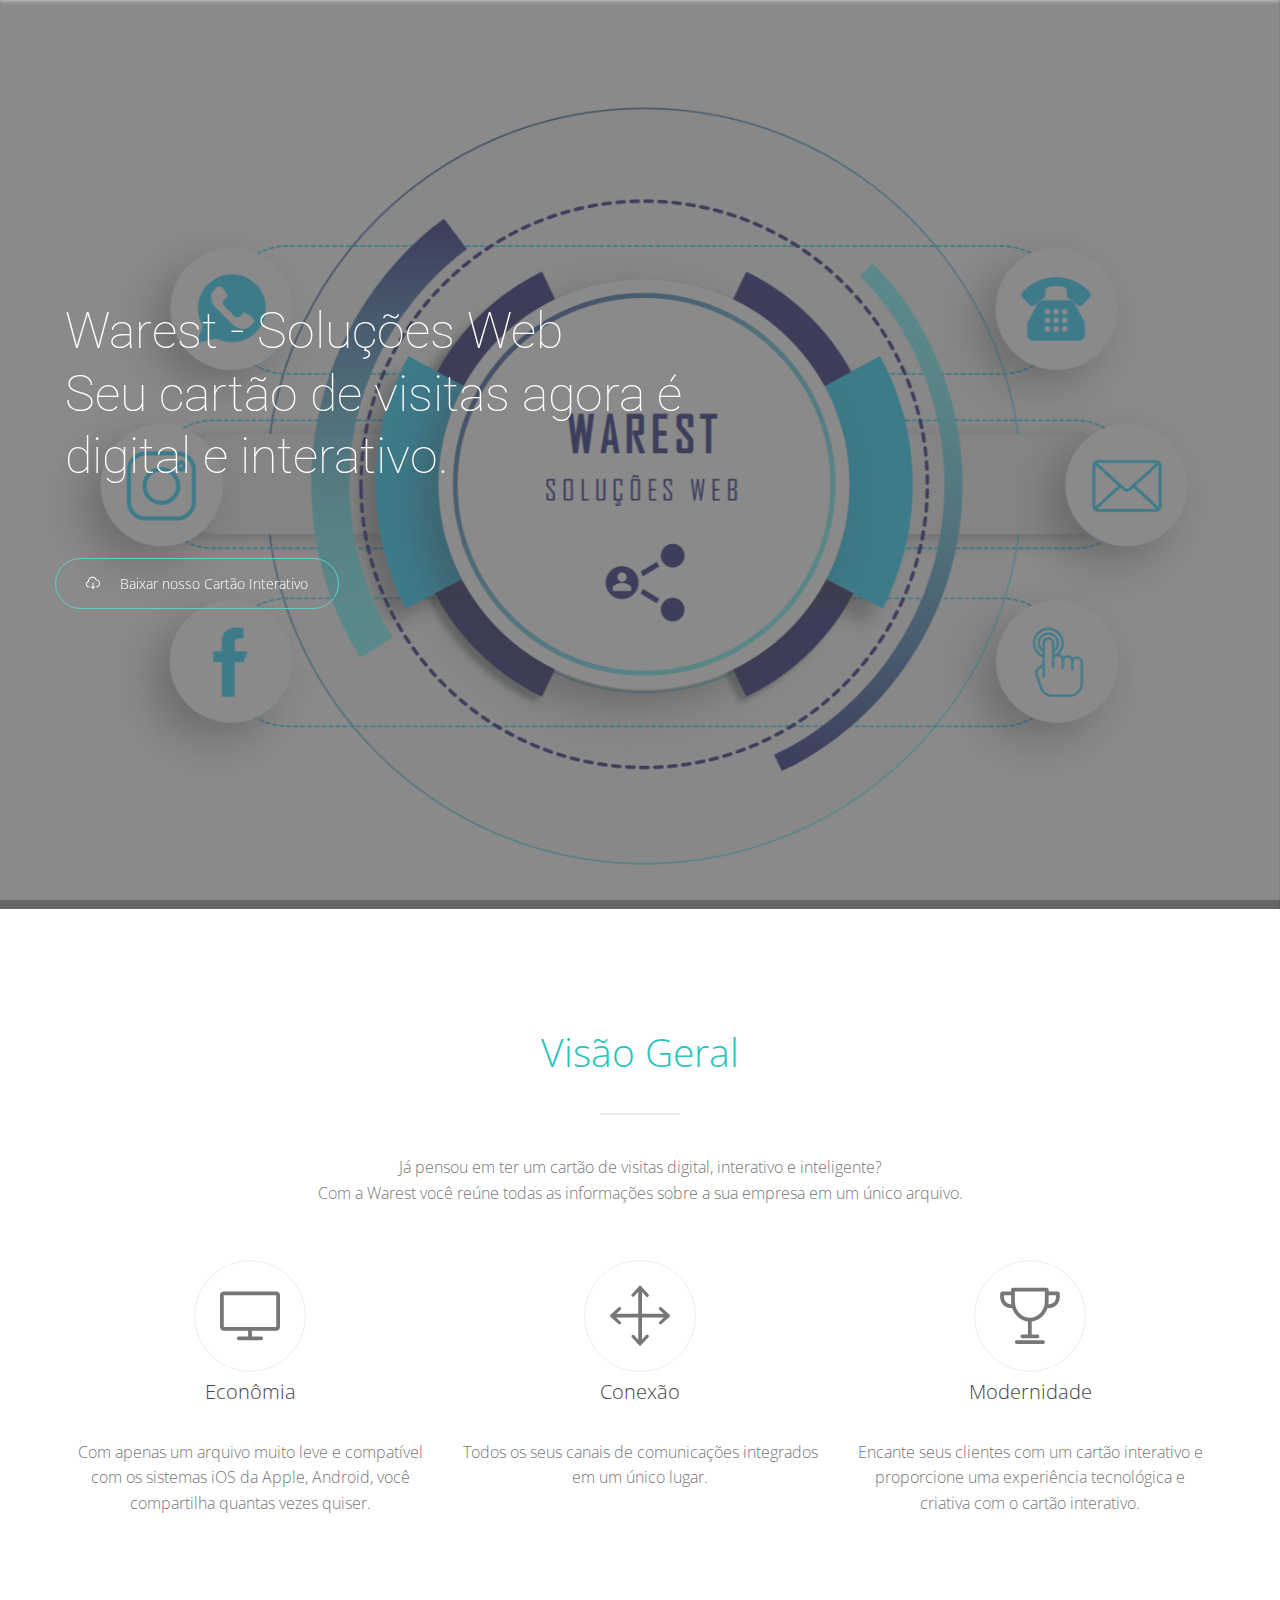
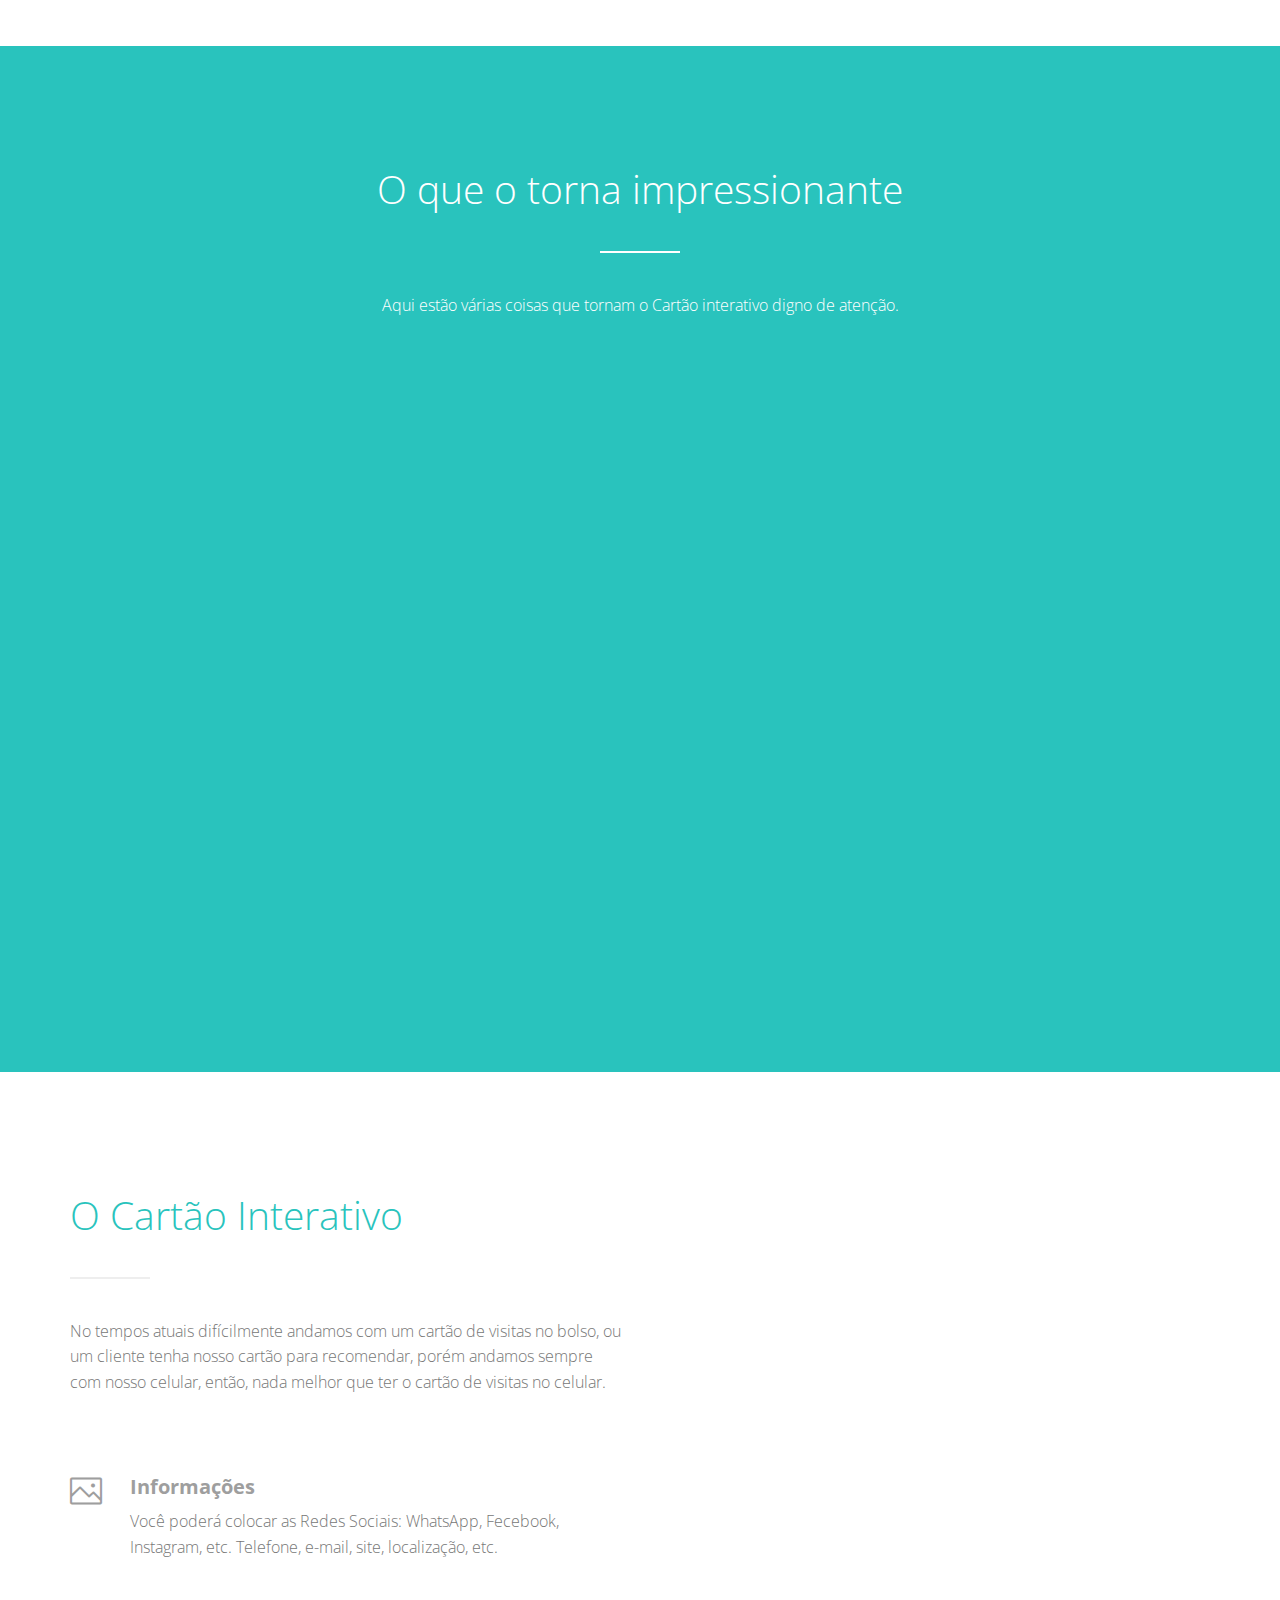
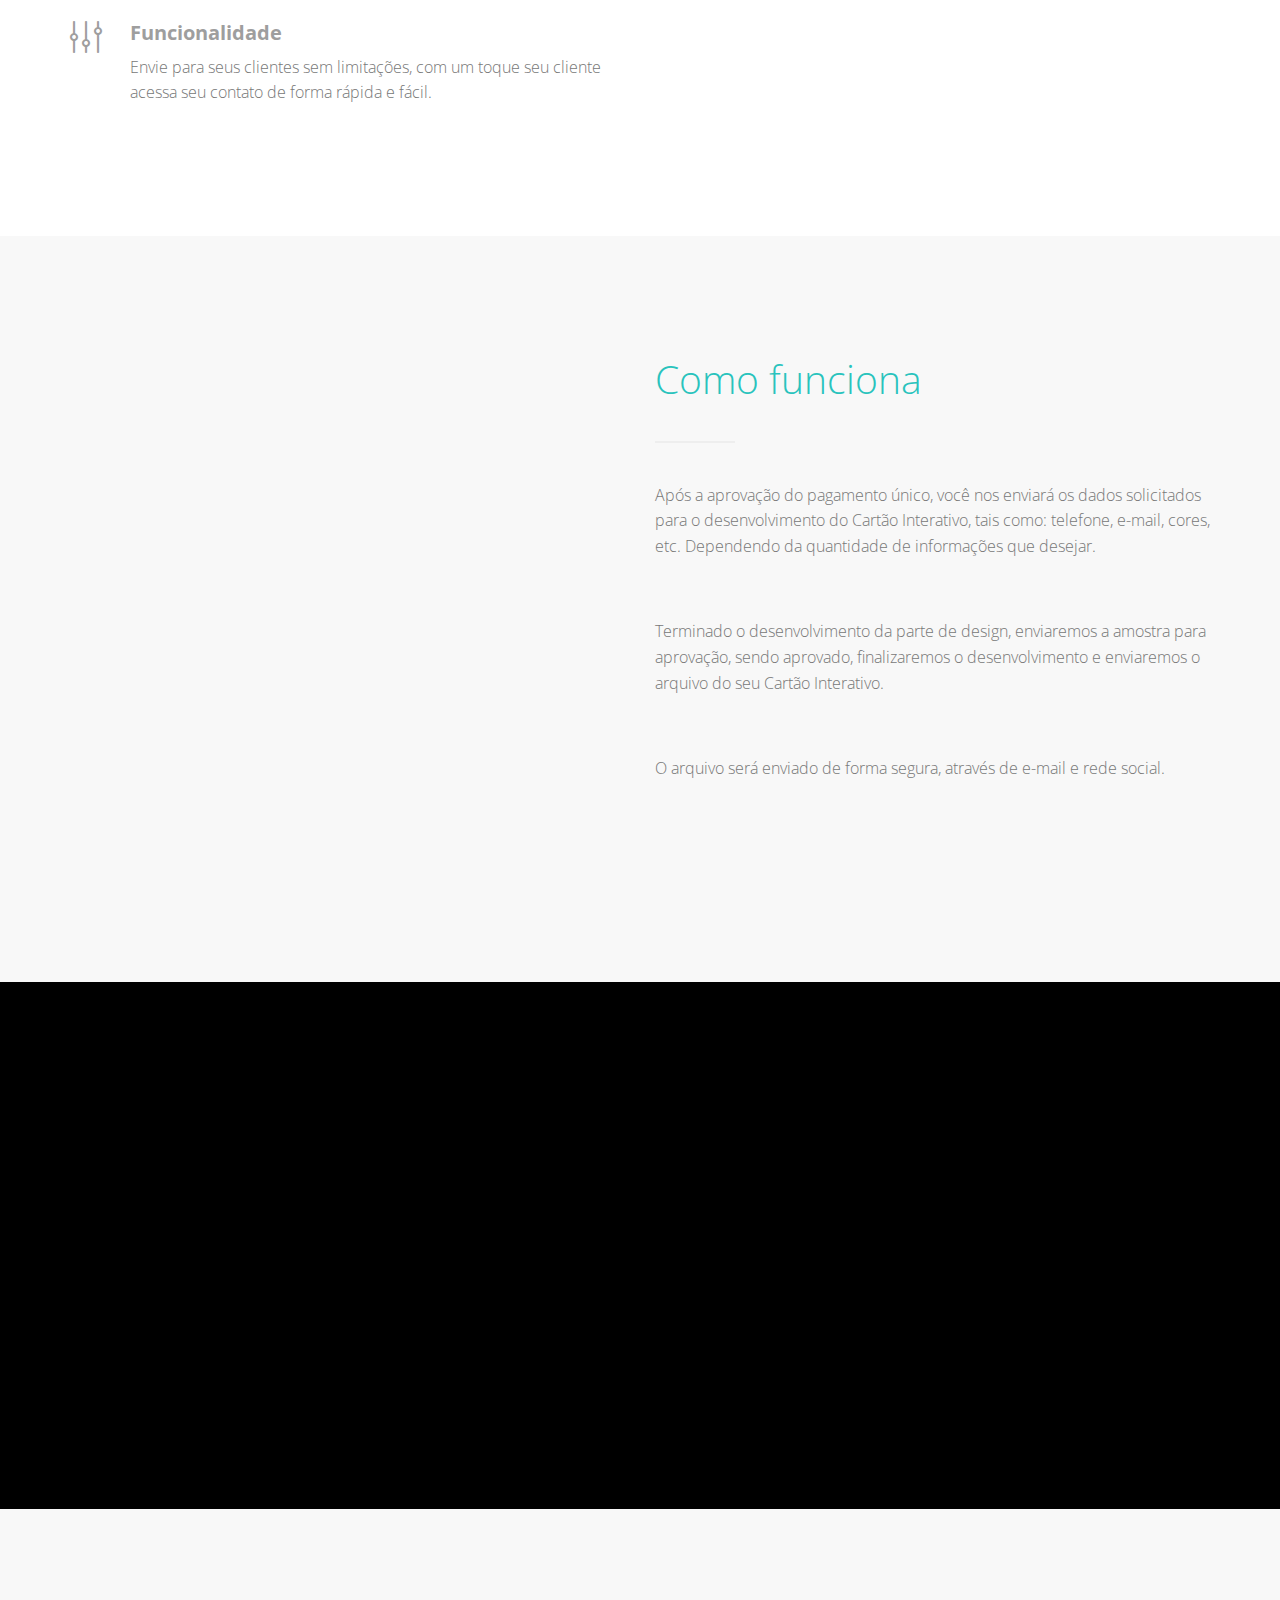
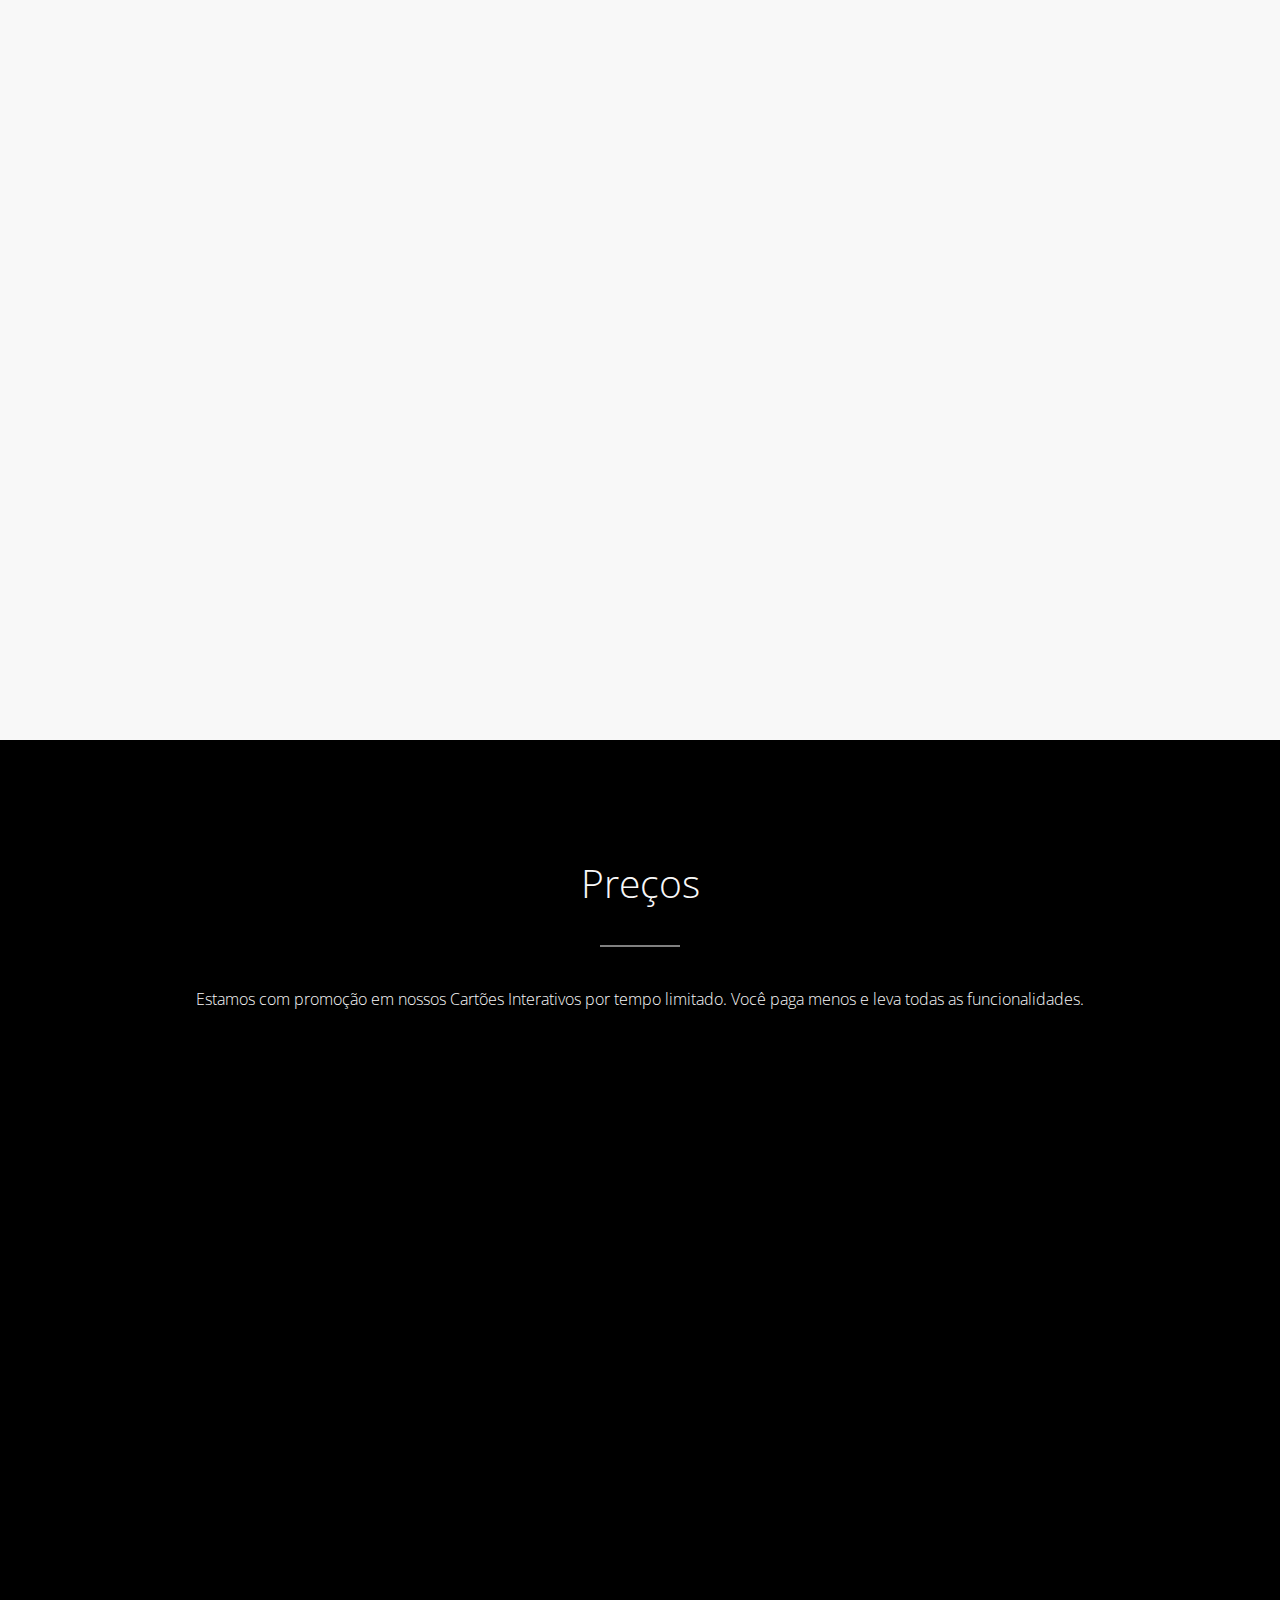
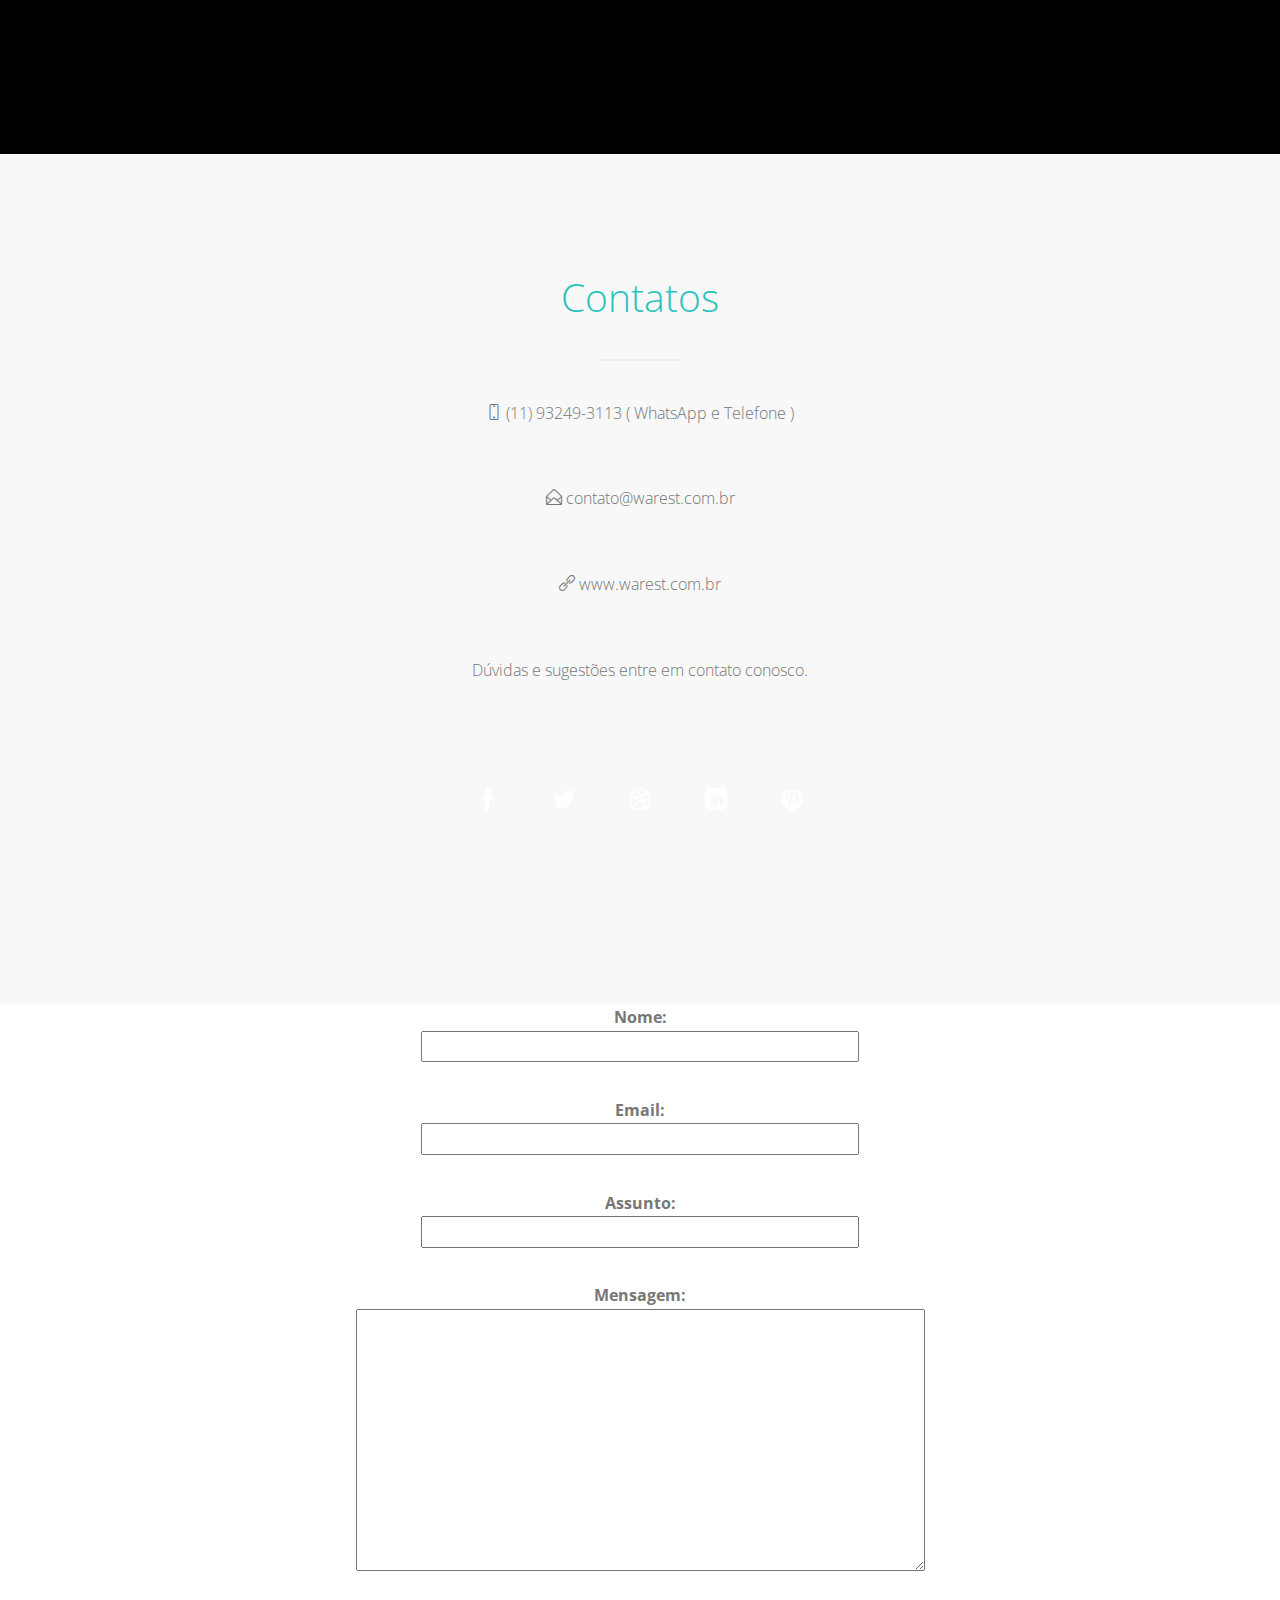
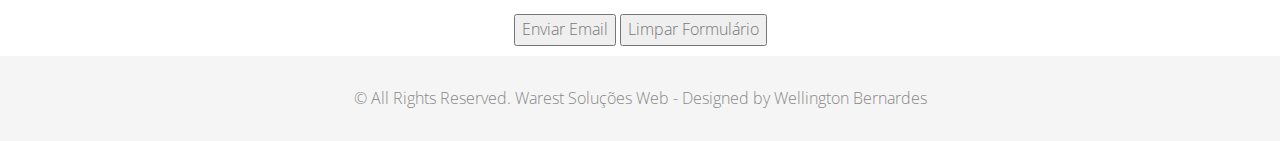
<file: warest/index.html>
<!DOCTYPE html>

<html lang="pt-BR">
<head>

<!-- Html Page Specific -->
<meta charset="utf-8">
<title>Warest - Soluções Web</title>
<meta name="description" content="Cartão Interativo">
<meta name="author" content="Warest | warest.com.br">

<!-- Mobile Specific -->
<meta name="viewport" content="width=device-width, initial-scale=1, maximum-scale=1.0, user-scalable=no">

<!--[if lt IE 9]>
    <script type="text/javascript" src="scripts/html5shiv.js"></script>
<![endif]-->

<!-- CSS -->
<link rel="stylesheet" href="css/bootstrap.min.css"/>
<link rel="stylesheet" href="css/animate.css"/>
<link rel="stylesheet" href="css/simple-line-icons.css"/>
<link rel="stylesheet" href="css/icomoon-soc-icons.css"/>
<link rel="stylesheet" href="css/magnific-popup.css"/>
<link rel="stylesheet" href="css/style.css"/>



<!-- Favicons -->
<link rel="icon" href="images/favicon.png">
<link rel="apple-touch-icon" href="images/apple-touch-icon.png">
<link rel="apple-touch-icon" sizes="72x72" href="images/apple-touch-icon-72x72.png">
<link rel="apple-touch-icon" sizes="114x114" href="images/apple-touch-icon-114x114.png">
</head>

<body data-spy="scroll" data-target=".navMenuCollapse">

<!-- PRELOADER -->
<div id="preloader">
	<div class="radius inner">
		<div class="load-line"></div>
	</div>
</div>

<div id="wrap"> 

	<!-- NAVIGATION BEGIN -->
	<nav class="navbar navbar-fixed-top navbar-slide">
			<div class="container"> 
				<a class="navbar-brand goto" href="index.html#wrap"> <img src="./images/logo.png" alt="Your logo" height="30" /> </a>
				<button class="navbar-toggle menu-collapse-btn collapsed" data-toggle="collapse" data-target=".navMenuCollapse"> <span class="icon-bar"></span> <span class="icon-bar"></span> <span class="icon-bar"></span> </button>				
				<div class="collapse navbar-collapse navMenuCollapse">
					<ul class="nav">
						<li><a href="#home">Home</a> </li>
						<li><a href="#overview">Visão Geral</a> </li>
						<li><a href="#features">Características</a></li>
						<li><a href="#screenshots">Screenshots</a></li>
						<li><a href="#pricing-table">Preços</a></li>
						<li><a href="#download">Download</a></li>
						<li><a href="#contatos">Contatos</a></li>
					</ul>
				</div>
			</div>
	</nav>
	<!-- NAVIGAION END -->
	
	

	<!-- INTRO BEGIN -->
	<header id="full-intro" class="intro-block bg-color-main" >

	<div class="parallax parallax_banner2 intro fl_scrn" id="home" data-stellar-background-ratio="0.1">
		
		<div class="container">
			<div class="row">
				<div class="col-md-8 col-sm-12">
				
					<!-- <div class="align-center"><img class="logo" src="./images/logo.png" alt="Your Logo"  /></div>-->
					<h1 class="slogan">Warest - Soluções Web <br />Seu cartão de visitas agora é digital e interativo.</h1>
					
					<a href="./cartao.pdf" class="round-btn btn-sm"><i class="icon icon-cloud-download"></i>Baixar nosso Cartão Interativo</a>
					<!-- <a href="#" class="round-btn btn-sm"><i class="icon soc-icon-apple"></i>Compatível com iOS</a> -->
					<!-- <a href="#" class="round-btn btn-sm"><i class="icon soc-icon-windows8"></i>Compatível com PC</a> -->
			
				</div>
				<!-- <div class="col-md-4 hidden-sm hidden-xs">
					
					<div class="screen-couple-left wow fadeInLeftBig">
						<img class="screen above" src="images/screen_couple_above_.png" alt="" height="484" width="250"/>
						<img class="screen beyond wow fadeInLeft" data-wow-delay="0.5s" src="images/screen_couple_beyond_.png" alt="" height="407" width="210" />
					</div>
				
				</div> -->
			</div>
		</div>
		<div class="block-bg" data-stellar-ratio="0.4"></div>
	</div>
	</header>
	<!-- INTRO END --> 
	
	<!-- OVERVIEW BEGIN -->
	<section id="overview">
		<div class="container">
			<div class="title">
				<h2>Visão Geral</h2>
				<p>Já pensou em ter um cartão de visitas digital, interativo e inteligente?<br>Com a Warest você reúne todas as informações sobre a sua empresa em um único arquivo.</p>
			</div>
			<div class="row">
				<div class="col-sm-4">
					<i class="icon icon-screen-desktop"></i>
					<h3>Econômia</h3><br>
					<p>Com apenas um arquivo muito leve e compatível com os sistemas iOS da Apple, Android, você compartilha quantas vezes quiser.</p>
				</div>
				<div class="col-sm-4">
					<i class="icon icon-cursor-move"></i>
					<h3>Conexão</h3><br>
					<p>Todos os seus canais de comunicações integrados em um único lugar.</p> 
				</div>
				<div class="col-sm-4">
					<i class="icon icon-trophy"></i>
					<h3>Modernidade</h3><br>
					<p>Encante seus clientes com um cartão interativo e proporcione uma experiência tecnológica e criativa com o cartão interativo.</p>
				</div>
			</div>
		</div>
	</section>
	
	<!-- OVERVIEW END -->
	
	<!-- FEATURES BEGIN -->
	<section id="features" class="img-block-3col bg-features">
		<div class="container">
			<div class="title">
				<h2>O que o torna impressionante</h2>
				<p>Aqui estão várias coisas que tornam o Cartão interativo digno de atenção.</p>
			</div>
			<div class="row">
				<div class="col-sm-4">
					<ul class="item-list-right item-list-big">
						<li class="wow fadeInLeft">
							<i class="icon icon-screen-desktop"></i>
							<h3>Compatibilidade</h3>
							<p>Um arquivo leve e compatível com os sistemas iOS da Apple, Android e também em PCs.</p>
						</li>
						<li class="wow fadeInLeft">
							<i class="icon icon-drop"></i>
							<h3>Ecológico</h3>
							<p>Não se desgasta com o tempo, não amassa, não rasga e estará em seu Smartphone ou PC.</p>
						</li>
						<li class="wow fadeInLeft">
							<i class="icon icon-doc"></i>
							<h3>Informações</h3>
							<p>Você pode inserir seu telefone, WhatsApp, e-mail, suas redes sociais, seu site e até a localização da sua empresa.</p>
						</li>
					</ul>
				</div>
				<div class="col-sm-4 col-sm-push-4">
					<ul class="item-list-left item-list-big">
						<li class="wow fadeInRight">
							<i class="icon icon-diamond"></i>
							<h3>Moderno</h3>
							<p>Um layout moderno e atrativo que agregará muito valor, respeitando as cores da sua marca.</p>
						</li>
						<li class="wow fadeInRight">
							<i class="icon icon-layers"></i>
							<h3>Facilidade</h3>
							<p>Compartilhe e envie quantas vezes quiser, sem limitações através das redes sociais.</p>
						</li>
						<li class="wow fadeInRight">
							<i class="icon icon-bubbles"></i>
							<h3>Conectividade</h3>
							<p>Com apenas um toque seus clientes terão acesso aos seus contatos, redes sociais, telefone, etc.</p>
						</li>
					</ul>
				</div>
				<div class="col-sm-4 col-sm-pull-4">
					<div class="animation-box wow bounceIn">
						<img class="screen" src="images/features_screen.png" alt="" height="581" width="300" />
					</div>
				</div>
			</div>
		</div>
	</section>
	<!-- FEATURES END --> 
	
	
	<!-- CARTÃO INTERATIVO - BENEFITS1 BEGIN -->
	<section id="benefits1" class="img-block-2col">
		<div class="container">
			<div class="row">
				<div class="col-sm-6">
					<div class="title">
						<h2>O Cartão Interativo</h2>
						<p>No tempos atuais difícilmente andamos com um cartão de visitas no bolso, ou um cliente tenha nosso cartão para recomendar, porém andamos sempre com nosso celular, então, nada melhor que ter o cartão de visitas no celular.</p>
					</div>
					
					<ul class="item-list-left">
						<li>
							<i class="icon icon-picture color"></i>
							<h4 class="color">Informações</h4>
							<p>Você poderá colocar as Redes Sociais: WhatsApp, Fecebook, Instagram, etc. Telefone, e-mail, site, localização, etc.</p>
						</li>
						<li>
							<i class="icon icon-equalizer color"></i>
							<h4 class="color">Funcionalidade</h4>
							<p>Envie para seus clientes sem limitações, com um toque seu cliente acessa seu contato de forma rápida e fácil.</p>
						</li>
						
					</ul>
				</div>
				<div class="col-md-5 col-sm-6" style="margin-top:50px;">
					<div class="wow fadeInRightBig">
						
						<img class="screen above" src="images/appimg.png" alt="" width="600" />
					</div>
				</div>
			</div>
		</div>
	</section>
	<!-- BENEFITS1 END -->
		
	
	<!-- BENEFITS2 BEGIN -->
	<section id="benefits2" class="img-block-2col bg-color2">
		<div class="container">
			<div class="row">
				<div class="col-sm-6 col-sm-push-6">
					<div class="title">
						<h2>Como funciona</h2>
						<p>Após a aprovação do pagamento único, você nos enviará os dados solicitados para o desenvolvimento do Cartão Interativo, tais como: telefone, e-mail, cores, etc. Dependendo da quantidade de informações que desejar.</p>
						<p>Terminado o desenvolvimento da parte de design, enviaremos a amostra para aprovação, sendo aprovado, finalizaremos o desenvolvimento e enviaremos o arquivo do seu Cartão Interativo.</p>
						<p>O arquivo será enviado de forma segura, através de e-mail e rede social.</p>
					</div>
					
							
				</div>
				<div class="col-sm-6 col-sm-pull-6">
					<div class="screen-couple-left wow fadeInLeftBig">
						<img class="screen above" src="images/screen_couple_above_v2.png" alt="" height="484" width="250"/>
						<img class="screen beyond wow fadeInLeft" data-wow-delay="0.5s" src="images/screen_couple_beyond_v2.png" alt="" height="407" width="210" />
					</div>
				</div>
			</div>
		</div>
	</section>
	<!-- BENEFITS2 END --> 


		<!-- DOWNLOAD -->
	<section id="download" class="bg-color-main">
		<div class="container-fluid wow fadeInUp">
			
				<h2><i class="icon icon-cloud-download"></i>  Download</h2>
			
			<br />
			
			<p>
				<!-- <a href="#" class="round-btn btn-sm"><i class="icon soc-icon-android"></i>Compatível com Android</a> -->
				<a href="./cartao.pdf" class="round-btn btn-sm"><i class="icon icon-cloud-download"></i>Baixar nosso Cartão Interativo</a>
				<!-- <a href="#" class="round-btn btn-sm"><i class="icon soc-icon-windows8"></i>Compatível com Windows</a> -->
			</p>

		</div>
		<div class="block-bg" data-stellar-ratio="0.5"></div>
	</section>
	<!-- DOWNLOAD END -->
	
	
	
<!-- TESTIMONIALS BEGIN -->
	<!-- <section id="testimonials" class="bg-color-main">
		<div class="container-fluid">
			<h2>Clients feedback</h2>
			<div id="testimonials-slider" class="owl-carousel">
				<div class="item container">
					<img class="photo" src="images/testimonial/tm01.jpg" alt="customer" width="150" />
					<div class="name">John Doe</div>
					<div class="ocupation">First customer</div>
					<div class="talk">This is a great product. It reveals an individual approach to each customer. I liked the level of the provided service.</div>
					
				</div>	
				<div class="item container">
					<img class="photo" src="images/testimonial/tm02.jpg" alt="customer" width="150" />
					<div class="name">John Doe</div>
					<div class="ocupation">First customer</div>
					<div class="talk">I always thought that people used to pay much for quality. But these guys changed my opinion. The quality exceeds the price many times. I recommend it to everybody.</div>
					
				</div>
				<div class="item container">
					<img class="photo" src="images/testimonial/tm03.jpg" alt="customer" width="150" />
					<div class="name">John Doe</div>
					<div class="ocupation">First customer</div>
					<div class="talk">My colleague recommended them to me. I hesitated for a long time, but than I tried and understood what I had paid off for.</div>
					
				</div>
				<div class="item container">
					<img class="photo" src="images/testimonial/tm01.jpg" alt="customer" width="150" />
					<div class="name">John Doe</div>
					<div class="ocupation">First customer</div>
					<div class="talk">It’s just five stars. I will certainly come back and bring my friends with me.</div>
					
				</div>
			</div>
		</div>
		<div class="block-bg"></div> 
	</section>  -->
	<!-- TESTIMONIALS END -->
	
	
	<!-- SCREENSHOTS BEGIN -->
	<section id="screenshots" class="bg-color2">
		<div class="container-fluid wow fadeIn">
			<h2>Screenshots</h2>
			<div id="screenshots-slider" class="owl-carousel">
				<a class="item" href="./images/screen1.jpg" title="App Screen 1"><img src="images/screen1.jpg" alt="screen1" width="250" height="444" /></a>
				<a class="item" href="./images/screen2.jpg" title="App Screen 2"><img src="images/screen2.jpg" alt="screen1" width="250" height="444"/></a>
				<a class="item" href="./images/screen3.jpg" title="App Screen 3"><img src="images/screen3.jpg" alt="screen1" width="250" height="444"/></a>
				<a class="item" href="./images/screen4.jpg" title="App Screen 4"><img src="images/screen4.jpg" alt="screen1" width="250" height="444"/></a>
				<a class="item" href="./images/screen1.jpg" title="App Screen 5"><img src="images/screen1.jpg" alt="screen1" width="250" height="444"/></a>
				<a class="item" href="./images/screen2.jpg" title="App Screen 6"><img src="images/screen2.jpg" alt="screen1" width="250" height="444"/></a>
				<a class="item" href="./images/screen3.jpg" title="App Screen 7"><img src="images/screen3.jpg" alt="screen1" width="250" height="444"/></a>
				<a class="item" href="./images/screen4.jpg" title="App Screen 8"><img src="images/screen4.jpg" alt="screen1" width="250" height="444"/></a>
			</div>
		</div>
	</section>
	<!-- SCREENSHOTS END -->

	<!-- APP REVIEWS BEGIN
	<section id="reviews">
			<div class="container">
				<div class="row">
					
						<div class="title">
							<h2>App Reviews</h2>
							<p>Lorem ipsum dolor sit amet, consectetur adipiscing elit, sed do eiusmod tempor incididunt ut labore et dolore magna aliqua.</p>
						</div>
					
				</div>
				
				<div>
					<div class="col-xs-6 col-sm-4 col-md-2 col-lg-2 reviews_logo content_anim19 animated fadeInUp"><img src="images/reviews/logo1.png" alt=""></div>
					<div class="col-xs-6 col-sm-4 col-md-2 col-lg-2 reviews_logo content_anim20 animated fadeInUp"><img src="images/reviews/logo2.png" alt=""></div>
					<div class="col-xs-6 col-sm-4 col-md-2 col-lg-2 reviews_logo content_anim21 animated fadeInUp"><img src="images/reviews/logo3.png" alt=""></div>
					<div class="col-xs-6 col-sm-4 col-md-2 col-lg-2 reviews_logo content_anim22 animated fadeInUp"><img src="images/reviews/logo4.png" alt=""></div>
					<div class="col-xs-6 col-sm-4 col-md-2 col-lg-2 reviews_logo content_anim23 animated fadeInUp"><img src="images/reviews/logo5.png" alt=""></div>
					<div class="col-xs-6 col-sm-4 col-md-2 col-lg-2 reviews_logo content_anim24 animated fadeInUp"><img src="images/reviews/logo6.png" alt=""></div>
				</div>
					
			</div>
		</section>
	APP REVIEWS END -->
	
	
	<!-- PREÇOS - PRICING TABLE BEGIN -->
	<section id="pricing-table" class="bg-color-main">
		<div class="container">
			<div class="title">
				<h2>Preços</h2>
				<p>Estamos com promoção em nossos Cartões Interativos por tempo limitado. Você paga menos e leva todas as funcionalidades. </p>
				<ul class="pricing-table">
					<li class="wow bounceInUp animated">
						<h3>Standard</h3>
						<span> R$50,00 <br><small>Pagamento único</small></span>
						<ul class="benefits-list">
							<li>01 - Telefone</li>
							<li>01 - WhatsApp</li>
							<li class="not">Rede Social</li>
							<li class="not">Logo</li>
							<li class="not">E-mail</li>
							<li class="not">Site</li>
							<li class="not">Localização</li>
						</ul>
						<a href="#" class="buy">INDISPONÍVEL</a>
					</li>
					<li class="wow bounceInUp animated" data-wow-delay="0.2s">
						<h3>Business</h3>
						<span> R$90,00 <br><small>Pagamento único</small></span>
						<ul class="benefits-list">
							<li>01 - Telefone</li>
							<li>01 - WhatsApp</li>
							<li>01 - Rede Social</li>
							<li>01 - Logo</li>
							<li class="not">E-mail</li>
							<li class="not">Site</li>
							<li class="not">Localização</li>
						</ul> 
						<a href="#" class="buy">INDISPONÍVEL</a>
					</li>
					<li class="wow bounceInUp animated" data-wow-delay="0.4s">
						<h3>Premium</h3>
						<span> R$120,00 <br><small>Pagamento único</small></span>
						<ul class="benefits-list">
							<li>02 - Telefones</li>
							<li>01 - WhatsApp</li>
							<li>03 - Redes Sociais</li>
							<li>01 - Logo</li>
							<li>01 - E-mail</li>
							<li class="not">Site</li>
							<li class="not">Localização</li>
						</ul>
						<a href="#" class="buy">INDISPONÍVEL</a>
					</li>
					<li class="wow bounceInUp animated" data-wow-delay="0.6s">
						<h3>Ultimate</h3>
						<a class="atual"> R$50,00 <br><small>Pagamento único</small> </a>
						<ul class="benefits-list">
							<li>Telefones</li>
							<li>WhatsApp</li>
							<li>Redes Sociais</li>
							<li>Logo</li>
							<li>E-mails</li>
							<li>Sites</li>
							<li>Localização</li>
						</ul>


						<!-- INICIO DO BOTAO PAGSEGURO
						<a href="https://pag.ae/7VPdFo7w9/button" 
						target="_blank" 
						title="Pagar com PagSeguro">
						<img src="//assets.pagseguro.com.br/ps-integration-assets/botoes/pagamentos/205x30-pagar.gif" 
						alt="Pague com PagSeguro - é rápido, grátis e seguro!" /></a>
						FIM DO BOTAO PAGSEGURO -->


						<a href="https://pag.ae/7VPdFo7w9/button" target="_blank" class="buya">COMPRAR AGORA</a>
					</li>
				</ul>
			</div>
		</div>
		<div class="block-bg" data-stellar-ratio="0.4"></div>
	</section>
	<!-- PRICING TABLE END --> 

	
	<!-- CONTATOS -->
	<section id="contatos" class="bg-color2">
		<div class="container-fluid">
			<div class="title">
				<h2>Contatos</h2>
				<p> <i class="icon-screen-smartphone"></i> (11) 93249-3113  ( WhatsApp e Telefone )</p>
				<p> <i class="icon-envelope-open"></i> contato@warest.com.br</p>
				<p> <i class="icon-link"></i> www.warest.com.br</p>
				<p>Dúvidas e sugestões entre em contato conosco.</p>
			</div>			
		</div>

		<div class="row">
			<ul class="soc-list" style="visibility: visible;">
				<li><a href="https://www.facebook.com/warestweb"target="_blank"><i class="icon soc-icon-facebook"></i></a></li>
				<li><a href="#"><i class="icon soc-icon-twitter"></i></a></li>
				<li><a href="#"><i class="icon soc-icon-dribbble"></i></a></li>
				<li><a href="#"><i class="icon soc-icon-linkedin"></i></a></li>
				<li><a href="#"><i class="icon soc-icon-pinterest"></i></a></li>				
			</ul>
		</div>
	</section>

	<!-- SOCIAL END -->


	<form name="formulario" action="http://www.warest.com.br/cgi-sys/formmail.pl" method="post">
		<input type=hidden name="destino" value="webean@outlook.com">
		<input type=hidden name="enviado" value="#">
		<p><b>Nome:</b><br>
		<input type=text name="nome" size="45"></p><br>
		<p><b>Email:</b><br>
		<input type=text name="email" size="45"></p><br>
		<p><b>Assunto:</b><br>
		<input type=text name="assunto" size="45"></p><br>
		<p><b>Mensagem:</b><br>
		<textarea name="Mensagem" rows="10" cols="60" wrap="virtual"></textarea></p><br>
		<p><input type="submit" value="Enviar Email"> <input type="reset" value="Limpar Formulário"></p>
		</form>
	
	
	<!-- COMPATIBILIDADE -->
	<!-- <section id="compatibilidade" class="bg-color-main">
		<div class="container-fluid wow fadeInUp">
			
				<h2><i class="icon icon-cloud-download"></i>  Compatibilidade</h2>
			
			<br />
			
			<p>
			<a href="#" class="round-btn btn-sm"><i class="icon soc-icon-android"></i>Compatível com Android</a>
					<a href="#" class="round-btn btn-sm"><i class="icon soc-icon-apple"></i>Compatível com iOS</a>
					<a href="#" class="round-btn btn-sm"><i class="icon soc-icon-windows8"></i>Compatível com Windows</a>
			</p>

				<br /><br /> <br />
			<div class="row">
			<ul class="soc-list" style="visibility: visible;">
				<li><a href="#"><i class="icon soc-icon-twitter"></i></a></li>
				<li><a href="#"><i class="icon soc-icon-facebook"></i></a></li>
				<li><a href="#"><i class="icon soc-icon-dribbble"></i></a></li>
				<li><a href="#"><i class="icon soc-icon-linkedin"></i></a></li>
				<li><a href="#"><i class="icon soc-icon-pinterest"></i></a></li>
				
			</ul>
			</div>
		</div>
		<div class="block-bg" data-stellar-ratio="0.5"></div>
	</section> -->
	<!-- DOWNLOAD END -->
	
	
	<!-- FOOTER BEGIN -->
	<footer id="footer">
		<div class="container"> 
			<p class="copyright">&copy; All Rights Reserved. Warest Soluções Web - Designed by Wellington Bernardes</a></p>
		</div>
	</footer>
	<!-- FOOTER END --> 
	
</div>




<!-- JavaScript --> 
<!-- JavaScript --> 
<script src="scripts/jquery-1.8.2.min.js"></script> 
<script src="scripts/bootstrap.min.js"></script> 
<script src="scripts/owl.carousel.min.js"></script> 
<script src="scripts/jquery.validate.min.js"></script> 
<script src="scripts/wow.min.js"></script> 
<script src="scripts/smoothscroll.js"></script> 
<script src="scripts/jquery.smooth-scroll.min.js"></script> 
<script src="scripts/jquery.superslides.min.js"></script>
<script src="scripts/placeholders.jquery.min.js"></script>
<script src="scripts/jquery.magnific-popup.min.js"></script>
<script src="scripts/jquery.stellar.min.js"></script>

<script src="scripts/custom.js"></script> 


<!--[if lte IE 9]>
	<script src="scripts/respond.min.js"></script>
<![endif]-->

		
<script src="scripts/retina.min.js"></script> 
</body>
</html>
</file>
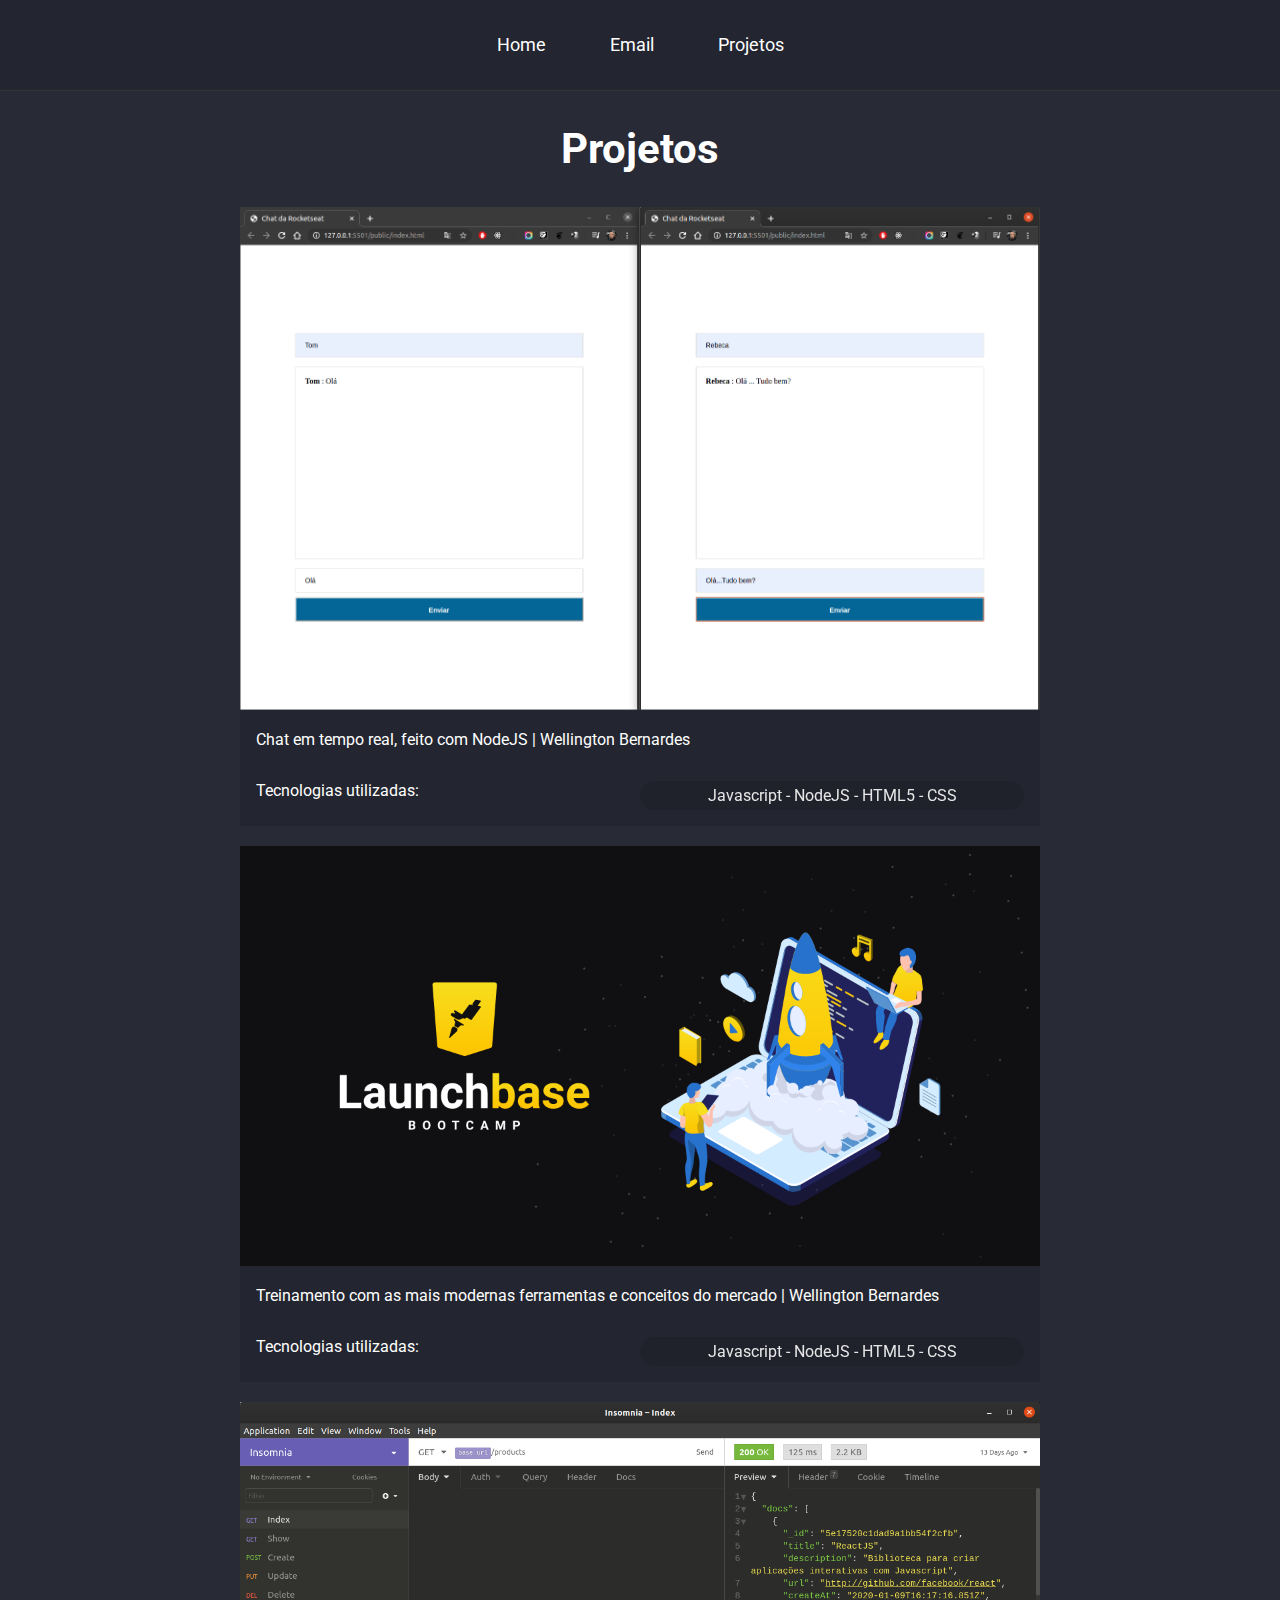
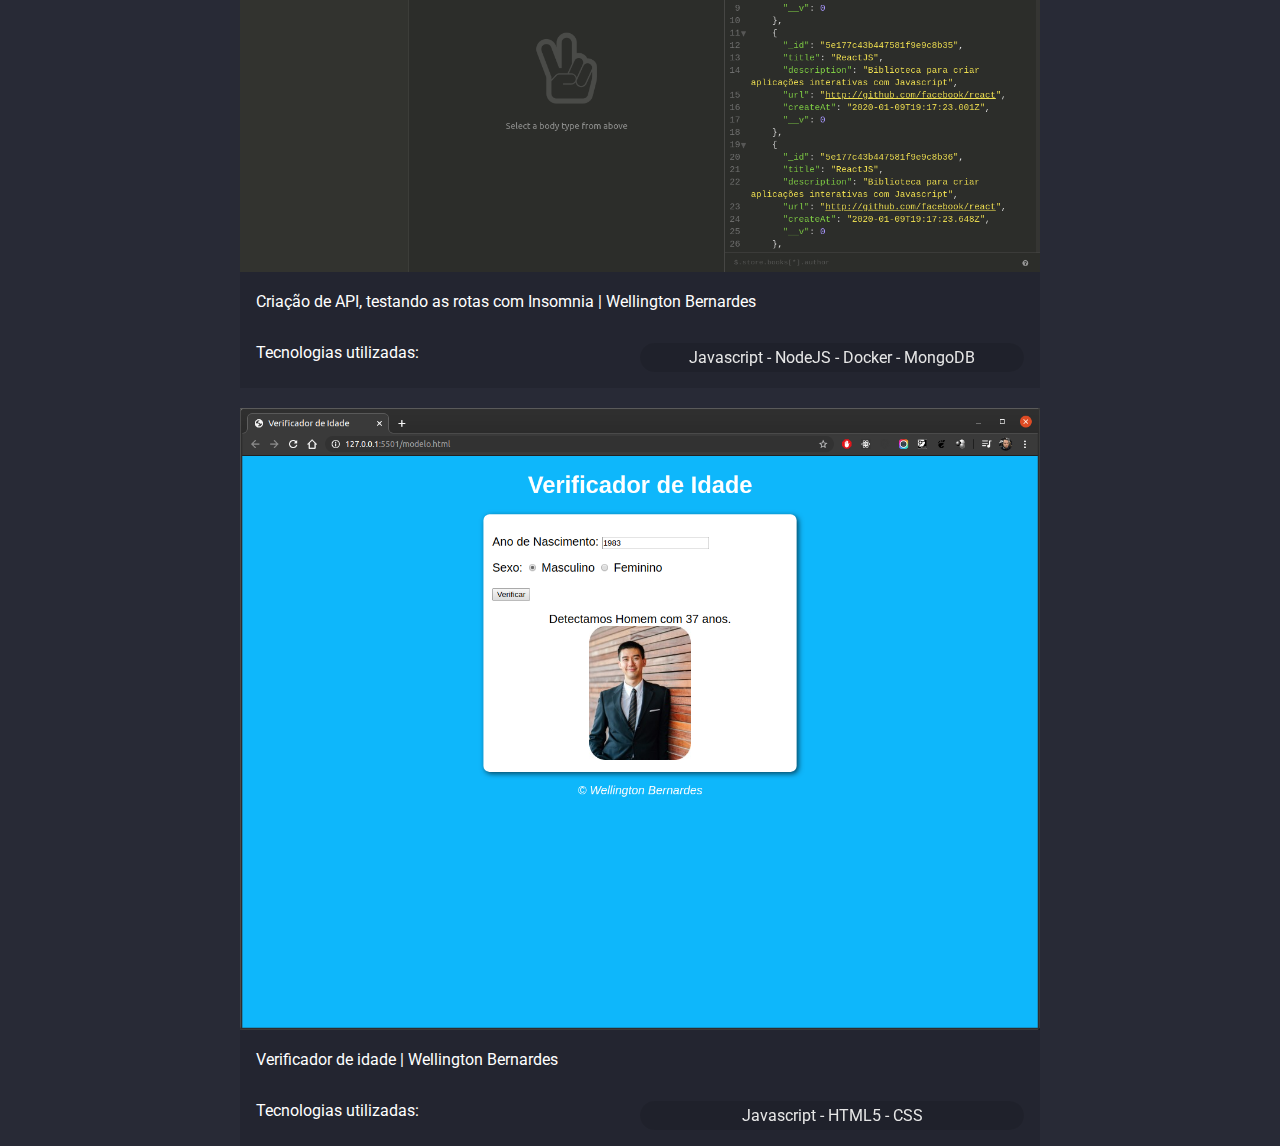
<file: projetos.html>
<!DOCTYPE html>
<html lang="pt-BR">
<head>
  <title>Wellinigton Bernardes</title>
  <link href="http://fonts.googleapis.com/icon?family=Material+Icons" rel="stylesheet">
  <link href="https://fonts.googleapis.com/css?family=Roboto:400,700&display=swap" rel="stylesheet" rel="stylesheet">
  <link rel="icon" href="imagens/favicon.ico" type="image/x-icon"/>
  <link rel="stylesheet" href="styles.css">

</head>

<body>

  <header>
    <div class="links">
      <a href="index.html">Home</a>
      <a href="mailto: oi@rocketseat.com.br">Email</a>
      <a href="projetos.html">Projetos</a>
    </div>    
  </header>  

  <div id="wrapper">
    <h1>Projetos</h1>    
  </div>

  <section class="cards">

    <div class="card" id="chat.png">
      <div class="card__image-container">
        <img src="imagens/chat.png" alt="chat node">
      </div>
      <div class="card__content">
        <p>Chat em tempo real, feito com NodeJS | Wellington Bernardes</p>
      </div>
      <div class="card__info">
        <p>Tecnologias utilizadas:</p>
        <p class="card__tec">Javascript - NodeJS - HTML5 - CSS</p>
      </div>
    </div>

    <div class="card" id="launch.png">
      <div class="card__image-container">
        <img src="imagens/launch.png" alt="launchbase">
      </div>
      <div class="card__content">
        <p>Treinamento com as mais modernas ferramentas e conceitos do mercado | Wellington Bernardes</p>
      </div>
      <div class="card__info">
        <p>Tecnologias utilizadas:</p>
        <p class="card__tec">Javascript - NodeJS - HTML5 - CSS</p>
      </div>
    </div>

    <div class="card" id="inso.png">
      <div class="card__image-container">
        <img src="imagens/inso.png" alt="api">
      </div>
      <div class="card__content">
        <p>Criação de API, testando as rotas com Insomnia | Wellington Bernardes</p>
      </div>
      <div class="card__info">
        <p>Tecnologias utilizadas:</p>
        <p class="card__tec">Javascript - NodeJS - Docker - MongoDB</p>
      </div>
    </div>

    <div class="card" id="verif.png">
      <div class="card__image-container">
        <img src="imagens/verif.png" alt="verificador de idade">
      </div>
      <div class="card__content">
        <p>Verificador de idade | Wellington Bernardes</p>
      </div>
      <div class="card__info">
        <p>Tecnologias utilizadas:</p>
        <p class="card__tec">Javascript - HTML5 - CSS</p>
      </div>
    </div>
    
  </section>

  <div class="modal-overlay">
    <div class="modal">
      <a class="close-modal">
        <i class="material-icons">close</i>
      </a>

      <div class="modal-content">
        <iframe src="" frameborder="0"></iframe>
      </div>

    </div>
  </div>

  <script src="scripts.js"></script>

</body>
</html>
</file>
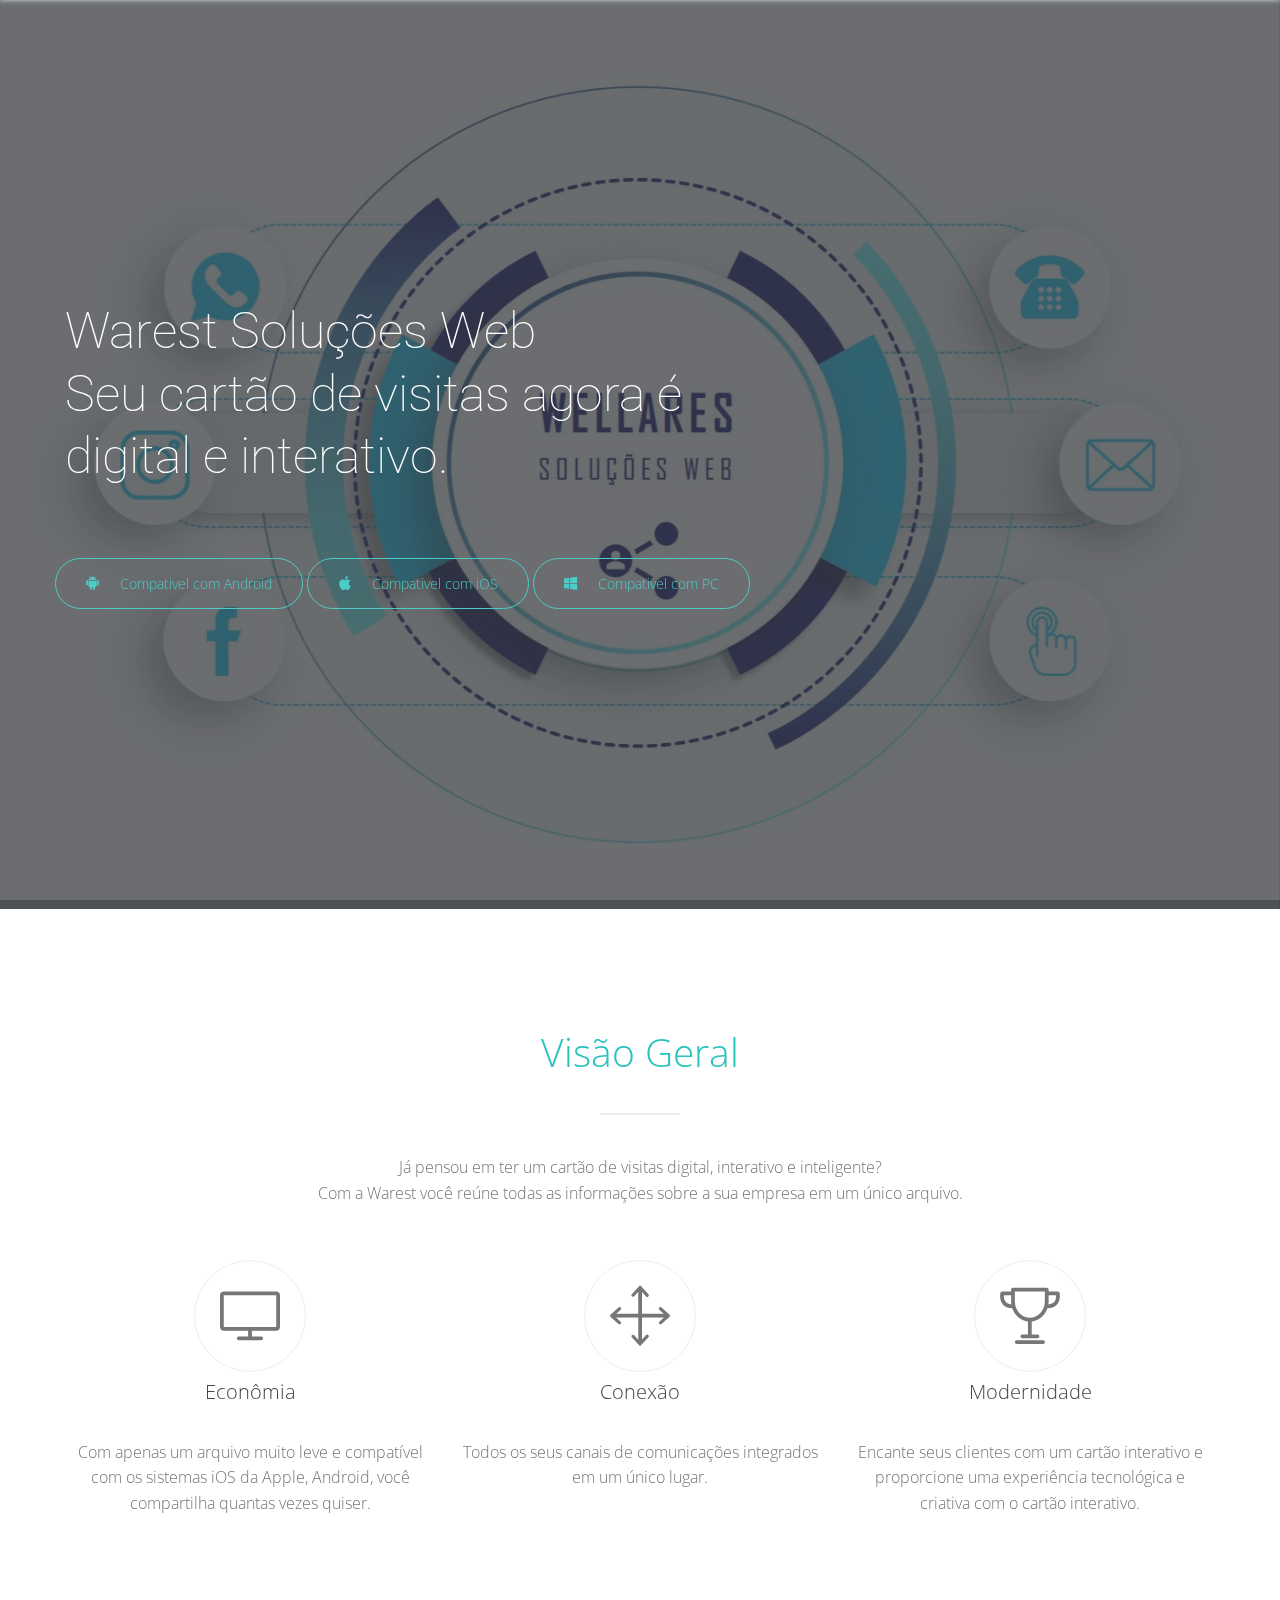
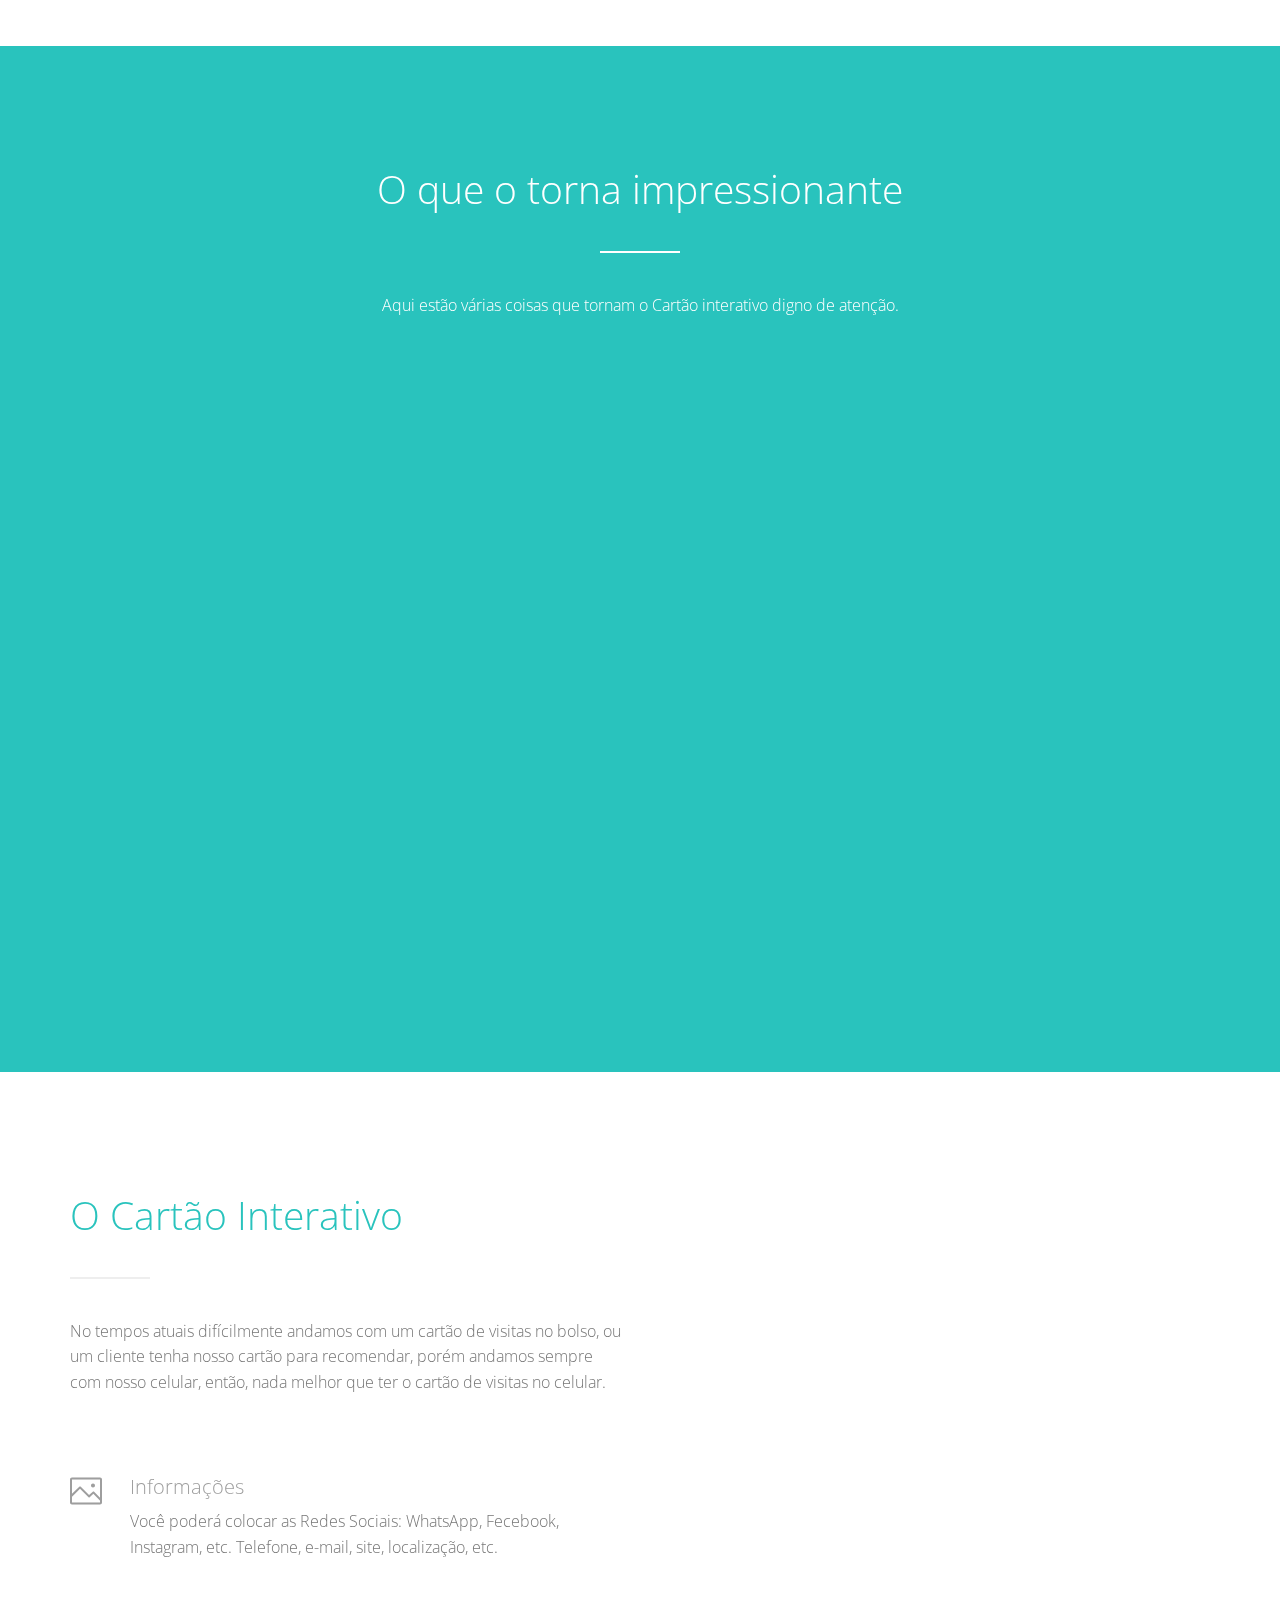
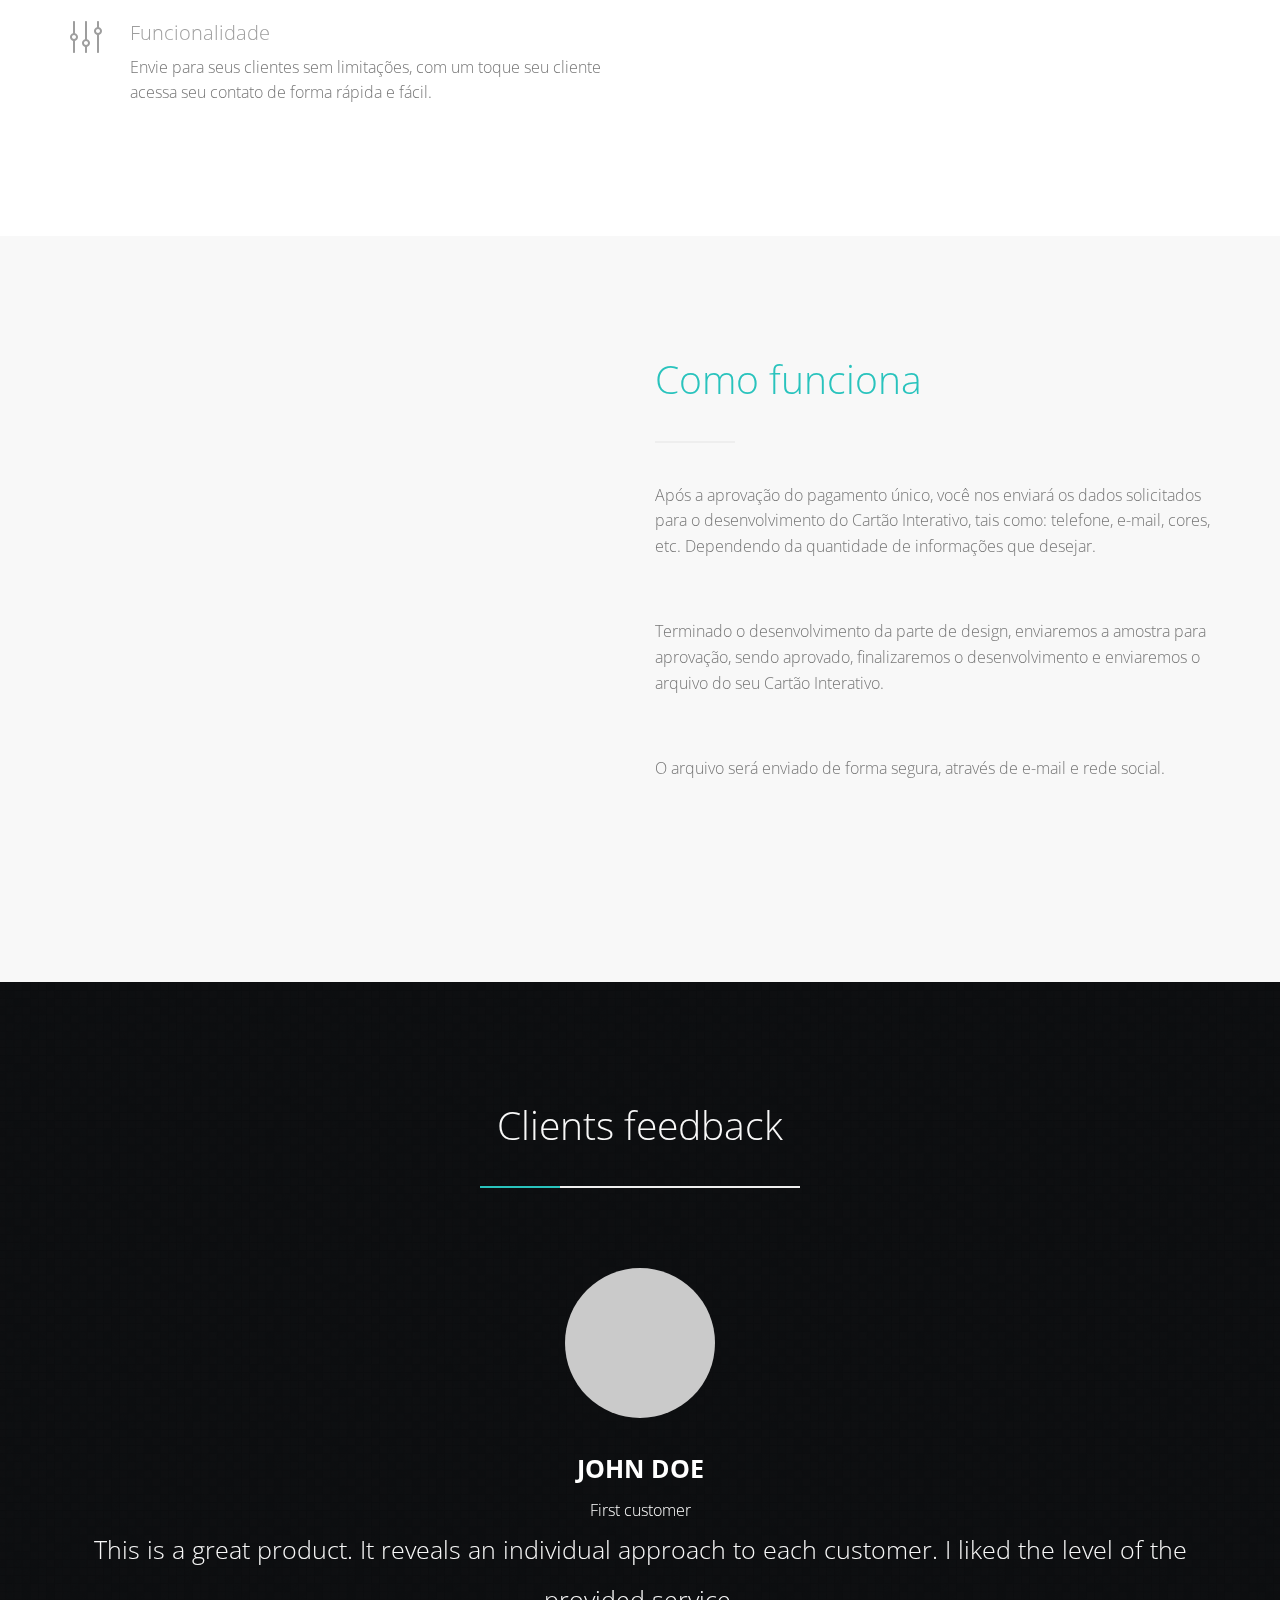
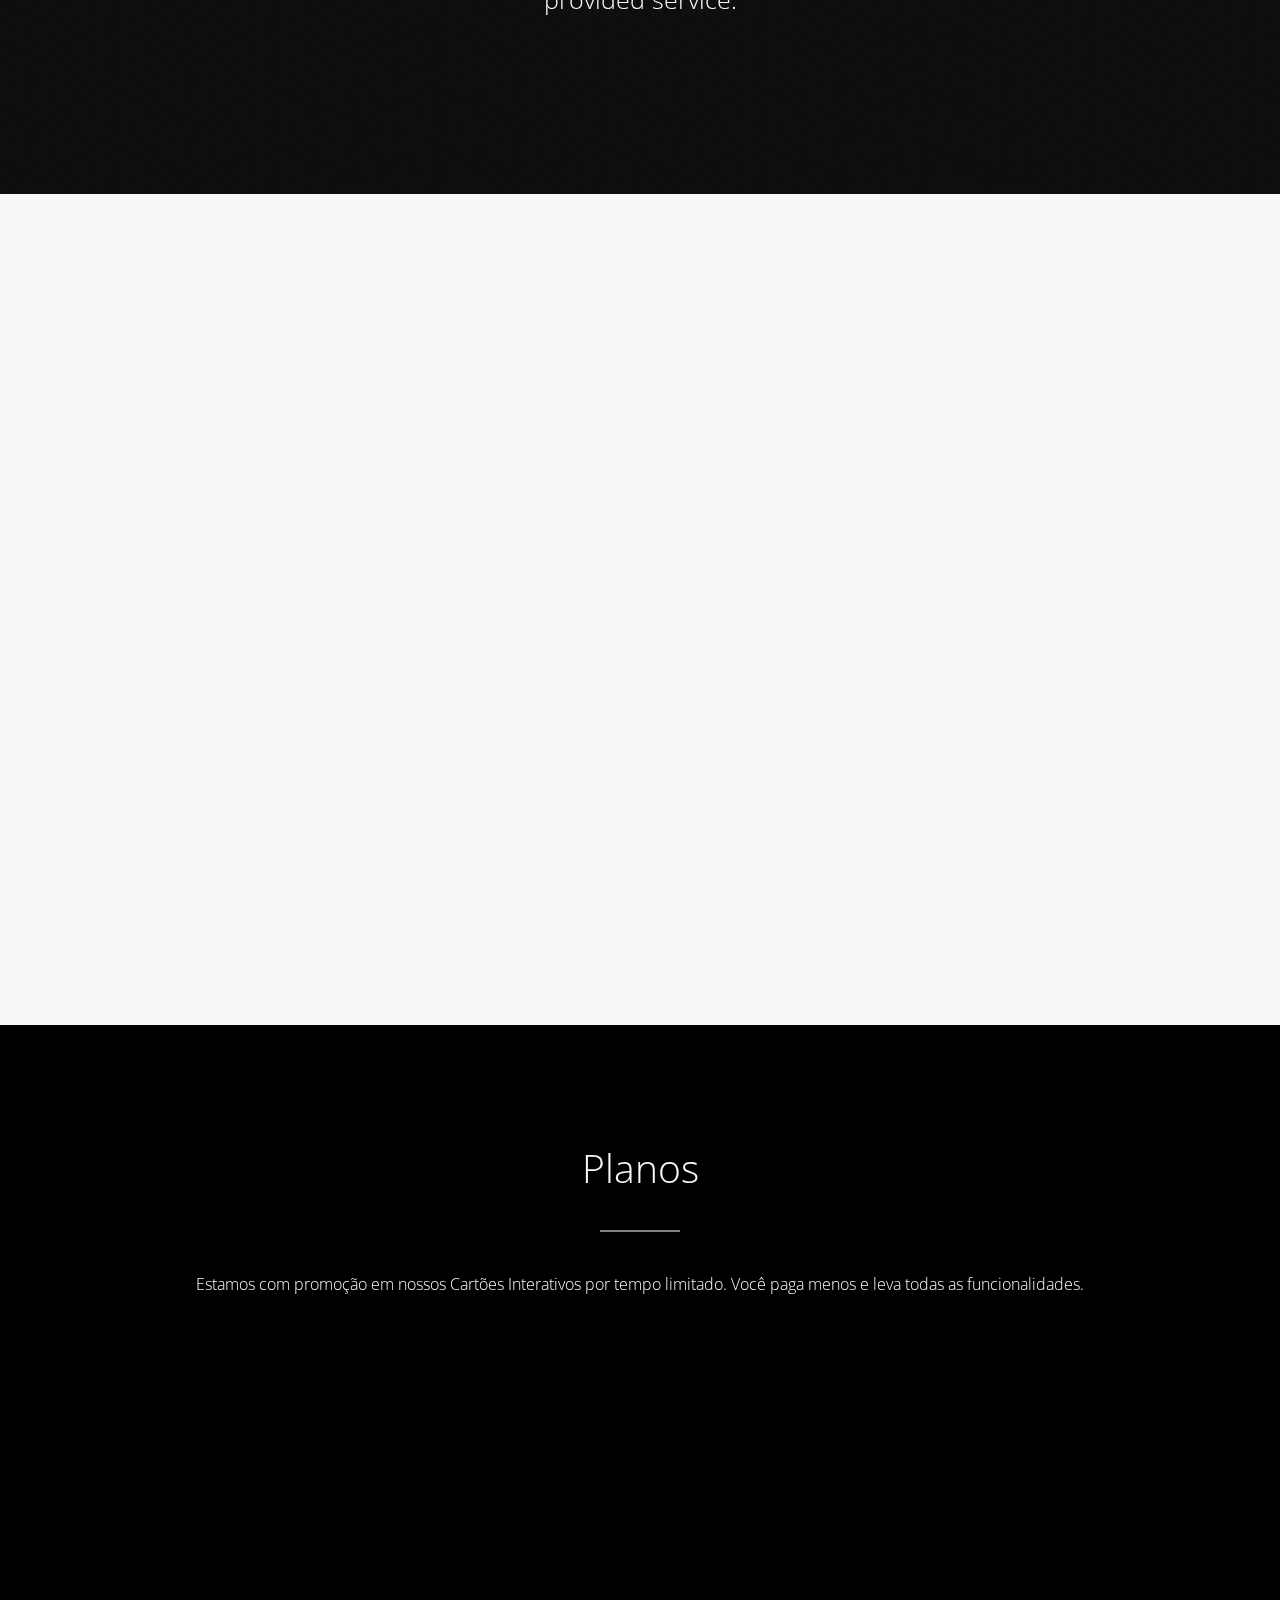
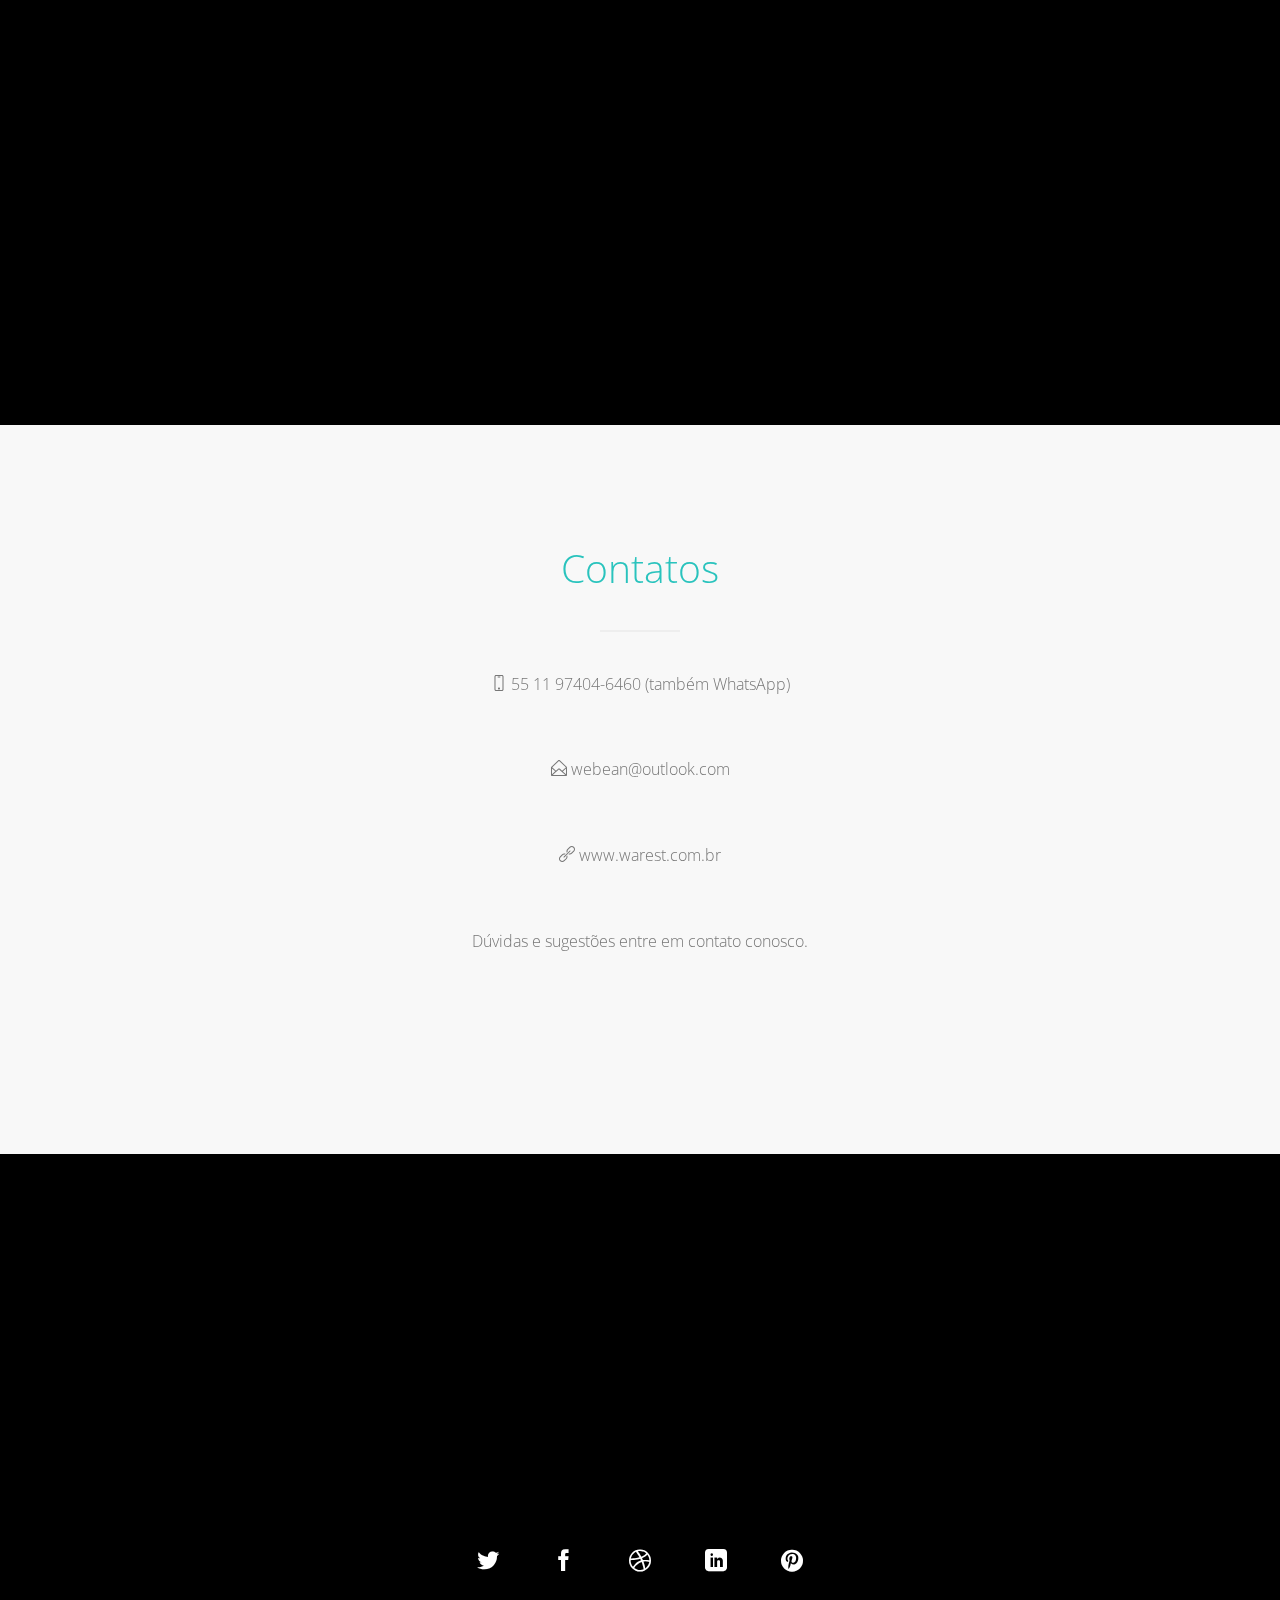
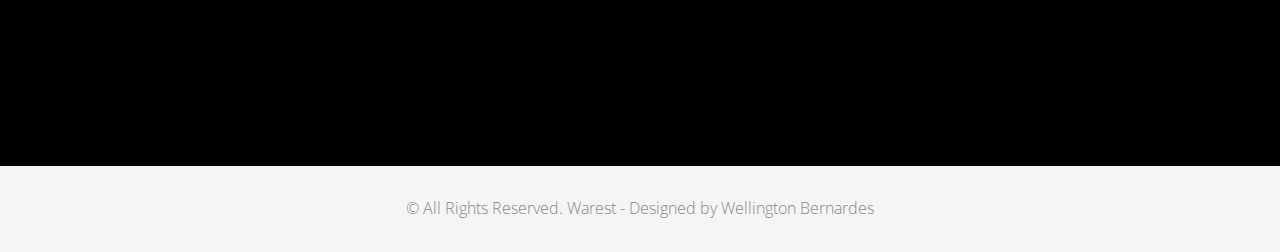
<file: default/index2.html>
<!DOCTYPE html>

<html lang="pt-BR">
<head>

<!-- Html Page Specific -->
<meta charset="utf-8">
<title>Warest - Soluções Web</title>
<meta name="description" content="My App - App Landing Page">
<meta name="author" content="Ck Themes | ckthemes.com">

<!-- Mobile Specific -->
<meta name="viewport" content="width=device-width, initial-scale=1, maximum-scale=1.0, user-scalable=no">

<!--[if lt IE 9]>
    <script type="text/javascript" src="scripts/html5shiv.js"></script>
<![endif]-->

<!-- CSS -->
<link rel="stylesheet" href="css/bootstrap.min.css"/>
<link rel="stylesheet" href="css/animate.css"/>
<link rel="stylesheet" href="css/simple-line-icons.css"/>
<link rel="stylesheet" href="css/icomoon-soc-icons.css"/>
<link rel="stylesheet" href="css/magnific-popup.css"/>
<link rel="stylesheet" href="css/style.css"/>



<!-- Favicons -->
<link rel="icon" href="images/favicon.png">
<link rel="apple-touch-icon" href="images/apple-touch-icon.png">
<link rel="apple-touch-icon" sizes="72x72" href="images/apple-touch-icon-72x72.png">
<link rel="apple-touch-icon" sizes="114x114" href="images/apple-touch-icon-114x114.png">
</head>

<body data-spy="scroll" data-target=".navMenuCollapse">

<!-- PRELOADER -->
<div id="preloader">
	<div class="radius inner">
		<div class="load-line"></div>
	</div>
</div>

<div id="wrap"> 

	<!-- NAVIGATION BEGIN -->
	<nav class="navbar navbar-fixed-top navbar-slide">
			<div class="container"> 
				<a class="navbar-brand goto" href="index.html#wrap"> <img src="./images/logo_nav.png" alt="Your logo" height="30" /> </a>
				<button class="navbar-toggle menu-collapse-btn collapsed" data-toggle="collapse" data-target=".navMenuCollapse"> <span class="icon-bar"></span> <span class="icon-bar"></span> <span class="icon-bar"></span> </button>				
				<div class="collapse navbar-collapse navMenuCollapse">
					<ul class="nav">
						<li><a href="#home">Home</a> </li>
						<li><a href="#overview">Visão Geral</a> </li>
						<li><a href="#features">Características</a></li>
						<li><a href="#screenshots">Screenshots</a></li>
						<li><a href="#pricing-table">Planos</a></li>
						<li><a href="#compatibilidade">Compatibilidade</a></li>
						<li><a href="#contatos">Contatos</a></li>
					</ul>
				</div>
			</div>
	</nav>
	<!-- NAVIGAION END -->
	
	

	<!-- INTRO BEGIN -->
	<header id="full-intro" class="intro-block bg-color-main" >

	<div class="parallax parallax_banner2 intro fl_scrn" id="home" data-stellar-background-ratio="0.1">
		
		<div class="container">
			<div class="row">
				<div class="col-md-8 col-sm-12">
				
					<!--<div class="align-center"><img class="logo" src="./images/logo.png" alt="Your Logo"  /></div>-->
					<h1 class="slogan">Warest Soluções Web <br />Seu cartão de visitas agora é digital e interativo.</h1>
					
					<a href="#" class="round-btn btn-sm"><i class="icon soc-icon-android"></i>Compativel com Android</a>
					<a href="#" class="round-btn btn-sm"><i class="icon soc-icon-apple"></i>Compativel com iOS</a>
					<a href="#" class="round-btn btn-sm"><i class="icon soc-icon-windows8"></i>Compativel com PC</a>
			
				</div>
				<!-- <div class="col-md-4 hidden-sm hidden-xs">
					
					<div class="screen-couple-left wow fadeInLeftBig">
						<img class="screen above" src="images/screen_couple_above_.png" alt="" height="484" width="250"/>
						<img class="screen beyond wow fadeInLeft" data-wow-delay="0.5s" src="images/screen_couple_beyond_.png" alt="" height="407" width="210" />
					</div>
				
				</div> -->
			</div>
		</div>
		<div class="block-bg" data-stellar-ratio="0.4"></div>
	</div>
	</header>
	<!-- INTRO END --> 
	
	<!-- OVERVIEW BEGIN -->
	<section id="overview">
		<div class="container">
			<div class="title">
				<h2>Visão Geral</h2>
				<p>Já pensou em ter um cartão de visitas digital, interativo e inteligente?<br>Com a Warest você reúne todas as informações sobre a sua empresa em um único arquivo.</p>
			</div>
			<div class="row">
				<div class="col-sm-4">
					<i class="icon icon-screen-desktop"></i>
					<h3>Econômia</h3><br>
					<p>Com apenas um arquivo muito leve e compatível com os sistemas iOS da Apple, Android, você compartilha quantas vezes quiser.</p>
				</div>
				<div class="col-sm-4">
					<i class="icon icon-cursor-move"></i>
					<h3>Conexão</h3><br>
					<p>Todos os seus canais de comunicações integrados em um único lugar.</p> 
				</div>
				<div class="col-sm-4">
					<i class="icon icon-trophy"></i>
					<h3>Modernidade</h3><br>
					<p>Encante seus clientes com um cartão interativo e proporcione uma experiência tecnológica e criativa com o cartão interativo.</p>
				</div>
			</div>
		</div>
	</section>
	
	<!-- OVERVIEW END -->
	
	<!-- FEATURES BEGIN -->
	<section id="features" class="img-block-3col bg-features">
		<div class="container">
			<div class="title">
				<h2>O que o torna impressionante</h2>
				<p>Aqui estão várias coisas que tornam o Cartão interativo digno de atenção.</p>
			</div>
			<div class="row">
				<div class="col-sm-4">
					<ul class="item-list-right item-list-big">
						<li class="wow fadeInLeft">
							<i class="icon icon-screen-desktop"></i>
							<h3>Compatibilidade</h3>
							<p>Um arquivo leve e compatível com os sistemas iOS da Apple, Android e também em PCs.</p>
						</li>
						<li class="wow fadeInLeft">
							<i class="icon icon-drop"></i>
							<h3>Ecológico</h3>
							<p>Não se desgasta com o tempo, não amassa, não rasga e estará em seu Smartphone ou PC.</p>
						</li>
						<li class="wow fadeInLeft">
							<i class="icon icon-doc"></i>
							<h3>Informações</h3>
							<p>Você pode inserir seu telefone, WhatsApp, e-mail, suas redes sociais, seu site e até a localização da sua empresa.</p>
						</li>
					</ul>
				</div>
				<div class="col-sm-4 col-sm-push-4">
					<ul class="item-list-left item-list-big">
						<li class="wow fadeInRight">
							<i class="icon icon-diamond"></i>
							<h3>Moderno</h3>
							<p>Um layout moderno e atrativo que agregará muito valor, respeitando as cores da sua marca.</p>
						</li>
						<li class="wow fadeInRight">
							<i class="icon icon-layers"></i>
							<h3>Facilidade</h3>
							<p>Compartilhe e envie quantas vezes quiser, sem limitações através das redes sociais.</p>
						</li>
						<li class="wow fadeInRight">
							<i class="icon icon-bubbles"></i>
							<h3>Conectividade</h3>
							<p>Com apenas um toque seus clientes terão acesso aos seus contatos, redes sociais, telefone, etc.</p>
						</li>
					</ul>
				</div>
				<div class="col-sm-4 col-sm-pull-4">
					<div class="animation-box wow bounceIn">
						<img class="screen" src="images/features_screen.png" alt="" height="581" width="300" />
					</div>
				</div>
			</div>
		</div>
	</section>
	<!-- FEATURES END --> 
	
	
	<!-- BENEFITS1 BEGIN -->
	<section id="benefits1" class="img-block-2col">
		<div class="container">
			<div class="row">
				<div class="col-sm-6">
					<div class="title">
						<h2>O Cartão Interativo</h2>
						<p>No tempos atuais difícilmente andamos com um cartão de visitas no bolso, ou um cliente tenha nosso cartão para recomendar, porém andamos sempre com nosso celular, então, nada melhor que ter o cartão de visitas no celular.</p>
					</div>
					
					<ul class="item-list-left">
						<li>
							<i class="icon icon-picture color"></i>
							<h4 class="color">Informações</h4>
							<p>Você poderá colocar as Redes Sociais: WhatsApp, Fecebook, Instagram, etc. Telefone, e-mail, site, localização, etc.</p>
						</li>
						<li>
							<i class="icon icon-equalizer color"></i>
							<h4 class="color">Funcionalidade</h4>
							<p>Envie para seus clientes sem limitações, com um toque seu cliente acessa seu contato de forma rápida e fácil.</p>
						</li>
						
					</ul>
				</div>
				<div class="col-md-5 col-sm-6" style="margin-top:50px;">
					<div class="wow fadeInRightBig">
						
						<img class="screen above" src="images/appimg.png" alt="" width="600" />
					</div>
				</div>
			</div>
		</div>
	</section>
	<!-- BENEFITS1 END -->
		
	
	<!-- BENEFITS2 BEGIN -->
	<section id="benefits2" class="img-block-2col bg-color2">
		<div class="container">
			<div class="row">
				<div class="col-sm-6 col-sm-push-6">
					<div class="title">
						<h2>Como funciona</h2>
						<p>Após a aprovação do pagamento único, você nos enviará os dados solicitados para o desenvolvimento do Cartão Interativo, tais como: telefone, e-mail, cores, etc. Dependendo da quantidade de informações que desejar.</p>
						<p>Terminado o desenvolvimento da parte de design, enviaremos a amostra para aprovação, sendo aprovado, finalizaremos o desenvolvimento e enviaremos o arquivo do seu Cartão Interativo.</p>
						<p>O arquivo será enviado de forma segura, através de e-mail e rede social.</p>
					</div>
					
							
				</div>
				<div class="col-sm-6 col-sm-pull-6">
					<div class="screen-couple-left wow fadeInLeftBig">
						<img class="screen above" src="images/screen_couple_above_v2.png" alt="" height="484" width="250"/>
						<img class="screen beyond wow fadeInLeft" data-wow-delay="0.5s" src="images/screen_couple_beyond_v2.png" alt="" height="407" width="210" />
					</div>
				</div>
			</div>
		</div>
	</section>
	<!-- BENEFITS2 END --> 
	
	
<!-- TESTIMONIALS BEGIN -->
	<section id="testimonials" class="bg-color-main">
		<div class="container-fluid">
			<h2>Clients feedback</h2>
			<div id="testimonials-slider" class="owl-carousel">
				<div class="item container">
					<img class="photo" src="images/testimonial/tm01.jpg" alt="customer" width="150" />
					<div class="name">John Doe</div>
					<div class="ocupation">First customer</div>
					<div class="talk">This is a great product. It reveals an individual approach to each customer. I liked the level of the provided service.</div>
					
				</div>	
				<div class="item container">
					<img class="photo" src="images/testimonial/tm02.jpg" alt="customer" width="150" />
					<div class="name">John Doe</div>
					<div class="ocupation">First customer</div>
					<div class="talk">I always thought that people used to pay much for quality. But these guys changed my opinion. The quality exceeds the price many times. I recommend it to everybody.</div>
					
				</div>
				<div class="item container">
					<img class="photo" src="images/testimonial/tm03.jpg" alt="customer" width="150" />
					<div class="name">John Doe</div>
					<div class="ocupation">First customer</div>
					<div class="talk">My colleague recommended them to me. I hesitated for a long time, but than I tried and understood what I had paid off for.</div>
					
				</div>
				<div class="item container">
					<img class="photo" src="images/testimonial/tm01.jpg" alt="customer" width="150" />
					<div class="name">John Doe</div>
					<div class="ocupation">First customer</div>
					<div class="talk">It’s just five stars. I will certainly come back and bring my friends with me.</div>
					
				</div>
			</div>
		</div>
		<div class="block-bg"></div>
	</section>
	<!-- TESTIMONIALS END -->
	
	
	<!-- SCREENSHOTS BEGIN -->
	<section id="screenshots" class="bg-color2">
		<div class="container-fluid wow fadeIn">
			<h2>Screenshots</h2>
			<div id="screenshots-slider" class="owl-carousel">
				<a class="item" href="./images/screen1.jpg" title="App Screen 1"><img src="images/screen1.jpg" alt="screen1" width="250" height="444" /></a>
				<a class="item" href="./images/screen2.jpg" title="App Screen 2"><img src="images/screen2.jpg" alt="screen1" width="250" height="444"/></a>
				<a class="item" href="./images/screen3.jpg" title="App Screen 3"><img src="images/screen3.jpg" alt="screen1" width="250" height="444"/></a>
				<a class="item" href="./images/screen4.jpg" title="App Screen 4"><img src="images/screen4.jpg" alt="screen1" width="250" height="444"/></a>
				<a class="item" href="./images/screen1.jpg" title="App Screen 5"><img src="images/screen1.jpg" alt="screen1" width="250" height="444"/></a>
				<a class="item" href="./images/screen2.jpg" title="App Screen 6"><img src="images/screen2.jpg" alt="screen1" width="250" height="444"/></a>
				<a class="item" href="./images/screen3.jpg" title="App Screen 7"><img src="images/screen3.jpg" alt="screen1" width="250" height="444"/></a>
				<a class="item" href="./images/screen4.jpg" title="App Screen 8"><img src="images/screen4.jpg" alt="screen1" width="250" height="444"/></a>
			</div>
		</div>
	</section>
	<!-- SCREENSHOTS END -->

	<!-- APP REVIEWS BEGIN
	<section id="reviews">
			<div class="container">
				<div class="row">
					
						<div class="title">
							<h2>App Reviews</h2>
							<p>Lorem ipsum dolor sit amet, consectetur adipiscing elit, sed do eiusmod tempor incididunt ut labore et dolore magna aliqua.</p>
						</div>
					
				</div>
				
				<div>
					<div class="col-xs-6 col-sm-4 col-md-2 col-lg-2 reviews_logo content_anim19 animated fadeInUp"><img src="images/reviews/logo1.png" alt=""></div>
					<div class="col-xs-6 col-sm-4 col-md-2 col-lg-2 reviews_logo content_anim20 animated fadeInUp"><img src="images/reviews/logo2.png" alt=""></div>
					<div class="col-xs-6 col-sm-4 col-md-2 col-lg-2 reviews_logo content_anim21 animated fadeInUp"><img src="images/reviews/logo3.png" alt=""></div>
					<div class="col-xs-6 col-sm-4 col-md-2 col-lg-2 reviews_logo content_anim22 animated fadeInUp"><img src="images/reviews/logo4.png" alt=""></div>
					<div class="col-xs-6 col-sm-4 col-md-2 col-lg-2 reviews_logo content_anim23 animated fadeInUp"><img src="images/reviews/logo5.png" alt=""></div>
					<div class="col-xs-6 col-sm-4 col-md-2 col-lg-2 reviews_logo content_anim24 animated fadeInUp"><img src="images/reviews/logo6.png" alt=""></div>
				</div>
					
			</div>
		</section>
	APP REVIEWS END -->
	
	
	<!-- PRICING TABLE BEGIN -->
	<section id="pricing-table" class="bg-color-main">
		<div class="container">
			<div class="title">
				<h2>Planos</h2>
				<p>Estamos com promoção em nossos Cartões Interativos por tempo limitado. Você paga menos e leva todas as funcionalidades. </p>
				<ul class="pricing-table">
					<li class="wow bounceInUp animated">
						<h3>Standard</h3>
						<span> R$40,00 </span>
						<ul class="benefits-list">
							<li>01 - Telefone</li>
							<li>01 - WhatsApp</li>
							<li class="not">Rede Social</li>
							<li class="not">Logo</li>
							<li class="not">E-mail</li>
							<li class="not">Site</li>
							<li class="not">Localização</li>
						</ul>
						<a href="#" class="buy">INDISPONÍVEL</a>
					</li>
					<li class="wow bounceInUp animated" data-wow-delay="0.2s">
						<h3>Business</h3>
						<span> R$90,00 </span>
						<ul class="benefits-list">
							<li>01 - Telefone</li>
							<li>01 - WhatsApp</li>
							<li>01 - Rede Social</li>
							<li>01 - Logo</li>
							<li class="not">E-mail</li>
							<li class="not">Site</li>
							<li class="not">Localização</li>
						</ul> 
						<a href="#" class="buy">INDISPONÍVEL</a>
					</li>
					<li class="wow bounceInUp animated" data-wow-delay="0.4s">
						<h3>Premium</h3>
						<span> R$120,00 </span>
						<ul class="benefits-list">
							<li>02 - Telefone</li>
							<li>01 - WhatsApp</li>
							<li>03 - Rede Social</li>
							<li>01 - Logo</li>
							<li>01 - E-mail</li>
							<li class="not">Site</li>
							<li class="not">Localização</li>
						</ul>
						<a href="#" class="buy">INDISPONÍVEL</a>
					</li>
					<li class="wow bounceInUp animated" data-wow-delay="0.6s">
						<h3>Ultimate</h3>
						<a class="atual"> R$50,00 </a>
						<ul class="benefits-list">
							<li>Telefones</li>
							<li>WhatsApp</li>
							<li>Redes Sociais</li>
							<li>Logo</li>
							<li>E-mails</li>
							<li>Site</li>
							<li>Localização</li>
						</ul>
						<a href="#" class="buya">Compre Agora</a>
					</li>
				</ul>
			</div>
		</div>
		<div class="block-bg" data-stellar-ratio="0.4"></div>
	</section>
	<!-- PRICING TABLE END --> 
	
	
	<!-- CONTATOS -->
	<section id="contatos" class="bg-color2">
		<div class="container-fluid">
			<div class="title">
				<h2>Contatos</h2>
				<p> <i class="icon-screen-smartphone"></i> 55 11 97404-6460 (também WhatsApp)</p>
				<p> <i class="icon-envelope-open"></i> webean@outlook.com</p>
				<p> <i class="icon-link"></i> www.warest.com.br</p>
				<p>Dúvidas e sugestões entre em contato conosco.</p>
			</div>			
		</div>
	</section>

	<!-- SOCIAL END -->
	
	
	<!-- COMPATIBILIDADE -->
	<section id="compatibilidade" class="bg-color-main">
		<div class="container-fluid wow fadeInUp">
			
				<h2><i class="icon icon-cloud-download"></i>  Compatibilidade</h2>
			
			<br />
			
			<p>
			<a href="#" class="round-btn btn-sm"><i class="icon soc-icon-android"></i>Compatível com Android</a>
					<a href="#" class="round-btn btn-sm"><i class="icon soc-icon-apple"></i>Compatível com iOS</a>
					<a href="#" class="round-btn btn-sm"><i class="icon soc-icon-windows8"></i>Compatível com Windows</a>
			</p>

				<br /><br /> <br />
			<div class="row">
			<ul class="soc-list" style="visibility: visible;">
				<li><a href="#"><i class="icon soc-icon-twitter"></i></a></li>
				<li><a href="#"><i class="icon soc-icon-facebook"></i></a></li>
				<li><a href="#"><i class="icon soc-icon-dribbble"></i></a></li>
				<li><a href="#"><i class="icon soc-icon-linkedin"></i></a></li>
				<li><a href="#"><i class="icon soc-icon-pinterest"></i></a></li>
				
			</ul>
			</div>
		</div>
		<div class="block-bg" data-stellar-ratio="0.5"></div>
	</section>
	<!-- DOWNLOAD END -->
	
	
	<!-- FOOTER BEGIN -->
	<footer id="footer">
		<div class="container"> 
			<p class="copyright">&copy; All Rights Reserved. Warest - Designed by Wellington Bernardes</a></p>
		</div>
	</footer>
	<!-- FOOTER END --> 
	
</div>




<!-- JavaScript --> 
<!-- JavaScript --> 
<script src="scripts/jquery-1.8.2.min.js"></script> 
<script src="scripts/bootstrap.min.js"></script> 
<script src="scripts/owl.carousel.min.js"></script> 
<script src="scripts/jquery.validate.min.js"></script> 
<script src="scripts/wow.min.js"></script> 
<script src="scripts/smoothscroll.js"></script> 
<script src="scripts/jquery.smooth-scroll.min.js"></script> 
<script src="scripts/jquery.superslides.min.js"></script>
<script src="scripts/placeholders.jquery.min.js"></script>
<script src="scripts/jquery.magnific-popup.min.js"></script>
<script src="scripts/jquery.stellar.min.js"></script>

<script src="scripts/custom.js"></script> 


<!--[if lte IE 9]>
	<script src="scripts/respond.min.js"></script>
<![endif]-->

		
<script src="scripts/retina.min.js"></script> 
</body>
</html>
</file>
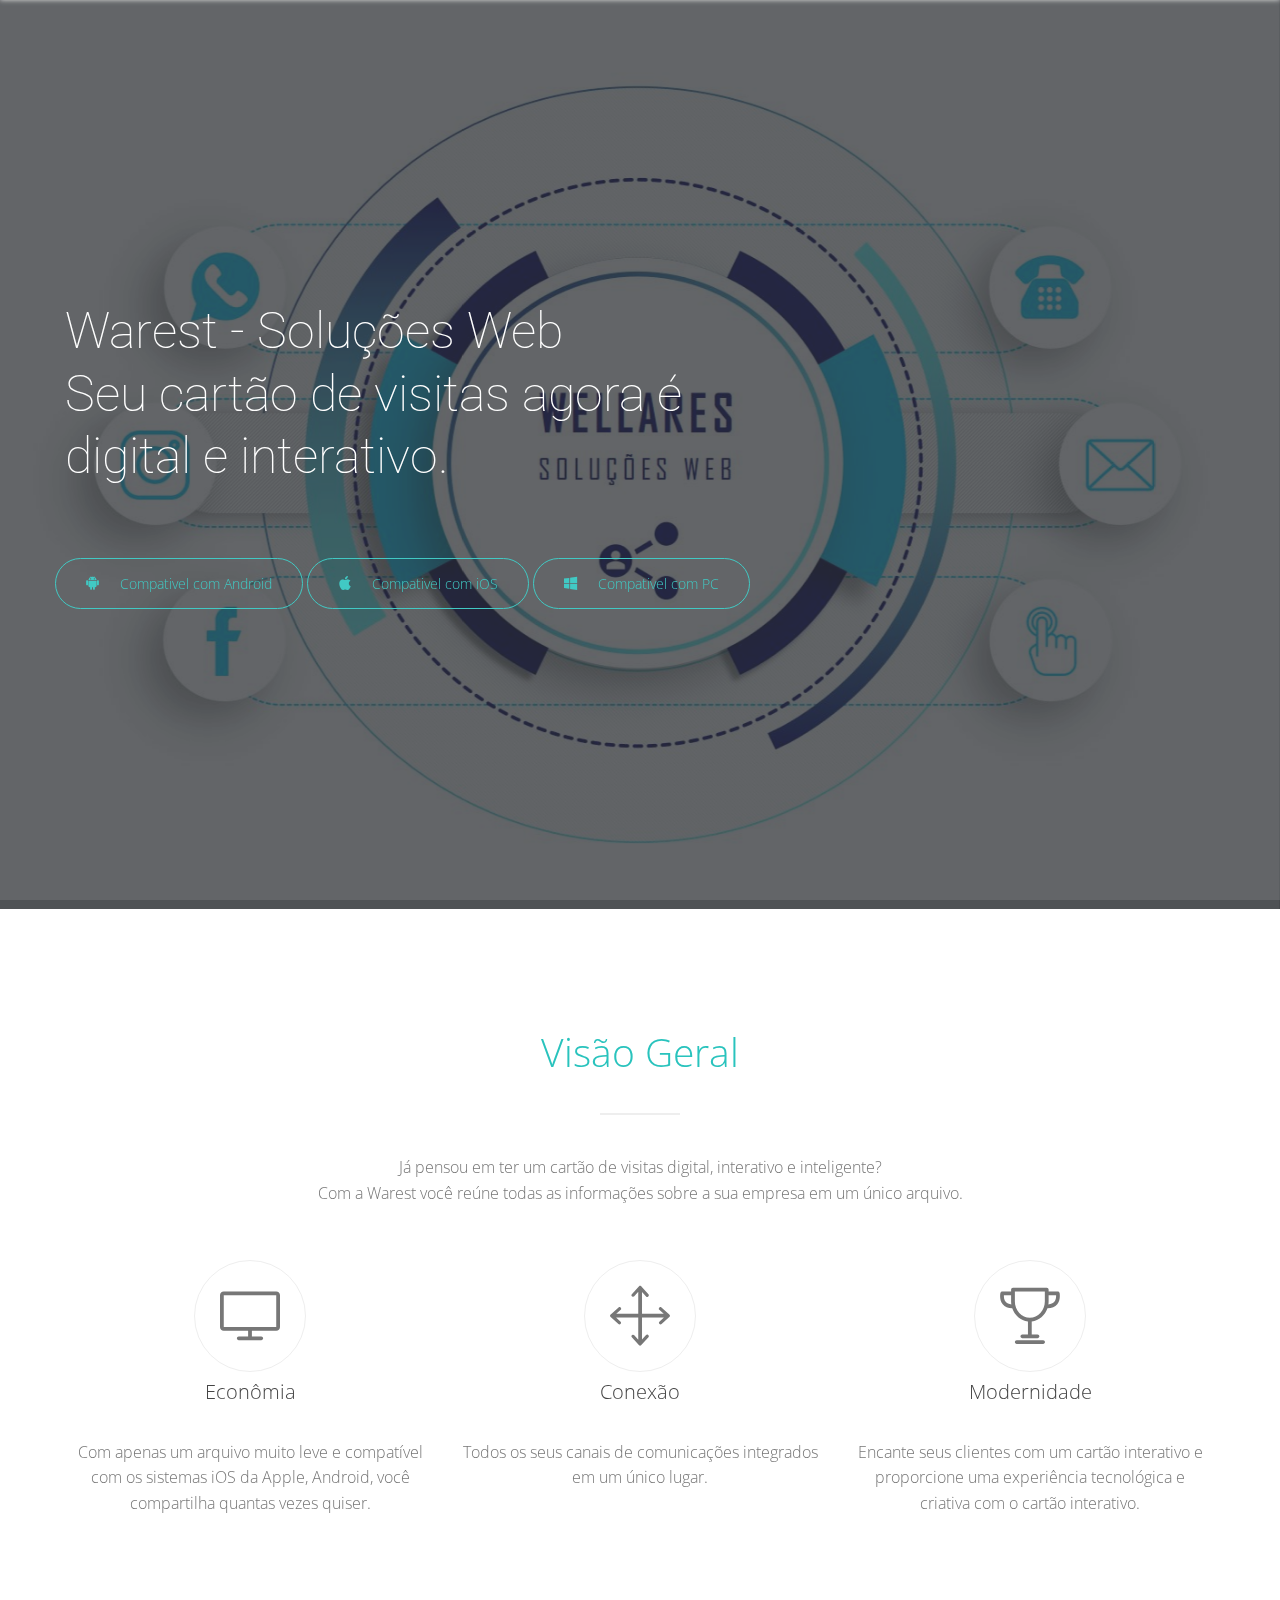
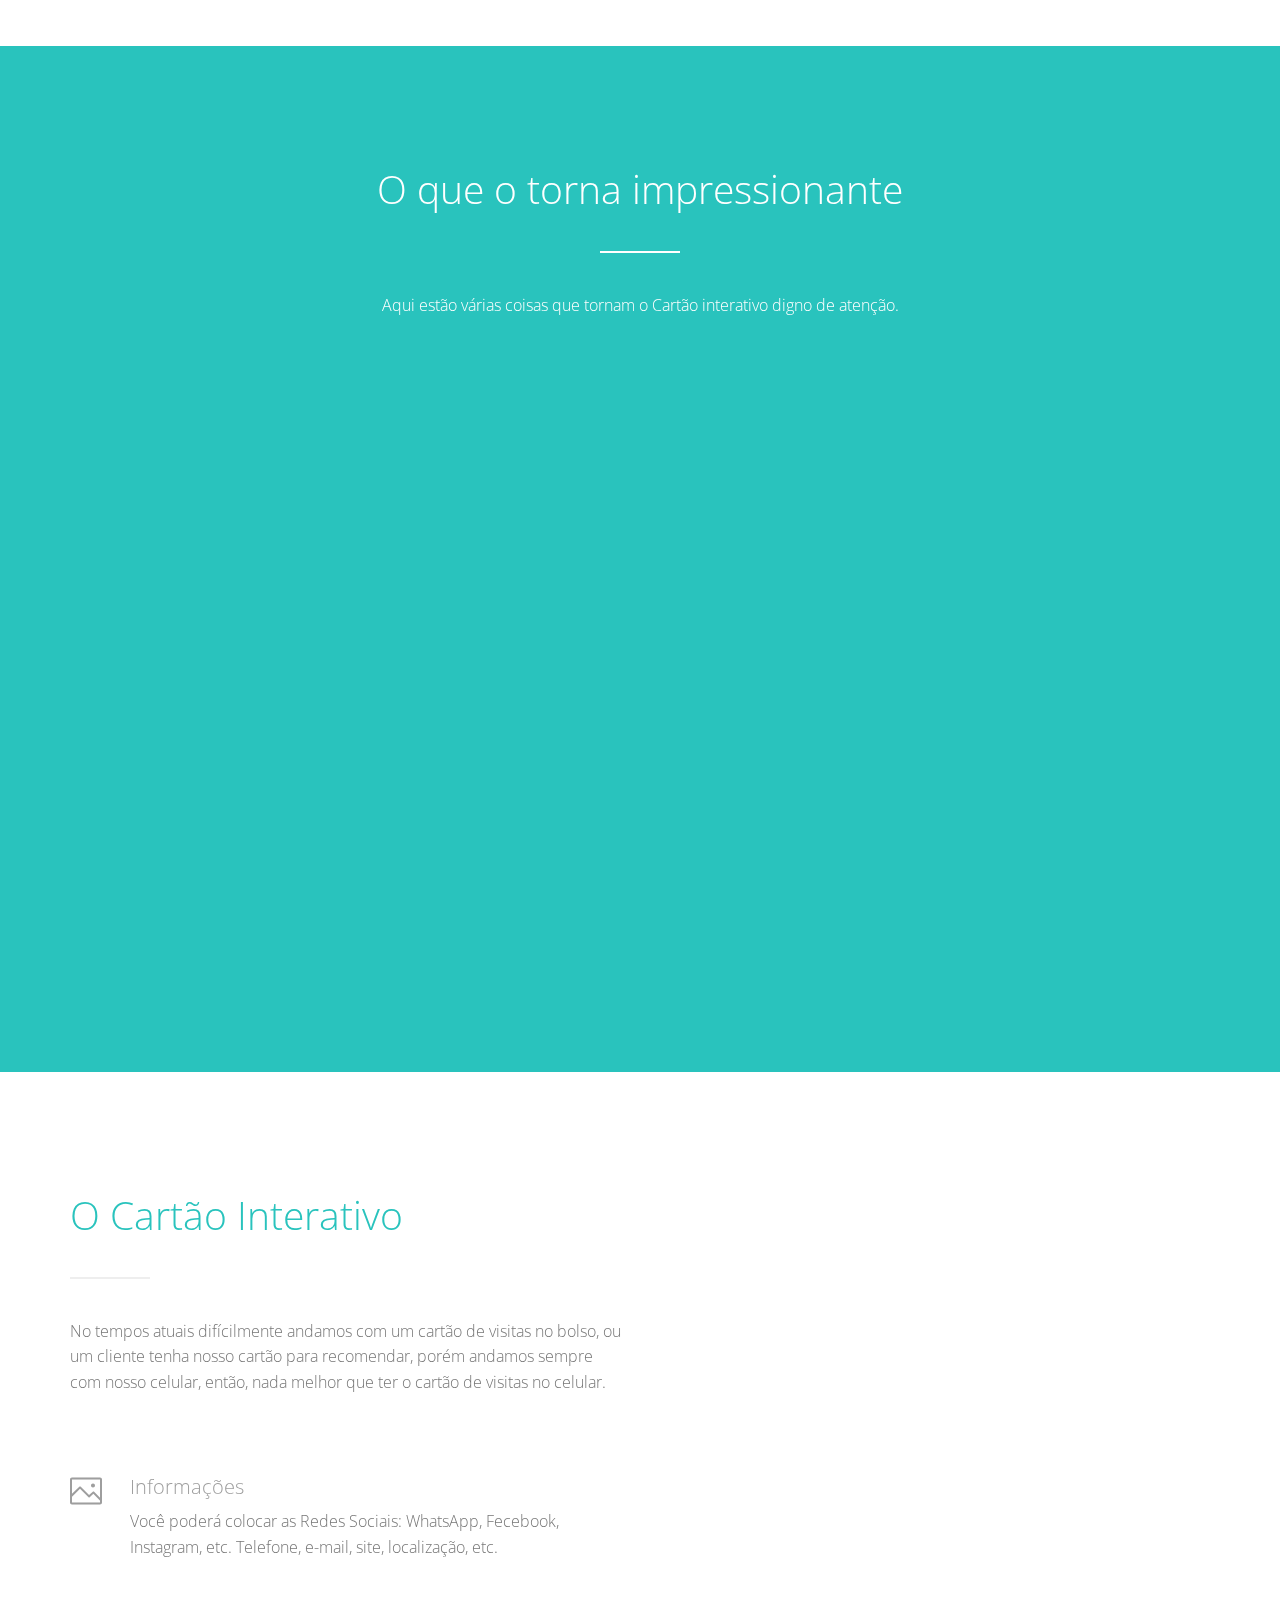
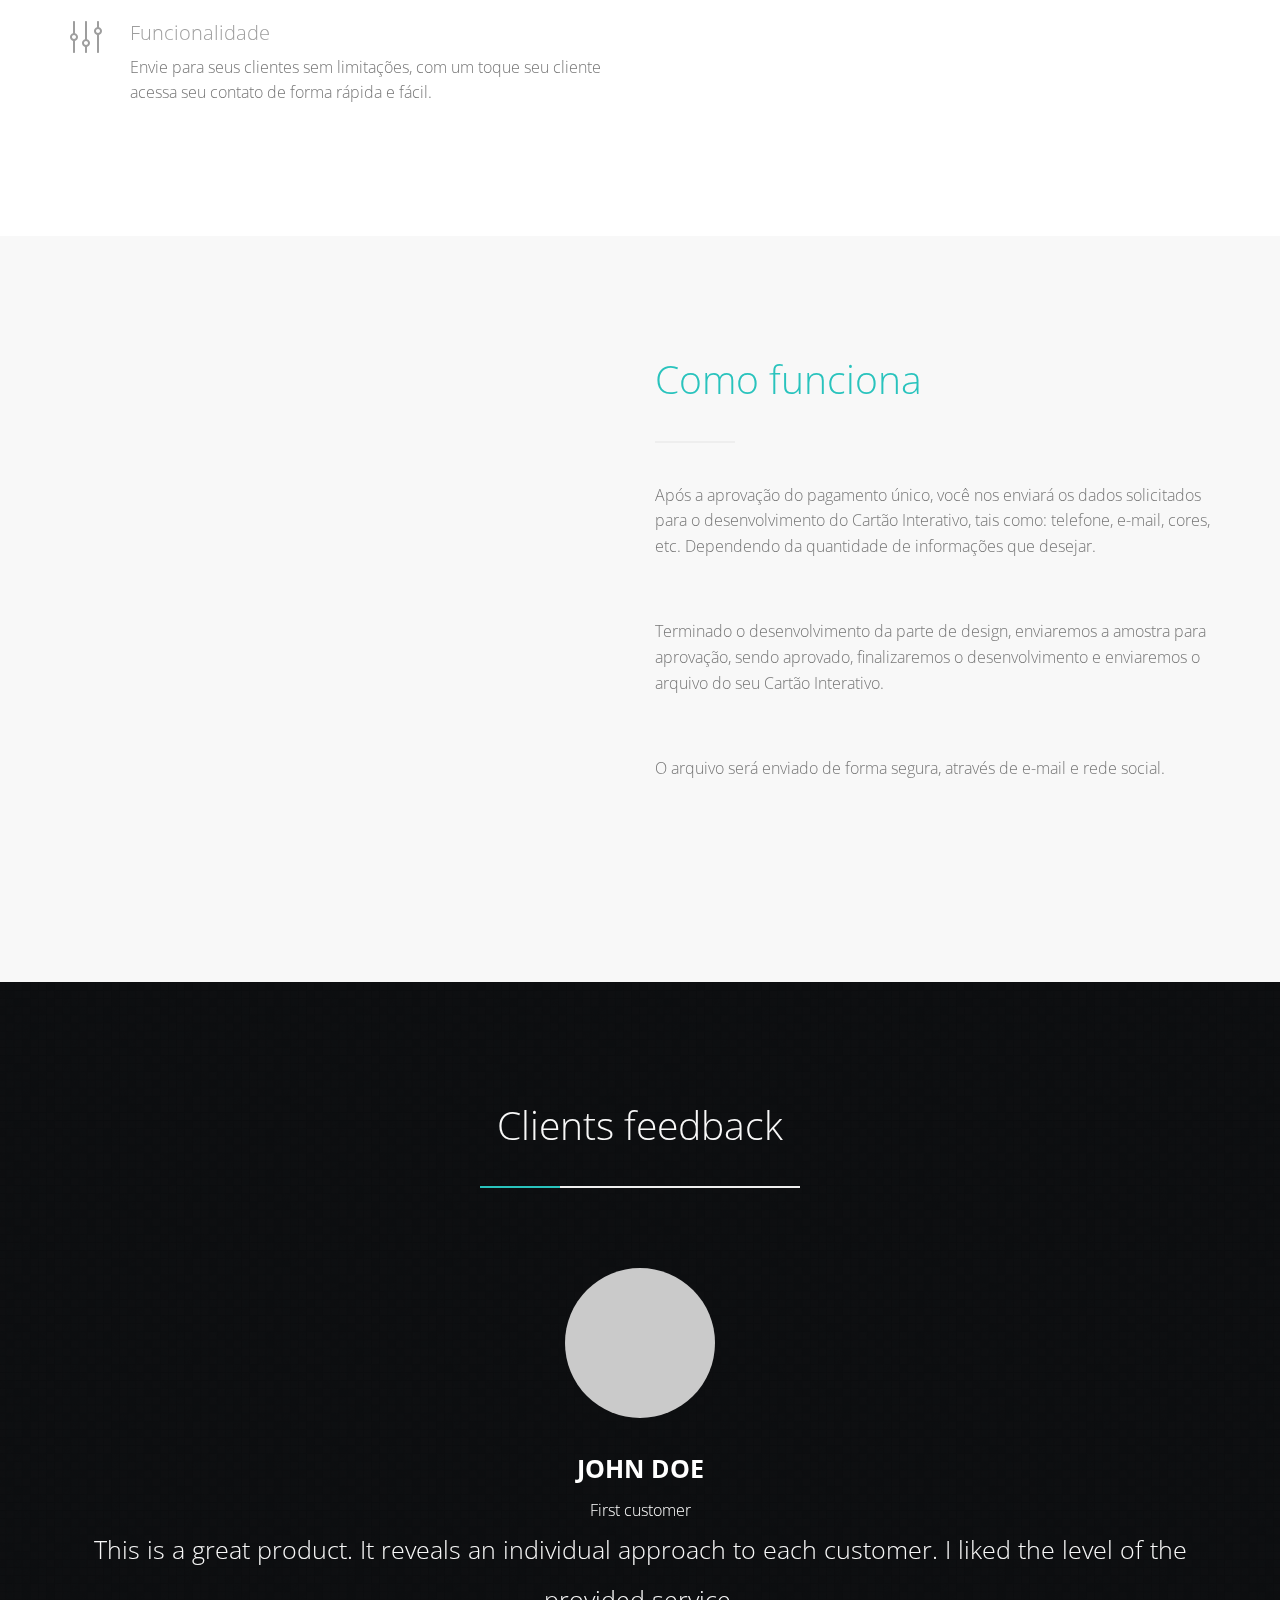
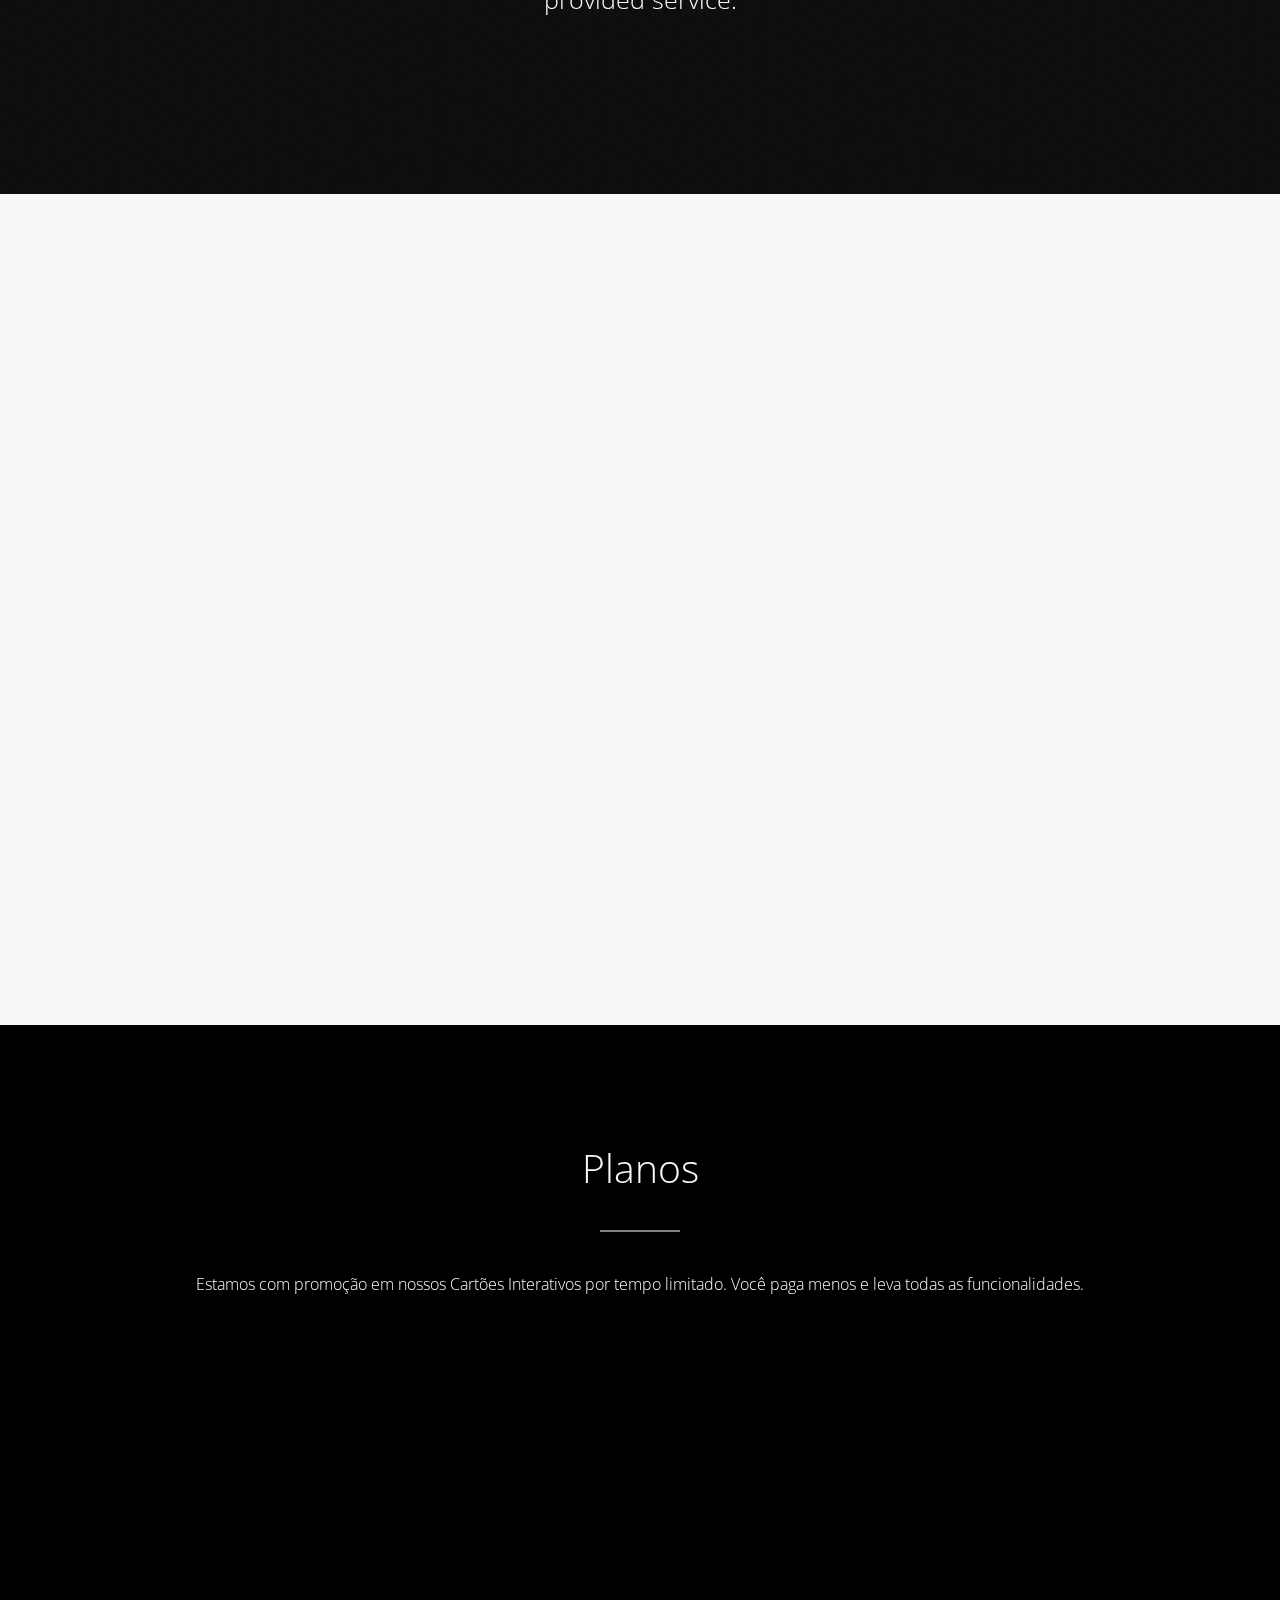
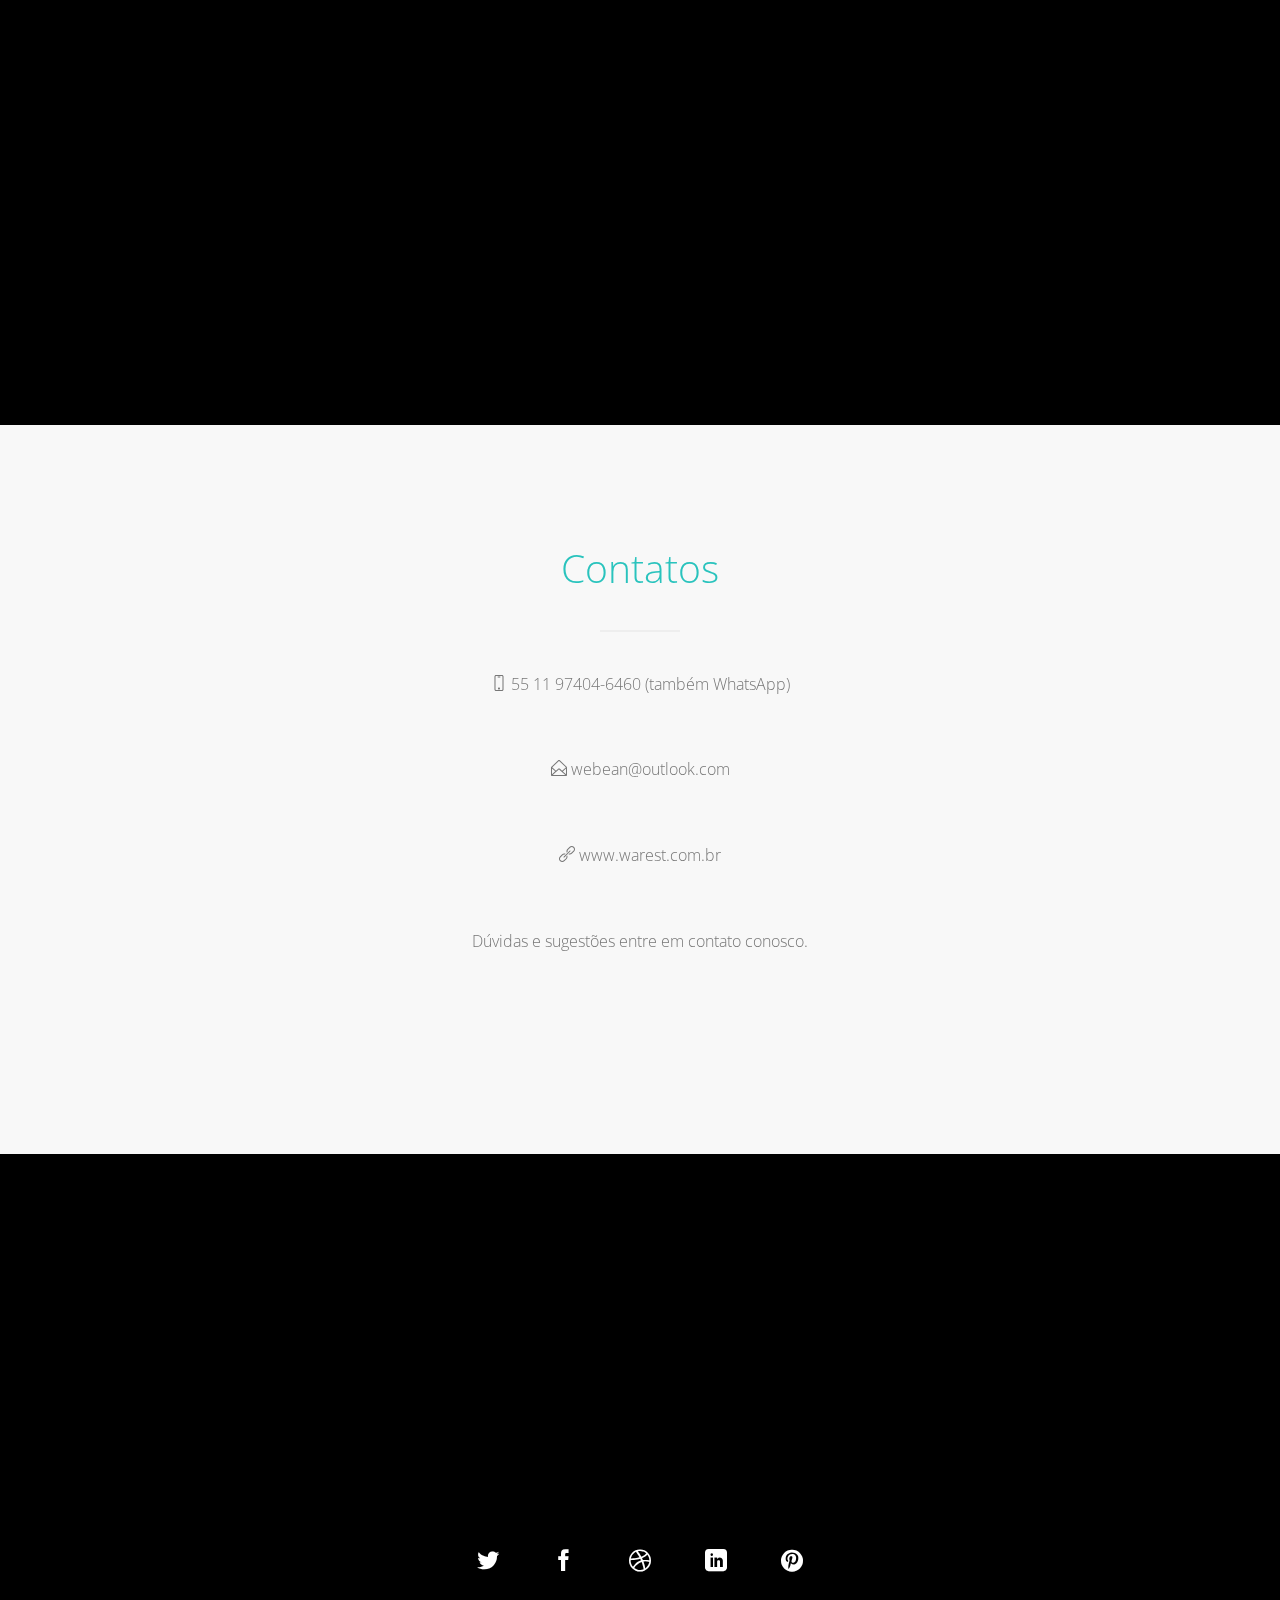
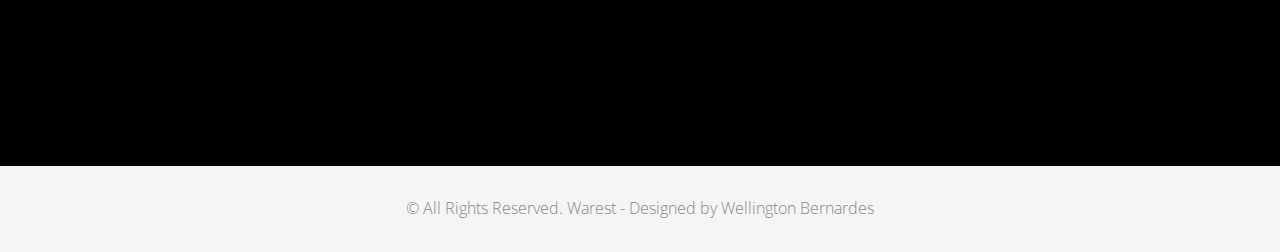
<file: default/warest.html>
<!DOCTYPE html>

<html lang="pt-BR">
<head>

<!-- Html Page Specific -->
<meta charset="utf-8">
<title>Warest - Soluções Web</title>
<meta name="description" content="My App - App Landing Page">
<meta name="author" content="Ck Themes | ckthemes.com">

<!-- Mobile Specific -->
<meta name="viewport" content="width=device-width, initial-scale=1, maximum-scale=1.0, user-scalable=no">

<!--[if lt IE 9]>
    <script type="text/javascript" src="scripts/html5shiv.js"></script>
<![endif]-->

<!-- CSS -->
<link rel="stylesheet" href="css/bootstrap.min.css"/>
<link rel="stylesheet" href="css/animate.css"/>
<link rel="stylesheet" href="css/simple-line-icons.css"/>
<link rel="stylesheet" href="css/icomoon-soc-icons.css"/>
<link rel="stylesheet" href="css/magnific-popup.css"/>
<link rel="stylesheet" href="css/style.css"/>



<!-- Favicons -->
<link rel="icon" href="images/favicon.png">
<link rel="apple-touch-icon" href="images/apple-touch-icon.png">
<link rel="apple-touch-icon" sizes="72x72" href="images/apple-touch-icon-72x72.png">
<link rel="apple-touch-icon" sizes="114x114" href="images/apple-touch-icon-114x114.png">
</head>

<body data-spy="scroll" data-target=".navMenuCollapse">

<!-- PRELOADER -->
<div id="preloader">
	<div class="radius inner">
		<div class="load-line"></div>
	</div>
</div>

<div id="wrap"> 

	<!-- NAVIGATION BEGIN -->
	<nav class="navbar navbar-fixed-top navbar-slide">
			<div class="container"> 
				<a class="navbar-brand goto" href="index.html#wrap"> <img src="./images/logo_nav.png" alt="Your logo" height="30" /> </a>
				<button class="navbar-toggle menu-collapse-btn collapsed" data-toggle="collapse" data-target=".navMenuCollapse"> <span class="icon-bar"></span> <span class="icon-bar"></span> <span class="icon-bar"></span> </button>				
				<div class="collapse navbar-collapse navMenuCollapse">
					<ul class="nav">
						<li><a href="#home">Home</a> </li>
						<li><a href="#overview">Visão Geral</a> </li>
						<li><a href="#features">Características</a></li>
						<li><a href="#screenshots">Screenshots</a></li>
						<li><a href="#pricing-table">Planos</a></li>
						<li><a href="#compatibilidade">Compatibilidade</a></li>
						<li><a href="#contatos">Contatos</a></li>
					</ul>
				</div>
			</div>
	</nav>
	<!-- NAVIGAION END -->
	
	

	<!-- INTRO BEGIN -->
	<header id="full-intro" class="intro-block bg-color-main" >

	<div class="parallax parallax_banner2 intro fl_scrn" id="home" data-stellar-background-ratio="0.1">
		
		<div class="container">
			<div class="row">
				<div class="col-md-8 col-sm-12">
				
					<!--<div class="align-center"><img class="logo" src="./images/logo.png" alt="Your Logo"  /></div>-->
					<h1 class="slogan">Warest - Soluções Web <br />Seu cartão de visitas agora é digital e interativo.</h1>
					
					<a href="#" class="round-btn btn-sm"><i class="icon soc-icon-android"></i>Compativel com Android</a>
					<a href="#" class="round-btn btn-sm"><i class="icon soc-icon-apple"></i>Compativel com iOS</a>
					<a href="#" class="round-btn btn-sm"><i class="icon soc-icon-windows8"></i>Compativel com PC</a>
			
				</div>
				<!-- <div class="col-md-4 hidden-sm hidden-xs">
					
					<div class="screen-couple-left wow fadeInLeftBig">
						<img class="screen above" src="images/screen_couple_above_.png" alt="" height="484" width="250"/>
						<img class="screen beyond wow fadeInLeft" data-wow-delay="0.5s" src="images/screen_couple_beyond_.png" alt="" height="407" width="210" />
					</div>
				
				</div> -->
			</div>
		</div>
		<div class="block-bg" data-stellar-ratio="0.4"></div>
	</div>
	</header>
	<!-- INTRO END --> 
	
	<!-- OVERVIEW BEGIN -->
	<section id="overview">
		<div class="container">
			<div class="title">
				<h2>Visão Geral</h2>
				<p>Já pensou em ter um cartão de visitas digital, interativo e inteligente?<br>Com a Warest você reúne todas as informações sobre a sua empresa em um único arquivo.</p>
			</div>
			<div class="row">
				<div class="col-sm-4">
					<i class="icon icon-screen-desktop"></i>
					<h3>Econômia</h3><br>
					<p>Com apenas um arquivo muito leve e compatível com os sistemas iOS da Apple, Android, você compartilha quantas vezes quiser.</p>
				</div>
				<div class="col-sm-4">
					<i class="icon icon-cursor-move"></i>
					<h3>Conexão</h3><br>
					<p>Todos os seus canais de comunicações integrados em um único lugar.</p> 
				</div>
				<div class="col-sm-4">
					<i class="icon icon-trophy"></i>
					<h3>Modernidade</h3><br>
					<p>Encante seus clientes com um cartão interativo e proporcione uma experiência tecnológica e criativa com o cartão interativo.</p>
				</div>
			</div>
		</div>
	</section>
	
	<!-- OVERVIEW END -->
	
	<!-- FEATURES BEGIN -->
	<section id="features" class="img-block-3col bg-features">
		<div class="container">
			<div class="title">
				<h2>O que o torna impressionante</h2>
				<p>Aqui estão várias coisas que tornam o Cartão interativo digno de atenção.</p>
			</div>
			<div class="row">
				<div class="col-sm-4">
					<ul class="item-list-right item-list-big">
						<li class="wow fadeInLeft">
							<i class="icon icon-screen-desktop"></i>
							<h3>Compatibilidade</h3>
							<p>Um arquivo leve e compatível com os sistemas iOS da Apple, Android e também em PCs.</p>
						</li>
						<li class="wow fadeInLeft">
							<i class="icon icon-drop"></i>
							<h3>Ecológico</h3>
							<p>Não se desgasta com o tempo, não amassa, não rasga e estará em seu Smartphone ou PC.</p>
						</li>
						<li class="wow fadeInLeft">
							<i class="icon icon-doc"></i>
							<h3>Informações</h3>
							<p>Você pode inserir seu telefone, WhatsApp, e-mail, suas redes sociais, seu site e até a localização da sua empresa.</p>
						</li>
					</ul>
				</div>
				<div class="col-sm-4 col-sm-push-4">
					<ul class="item-list-left item-list-big">
						<li class="wow fadeInRight">
							<i class="icon icon-diamond"></i>
							<h3>Moderno</h3>
							<p>Um layout moderno e atrativo que agregará muito valor, respeitando as cores da sua marca.</p>
						</li>
						<li class="wow fadeInRight">
							<i class="icon icon-layers"></i>
							<h3>Facilidade</h3>
							<p>Compartilhe e envie quantas vezes quiser, sem limitações através das redes sociais.</p>
						</li>
						<li class="wow fadeInRight">
							<i class="icon icon-bubbles"></i>
							<h3>Conectividade</h3>
							<p>Com apenas um toque seus clientes terão acesso aos seus contatos, redes sociais, telefone, etc.</p>
						</li>
					</ul>
				</div>
				<div class="col-sm-4 col-sm-pull-4">
					<div class="animation-box wow bounceIn">
						<img class="screen" src="images/features_screen.png" alt="" height="581" width="300" />
					</div>
				</div>
			</div>
		</div>
	</section>
	<!-- FEATURES END --> 
	
	
	<!-- BENEFITS1 BEGIN -->
	<section id="benefits1" class="img-block-2col">
		<div class="container">
			<div class="row">
				<div class="col-sm-6">
					<div class="title">
						<h2>O Cartão Interativo</h2>
						<p>No tempos atuais difícilmente andamos com um cartão de visitas no bolso, ou um cliente tenha nosso cartão para recomendar, porém andamos sempre com nosso celular, então, nada melhor que ter o cartão de visitas no celular.</p>
					</div>
					
					<ul class="item-list-left">
						<li>
							<i class="icon icon-picture color"></i>
							<h4 class="color">Informações</h4>
							<p>Você poderá colocar as Redes Sociais: WhatsApp, Fecebook, Instagram, etc. Telefone, e-mail, site, localização, etc.</p>
						</li>
						<li>
							<i class="icon icon-equalizer color"></i>
							<h4 class="color">Funcionalidade</h4>
							<p>Envie para seus clientes sem limitações, com um toque seu cliente acessa seu contato de forma rápida e fácil.</p>
						</li>
						
					</ul>
				</div>
				<div class="col-md-5 col-sm-6" style="margin-top:50px;">
					<div class="wow fadeInRightBig">
						
						<img class="screen above" src="images/appimg.png" alt="" width="600" />
					</div>
				</div>
			</div>
		</div>
	</section>
	<!-- BENEFITS1 END -->
		
	
	<!-- BENEFITS2 BEGIN -->
	<section id="benefits2" class="img-block-2col bg-color2">
		<div class="container">
			<div class="row">
				<div class="col-sm-6 col-sm-push-6">
					<div class="title">
						<h2>Como funciona</h2>
						<p>Após a aprovação do pagamento único, você nos enviará os dados solicitados para o desenvolvimento do Cartão Interativo, tais como: telefone, e-mail, cores, etc. Dependendo da quantidade de informações que desejar.</p>
						<p>Terminado o desenvolvimento da parte de design, enviaremos a amostra para aprovação, sendo aprovado, finalizaremos o desenvolvimento e enviaremos o arquivo do seu Cartão Interativo.</p>
						<p>O arquivo será enviado de forma segura, através de e-mail e rede social.</p>
					</div>
					
							
				</div>
				<div class="col-sm-6 col-sm-pull-6">
					<div class="screen-couple-left wow fadeInLeftBig">
						<img class="screen above" src="images/screen_couple_above_v2.png" alt="" height="484" width="250"/>
						<img class="screen beyond wow fadeInLeft" data-wow-delay="0.5s" src="images/screen_couple_beyond_v2.png" alt="" height="407" width="210" />
					</div>
				</div>
			</div>
		</div>
	</section>
	<!-- BENEFITS2 END --> 
	
	
<!-- TESTIMONIALS BEGIN -->
	<section id="testimonials" class="bg-color-main">
		<div class="container-fluid">
			<h2>Clients feedback</h2>
			<div id="testimonials-slider" class="owl-carousel">
				<div class="item container">
					<img class="photo" src="images/testimonial/tm01.jpg" alt="customer" width="150" />
					<div class="name">John Doe</div>
					<div class="ocupation">First customer</div>
					<div class="talk">This is a great product. It reveals an individual approach to each customer. I liked the level of the provided service.</div>
					
				</div>	
				<div class="item container">
					<img class="photo" src="images/testimonial/tm02.jpg" alt="customer" width="150" />
					<div class="name">John Doe</div>
					<div class="ocupation">First customer</div>
					<div class="talk">I always thought that people used to pay much for quality. But these guys changed my opinion. The quality exceeds the price many times. I recommend it to everybody.</div>
					
				</div>
				<div class="item container">
					<img class="photo" src="images/testimonial/tm03.jpg" alt="customer" width="150" />
					<div class="name">John Doe</div>
					<div class="ocupation">First customer</div>
					<div class="talk">My colleague recommended them to me. I hesitated for a long time, but than I tried and understood what I had paid off for.</div>
					
				</div>
				<div class="item container">
					<img class="photo" src="images/testimonial/tm01.jpg" alt="customer" width="150" />
					<div class="name">John Doe</div>
					<div class="ocupation">First customer</div>
					<div class="talk">It’s just five stars. I will certainly come back and bring my friends with me.</div>
					
				</div>
			</div>
		</div>
		<div class="block-bg"></div>
	</section>
	<!-- TESTIMONIALS END -->
	
	
	<!-- SCREENSHOTS BEGIN -->
	<section id="screenshots" class="bg-color2">
		<div class="container-fluid wow fadeIn">
			<h2>Screenshots</h2>
			<div id="screenshots-slider" class="owl-carousel">
				<a class="item" href="./images/screen1.jpg" title="App Screen 1"><img src="images/screen1.jpg" alt="screen1" width="250" height="444" /></a>
				<a class="item" href="./images/screen2.jpg" title="App Screen 2"><img src="images/screen2.jpg" alt="screen1" width="250" height="444"/></a>
				<a class="item" href="./images/screen3.jpg" title="App Screen 3"><img src="images/screen3.jpg" alt="screen1" width="250" height="444"/></a>
				<a class="item" href="./images/screen4.jpg" title="App Screen 4"><img src="images/screen4.jpg" alt="screen1" width="250" height="444"/></a>
				<a class="item" href="./images/screen1.jpg" title="App Screen 5"><img src="images/screen1.jpg" alt="screen1" width="250" height="444"/></a>
				<a class="item" href="./images/screen2.jpg" title="App Screen 6"><img src="images/screen2.jpg" alt="screen1" width="250" height="444"/></a>
				<a class="item" href="./images/screen3.jpg" title="App Screen 7"><img src="images/screen3.jpg" alt="screen1" width="250" height="444"/></a>
				<a class="item" href="./images/screen4.jpg" title="App Screen 8"><img src="images/screen4.jpg" alt="screen1" width="250" height="444"/></a>
			</div>
		</div>
	</section>
	<!-- SCREENSHOTS END -->

	<!-- APP REVIEWS BEGIN
	<section id="reviews">
			<div class="container">
				<div class="row">
					
						<div class="title">
							<h2>App Reviews</h2>
							<p>Lorem ipsum dolor sit amet, consectetur adipiscing elit, sed do eiusmod tempor incididunt ut labore et dolore magna aliqua.</p>
						</div>
					
				</div>
				
				<div>
					<div class="col-xs-6 col-sm-4 col-md-2 col-lg-2 reviews_logo content_anim19 animated fadeInUp"><img src="images/reviews/logo1.png" alt=""></div>
					<div class="col-xs-6 col-sm-4 col-md-2 col-lg-2 reviews_logo content_anim20 animated fadeInUp"><img src="images/reviews/logo2.png" alt=""></div>
					<div class="col-xs-6 col-sm-4 col-md-2 col-lg-2 reviews_logo content_anim21 animated fadeInUp"><img src="images/reviews/logo3.png" alt=""></div>
					<div class="col-xs-6 col-sm-4 col-md-2 col-lg-2 reviews_logo content_anim22 animated fadeInUp"><img src="images/reviews/logo4.png" alt=""></div>
					<div class="col-xs-6 col-sm-4 col-md-2 col-lg-2 reviews_logo content_anim23 animated fadeInUp"><img src="images/reviews/logo5.png" alt=""></div>
					<div class="col-xs-6 col-sm-4 col-md-2 col-lg-2 reviews_logo content_anim24 animated fadeInUp"><img src="images/reviews/logo6.png" alt=""></div>
				</div>
					
			</div>
		</section>
	APP REVIEWS END -->
	
	
	<!-- PRICING TABLE BEGIN -->
	<section id="pricing-table" class="bg-color-main">
		<div class="container">
			<div class="title">
				<h2>Planos</h2>
				<p>Estamos com promoção em nossos Cartões Interativos por tempo limitado. Você paga menos e leva todas as funcionalidades. </p>
				<ul class="pricing-table">
					<li class="wow bounceInUp animated">
						<h3>Standard</h3>
						<span> R$40,00 </span>
						<ul class="benefits-list">
							<li>01 - Telefone</li>
							<li>01 - WhatsApp</li>
							<li class="not">Rede Social</li>
							<li class="not">Logo</li>
							<li class="not">E-mail</li>
							<li class="not">Site</li>
							<li class="not">Localização</li>
						</ul>
						<a href="#" class="buy">INDISPONÍVEL</a>
					</li>
					<li class="wow bounceInUp animated" data-wow-delay="0.2s">
						<h3>Business</h3>
						<span> R$90,00 </span>
						<ul class="benefits-list">
							<li>01 - Telefone</li>
							<li>01 - WhatsApp</li>
							<li>01 - Rede Social</li>
							<li>01 - Logo</li>
							<li class="not">E-mail</li>
							<li class="not">Site</li>
							<li class="not">Localização</li>
						</ul> 
						<a href="#" class="buy">INDISPONÍVEL</a>
					</li>
					<li class="wow bounceInUp animated" data-wow-delay="0.4s">
						<h3>Premium</h3>
						<span> R$120,00 </span>
						<ul class="benefits-list">
							<li>02 - Telefone</li>
							<li>01 - WhatsApp</li>
							<li>03 - Rede Social</li>
							<li>01 - Logo</li>
							<li>01 - E-mail</li>
							<li class="not">Site</li>
							<li class="not">Localização</li>
						</ul>
						<a href="#" class="buy">INDISPONÍVEL</a>
					</li>
					<li class="wow bounceInUp animated" data-wow-delay="0.6s">
						<h3>Ultimate</h3>
						<a class="atual"> R$50,00 </a>
						<ul class="benefits-list">
							<li>Telefones</li>
							<li>WhatsApp</li>
							<li>Redes Sociais</li>
							<li>Logo</li>
							<li>E-mails</li>
							<li>Site</li>
							<li>Localização</li>
						</ul>
						<a href="#" class="buya">Compre Agora</a>
					</li>
				</ul>
			</div>
		</div>
		<div class="block-bg" data-stellar-ratio="0.4"></div>
	</section>
	<!-- PRICING TABLE END --> 
	
	
	<!-- CONTATOS -->
	<section id="contatos" class="bg-color2">
		<div class="container-fluid">
			<div class="title">
				<h2>Contatos</h2>
				<p> <i class="icon-screen-smartphone"></i> 55 11 97404-6460 (também WhatsApp)</p>
				<p> <i class="icon-envelope-open"></i> webean@outlook.com</p>
				<p> <i class="icon-link"></i> www.warest.com.br</p>
				<p>Dúvidas e sugestões entre em contato conosco.</p>
			</div>			
		</div>
	</section>

	<!-- SOCIAL END -->
	
	
	<!-- COMPATIBILIDADE -->
	<section id="compatibilidade" class="bg-color-main">
		<div class="container-fluid wow fadeInUp">
			
				<h2><i class="icon icon-cloud-download"></i>  Compatibilidade</h2>
			
			<br />
			
			<p>
			<a href="#" class="round-btn btn-sm"><i class="icon soc-icon-android"></i>Compatível com Android</a>
					<a href="#" class="round-btn btn-sm"><i class="icon soc-icon-apple"></i>Compatível com iOS</a>
					<a href="#" class="round-btn btn-sm"><i class="icon soc-icon-windows8"></i>Compatível com Windows</a>
			</p>

				<br /><br /> <br />
			<div class="row">
			<ul class="soc-list" style="visibility: visible;">
				<li><a href="#"><i class="icon soc-icon-twitter"></i></a></li>
				<li><a href="#"><i class="icon soc-icon-facebook"></i></a></li>
				<li><a href="#"><i class="icon soc-icon-dribbble"></i></a></li>
				<li><a href="#"><i class="icon soc-icon-linkedin"></i></a></li>
				<li><a href="#"><i class="icon soc-icon-pinterest"></i></a></li>
				
			</ul>
			</div>
		</div>
		<div class="block-bg" data-stellar-ratio="0.5"></div>
	</section>
	<!-- DOWNLOAD END -->
	
	
	<!-- FOOTER BEGIN -->
	<footer id="footer">
		<div class="container"> 
			<p class="copyright">&copy; All Rights Reserved. Warest - Designed by Wellington Bernardes</a></p>
		</div>
	</footer>
	<!-- FOOTER END --> 
	
</div>




<!-- JavaScript --> 
<!-- JavaScript --> 
<script src="scripts/jquery-1.8.2.min.js"></script> 
<script src="scripts/bootstrap.min.js"></script> 
<script src="scripts/owl.carousel.min.js"></script> 
<script src="scripts/jquery.validate.min.js"></script> 
<script src="scripts/wow.min.js"></script> 
<script src="scripts/smoothscroll.js"></script> 
<script src="scripts/jquery.smooth-scroll.min.js"></script> 
<script src="scripts/jquery.superslides.min.js"></script>
<script src="scripts/placeholders.jquery.min.js"></script>
<script src="scripts/jquery.magnific-popup.min.js"></script>
<script src="scripts/jquery.stellar.min.js"></script>

<script src="scripts/custom.js"></script> 


<!--[if lte IE 9]>
	<script src="scripts/respond.min.js"></script>
<![endif]-->

		
<script src="scripts/retina.min.js"></script> 
</body>
</html>
</file>
<file: warest/css/simple-line-icons.css>
@font-face {
	font-family: 'Simple-Line-Icons';
	src:url('../fonts/Simple-Line-Icons.eot');
	src:url('../fonts/Simple-Line-Icons.eot?#iefix') format('embedded-opentype'),
		url('../fonts/Simple-Line-Icons.woff') format('woff'),
		url('../fonts/Simple-Line-Icons.ttf') format('truetype'),
		url('../fonts/Simple-Line-Icons.svg#Simple-Line-Icons') format('svg');
	font-weight: normal;
	font-style: normal;
}

/* Use the following CSS code if you want to use data attributes for inserting your icons */
[data-icon]:before {
	font-family: 'Simple-Line-Icons';
	content: attr(data-icon);
	speak: none;
	font-weight: normal;
	font-variant: normal;
	text-transform: none;
	line-height: 1;
	-webkit-font-smoothing: antialiased;
	-moz-osx-font-smoothing: grayscale;
}

/* Use the following CSS code if you want to have a class per icon */
/*
Instead of a list of all class selectors,
you can use the generic selector below, but it's slower:
[class*="icon-"] {
*/
.icon-user-female, .icon-user-follow, .icon-user-following, .icon-user-unfollow, .icon-trophy, .icon-screen-smartphone, .icon-screen-desktop, .icon-plane, .icon-notebook, .icon-moustache, .icon-mouse, .icon-magnet, .icon-energy, .icon-emoticon-smile, .icon-disc, .icon-cursor-move, .icon-crop, .icon-credit-card, .icon-chemistry, .icon-user, .icon-speedometer, .icon-social-youtube, .icon-social-twitter, .icon-social-tumblr, .icon-social-facebook, .icon-social-dropbox, .icon-social-dribbble, .icon-shield, .icon-screen-tablet, .icon-magic-wand, .icon-hourglass, .icon-graduation, .icon-ghost, .icon-game-controller, .icon-fire, .icon-eyeglasses, .icon-envelope-open, .icon-envelope-letter, .icon-bell, .icon-badge, .icon-anchor, .icon-wallet, .icon-vector, .icon-speech, .icon-puzzle, .icon-printer, .icon-present, .icon-playlist, .icon-pin, .icon-picture, .icon-map, .icon-layers, .icon-handbag, .icon-globe-alt, .icon-globe, .icon-frame, .icon-folder-alt, .icon-film, .icon-feed, .icon-earphones-alt, .icon-earphones, .icon-drop, .icon-drawer, .icon-docs, .icon-directions, .icon-direction, .icon-diamond, .icon-cup, .icon-compass, .icon-call-out, .icon-call-in, .icon-call-end, .icon-calculator, .icon-bubbles, .icon-briefcase, .icon-book-open, .icon-basket-loaded, .icon-basket, .icon-bag, .icon-action-undo, .icon-action-redo, .icon-wrench, .icon-umbrella, .icon-trash, .icon-tag, .icon-support, .icon-size-fullscreen, .icon-size-actual, .icon-shuffle, .icon-share-alt, .icon-share, .icon-rocket, .icon-question, .icon-pie-chart, .icon-pencil, .icon-note, .icon-music-tone-alt, .icon-music-tone, .icon-microphone, .icon-loop, .icon-logout, .icon-login, .icon-list, .icon-like, .icon-home, .icon-grid, .icon-graph, .icon-equalizer, .icon-dislike, .icon-cursor, .icon-control-start, .icon-control-rewind, .icon-control-play, .icon-control-pause, .icon-control-forward, .icon-control-end, .icon-calendar, .icon-bulb, .icon-bar-chart, .icon-arrow-up, .icon-arrow-right, .icon-arrow-left, .icon-arrow-down, .icon-ban, .icon-bubble, .icon-camcorder, .icon-camera, .icon-check, .icon-clock, .icon-close, .icon-cloud-download, .icon-cloud-upload, .icon-doc, .icon-envelope, .icon-eye, .icon-flag, .icon-folder, .icon-heart, .icon-info, .icon-key, .icon-link, .icon-lock, .icon-lock-open, .icon-magnifier, .icon-magnifier-add, .icon-magnifier-remove, .icon-paper-clip, .icon-paper-plane, .icon-plus, .icon-pointer, .icon-power, .icon-refresh, .icon-reload, .icon-settings, .icon-star, .icon-symbol-female, .icon-symbol-male, .icon-target, .icon-volume-1, .icon-volume-2, .icon-volume-off, .icon-users {
	font-family: 'Simple-Line-Icons';
	speak: none;
	font-style: normal;
	font-weight: normal;
	font-variant: normal;
	text-transform: none;
	line-height: 1;
	-webkit-font-smoothing: antialiased;
}
.icon-user-female:before {
	content: "\e000";
}
.icon-user-follow:before {
	content: "\e002";
}
.icon-user-following:before {
	content: "\e003";
}
.icon-user-unfollow:before {
	content: "\e004";
}
.icon-trophy:before {
	content: "\e006";
}
.icon-screen-smartphone:before {
	content: "\e010";
}
.icon-screen-desktop:before {
	content: "\e011";
}
.icon-plane:before {
	content: "\e012";
}
.icon-notebook:before {
	content: "\e013";
}
.icon-moustache:before {
	content: "\e014";
}
.icon-mouse:before {
	content: "\e015";
}
.icon-magnet:before {
	content: "\e016";
}
.icon-energy:before {
	content: "\e020";
}
.icon-emoticon-smile:before {
	content: "\e021";
}
.icon-disc:before {
	content: "\e022";
}
.icon-cursor-move:before {
	content: "\e023";
}
.icon-crop:before {
	content: "\e024";
}
.icon-credit-card:before {
	content: "\e025";
}
.icon-chemistry:before {
	content: "\e026";
}
.icon-user:before {
	content: "\e005";
}
.icon-speedometer:before {
	content: "\e007";
}
.icon-social-youtube:before {
	content: "\e008";
}
.icon-social-twitter:before {
	content: "\e009";
}
.icon-social-tumblr:before {
	content: "\e00a";
}
.icon-social-facebook:before {
	content: "\e00b";
}
.icon-social-dropbox:before {
	content: "\e00c";
}
.icon-social-dribbble:before {
	content: "\e00d";
}
.icon-shield:before {
	content: "\e00e";
}
.icon-screen-tablet:before {
	content: "\e00f";
}
.icon-magic-wand:before {
	content: "\e017";
}
.icon-hourglass:before {
	content: "\e018";
}
.icon-graduation:before {
	content: "\e019";
}
.icon-ghost:before {
	content: "\e01a";
}
.icon-game-controller:before {
	content: "\e01b";
}
.icon-fire:before {
	content: "\e01c";
}
.icon-eyeglasses:before {
	content: "\e01d";
}
.icon-envelope-open:before {
	content: "\e01e";
}
.icon-envelope-letter:before {
	content: "\e01f";
}
.icon-bell:before {
	content: "\e027";
}
.icon-badge:before {
	content: "\e028";
}
.icon-anchor:before {
	content: "\e029";
}
.icon-wallet:before {
	content: "\e02a";
}
.icon-vector:before {
	content: "\e02b";
}
.icon-speech:before {
	content: "\e02c";
}
.icon-puzzle:before {
	content: "\e02d";
}
.icon-printer:before {
	content: "\e02e";
}
.icon-present:before {
	content: "\e02f";
}
.icon-playlist:before {
	content: "\e030";
}
.icon-pin:before {
	content: "\e031";
}
.icon-picture:before {
	content: "\e032";
}
.icon-map:before {
	content: "\e033";
}
.icon-layers:before {
	content: "\e034";
}
.icon-handbag:before {
	content: "\e035";
}
.icon-globe-alt:before {
	content: "\e036";
}
.icon-globe:before {
	content: "\e037";
}
.icon-frame:before {
	content: "\e038";
}
.icon-folder-alt:before {
	content: "\e039";
}
.icon-film:before {
	content: "\e03a";
}
.icon-feed:before {
	content: "\e03b";
}
.icon-earphones-alt:before {
	content: "\e03c";
}
.icon-earphones:before {
	content: "\e03d";
}
.icon-drop:before {
	content: "\e03e";
}
.icon-drawer:before {
	content: "\e03f";
}
.icon-docs:before {
	content: "\e040";
}
.icon-directions:before {
	content: "\e041";
}
.icon-direction:before {
	content: "\e042";
}
.icon-diamond:before {
	content: "\e043";
}
.icon-cup:before {
	content: "\e044";
}
.icon-compass:before {
	content: "\e045";
}
.icon-call-out:before {
	content: "\e046";
}
.icon-call-in:before {
	content: "\e047";
}
.icon-call-end:before {
	content: "\e048";
}
.icon-calculator:before {
	content: "\e049";
}
.icon-bubbles:before {
	content: "\e04a";
}
.icon-briefcase:before {
	content: "\e04b";
}
.icon-book-open:before {
	content: "\e04c";
}
.icon-basket-loaded:before {
	content: "\e04d";
}
.icon-basket:before {
	content: "\e04e";
}
.icon-bag:before {
	content: "\e04f";
}
.icon-action-undo:before {
	content: "\e050";
}
.icon-action-redo:before {
	content: "\e051";
}
.icon-wrench:before {
	content: "\e052";
}
.icon-umbrella:before {
	content: "\e053";
}
.icon-trash:before {
	content: "\e054";
}
.icon-tag:before {
	content: "\e055";
}
.icon-support:before {
	content: "\e056";
}
.icon-size-fullscreen:before {
	content: "\e057";
}
.icon-size-actual:before {
	content: "\e058";
}
.icon-shuffle:before {
	content: "\e059";
}
.icon-share-alt:before {
	content: "\e05a";
}
.icon-share:before {
	content: "\e05b";
}
.icon-rocket:before {
	content: "\e05c";
}
.icon-question:before {
	content: "\e05d";
}
.icon-pie-chart:before {
	content: "\e05e";
}
.icon-pencil:before {
	content: "\e05f";
}
.icon-note:before {
	content: "\e060";
}
.icon-music-tone-alt:before {
	content: "\e061";
}
.icon-music-tone:before {
	content: "\e062";
}
.icon-microphone:before {
	content: "\e063";
}
.icon-loop:before {
	content: "\e064";
}
.icon-logout:before {
	content: "\e065";
}
.icon-login:before {
	content: "\e066";
}
.icon-list:before {
	content: "\e067";
}
.icon-like:before {
	content: "\e068";
}
.icon-home:before {
	content: "\e069";
}
.icon-grid:before {
	content: "\e06a";
}
.icon-graph:before {
	content: "\e06b";
}
.icon-equalizer:before {
	content: "\e06c";
}
.icon-dislike:before {
	content: "\e06d";
}
.icon-cursor:before {
	content: "\e06e";
}
.icon-control-start:before {
	content: "\e06f";
}
.icon-control-rewind:before {
	content: "\e070";
}
.icon-control-play:before {
	content: "\e071";
}
.icon-control-pause:before {
	content: "\e072";
}
.icon-control-forward:before {
	content: "\e073";
}
.icon-control-end:before {
	content: "\e074";
}
.icon-calendar:before {
	content: "\e075";
}
.icon-bulb:before {
	content: "\e076";
}
.icon-bar-chart:before {
	content: "\e077";
}
.icon-arrow-up:before {
	content: "\e078";
}
.icon-arrow-right:before {
	content: "\e079";
}
.icon-arrow-left:before {
	content: "\e07a";
}
.icon-arrow-down:before {
	content: "\e07b";
}
.icon-ban:before {
	content: "\e07c";
}
.icon-bubble:before {
	content: "\e07d";
}
.icon-camcorder:before {
	content: "\e07e";
}
.icon-camera:before {
	content: "\e07f";
}
.icon-check:before {
	content: "\e080";
}
.icon-clock:before {
	content: "\e081";
}
.icon-close:before {
	content: "\e082";
}
.icon-cloud-download:before {
	content: "\e083";
}
.icon-cloud-upload:before {
	content: "\e084";
}
.icon-doc:before {
	content: "\e085";
}
.icon-envelope:before {
	content: "\e086";
}
.icon-eye:before {
	content: "\e087";
}
.icon-flag:before {
	content: "\e088";
}
.icon-folder:before {
	content: "\e089";
}
.icon-heart:before {
	content: "\e08a";
}
.icon-info:before {
	content: "\e08b";
}
.icon-key:before {
	content: "\e08c";
}
.icon-link:before {
	content: "\e08d";
}
.icon-lock:before {
	content: "\e08e";
}
.icon-lock-open:before {
	content: "\e08f";
}
.icon-magnifier:before {
	content: "\e090";
}
.icon-magnifier-add:before {
	content: "\e091";
}
.icon-magnifier-remove:before {
	content: "\e092";
}
.icon-paper-clip:before {
	content: "\e093";
}
.icon-paper-plane:before {
	content: "\e094";
}
.icon-plus:before {
	content: "\e095";
}
.icon-pointer:before {
	content: "\e096";
}
.icon-power:before {
	content: "\e097";
}
.icon-refresh:before {
	content: "\e098";
}
.icon-reload:before {
	content: "\e099";
}
.icon-settings:before {
	content: "\e09a";
}
.icon-star:before {
	content: "\e09b";
}
.icon-symbol-female:before {
	content: "\e09c";
}
.icon-symbol-male:before {
	content: "\e09d";
}
.icon-target:before {
	content: "\e09e";
}
.icon-volume-1:before {
	content: "\e09f";
}
.icon-volume-2:before {
	content: "\e0a0";
}
.icon-volume-off:before {
	content: "\e0a1";
}
.icon-users:before {
	content: "\e001";
}
</file>
<file: warest/css/icomoon-soc-icons.css>
@font-face {
	font-family: 'icomoon';
	src: url('fonts/icomoon.eot');
}
@font-face {
	font-family: 'icomoon';
	src: url([data-uri]) format('truetype'),
		 url([data-uri]) format('woff');
	font-weight: normal;
	font-style: normal;
}

[class^="soc-icon-"], [class*=" soc-icon-"] {
	font-family: 'icomoon';
	speak: none;
	font-style: normal;
	font-weight: normal;
	font-variant: normal;
	text-transform: none;
	line-height: 1;

	/* Better Font Rendering =========== */
	-webkit-font-smoothing: antialiased;
	-moz-osx-font-smoothing: grayscale;
}

.soc-icon-googleplus:before {
	content: "\e600";
}
.soc-icon-facebook:before {
	content: "\e601";
}
.soc-icon-instagram:before {
	content: "\e602";
}
.soc-icon-twitter:before {
	content: "\e603";
}
.soc-icon-feed:before {
	content: "\e604";
}
.soc-icon-youtube:before {
	content: "\e605";
}
.soc-icon-vimeo:before {
	content: "\e606";
}
.soc-icon-flickr:before {
	content: "\e607";
}
.soc-icon-picassa:before {
	content: "\e608";
}
.soc-icon-dribbble:before {
	content: "\e609";
}
.soc-icon-forrst:before {
	content: "\e60a";
}
.soc-icon-deviantart:before {
	content: "\e60b";
}
.soc-icon-steam:before {
	content: "\e60c";
}
.soc-icon-github:before {
	content: "\e60d";
}
.soc-icon-tumblr:before {
	content: "\e60e";
}
.soc-icon-apple:before {
	content: "\e60f";
}
.soc-icon-android:before {
	content: "\e610";
}
.soc-icon-windows8:before {
	content: "\e611";
}
.soc-icon-soundcloud:before {
	content: "\e612";
}
.soc-icon-skype:before {
	content: "\e613";
}
.soc-icon-linkedin:before {
	content: "\e614";
}
.soc-icon-stackoverflow:before {
	content: "\e615";
}
.soc-icon-pinterest:before {
	content: "\e616";
}
.soc-icon-paypal:before {
	content: "\e617";
}
.soc-icon-html5:before {
	content: "\e618";
}
.soc-icon-css3:before {
	content: "\e619";
}
</file>
<file: warest/css/style.css>
@import url(http://fonts.googleapis.com/css?family=Open+Sans:300,700);
@import url(http://fonts.googleapis.com/css?family=Roboto:100,500);
/*--------------------- FONT (OPEN SANS) IMPORT FROM GOOGLE FONTS ----------------------*/




/*----------------------------------------------------------------------------------------
										COMMON STYLES
-----------------------------------------------------------------------------------------*/

body {
	font-family: 'Open Sans', sans-serif;
	font-size: 16px;
	font-weight: 300;
	color: #777;
	line-height: 1.6;
	text-align: center;
}

a {
	color: #A8A8A8;
	text-decoration: none;
	-webkit-transition: all 0.25s ease-out;
	-moz-transition: all 0.25s ease-out;
	-ms-transition: all 0.25s ease-out;
	-o-transition: all 0.25s ease-out;
	transition: all 0.25s ease-out;
}

a:hover {
	color: #9E9E9E;
	text-decoration: none;
}

h1 {
	font-size: 50px;
	font-family: 'Roboto', sans-serif;
}

h2 { font-size: 39px; }

h3 { font-size: 20px; }

h4 { font-size: 20px; }

h1,
h2,
h3,
h4 {
	color: #444;
	font-weight: lighter;
	line-height:1.2;
	margin:30px 0 10px 0;
}

h4 {
	font-weight: bold;
}


h1.sep,
h2.sep,
h3.sep,
h4.sep {
	margin:80px 0 20px 0;
}

h1 strong,
h2 strong,
h3 strong,
h4 strong {
	font-weight:bold;
	text-transform:none;
}


ul {
	margin: 0;
	padding: 0px;
	list-style: none;
}

#wrap { overflow: hidden; } .align-center{ text-align: center;}

section {
	padding: 120px 0;
	position: relative;
	background: #fff;
	z-index: 2;
	overflow: hidden;
}

blockquote,
code{
	background:#f8f8f8;
	padding:25px 25px 25px 75px;
	display:block;
	position:relative;
	border-radius:0;
	border:0;
	overflow:hidden;
	text-align:left;
}

code{
	color: #03C;
	overflow:auto;
}

blockquote:before,
code:before{
	display:block;
	position:absolute;
	width:50px;
	left:0px;
	top:0;
	bottom:0;
	background:#9E9E9E;
	text-align:center;
	color:#fff;
}

blockquote:before{
	content:'""';
	font-size:40px;
	padding-top:15px;
	}

code:before{
	content:'</>';
	font-size:16px;
	padding-top:25px;
	}

blockquote small{
	text-align:right;
	padding:20px 0 0 0;
	font-style:italic;
}

.container,
.container-fluid {
	position: relative;
	z-index: 1;
}

.form-group{margin:0;}

.form-control{
	padding:20px 25px;
	font-size:inherit;
	height:auto;
}

.form-group .btn{
	border-radius:0;
	font-size:inherit;
	padding:20px;
}

.form-group input,
.input-group input,
.form-group textarea,
button { 
	color: #222;
	box-shadow: none;
	-webkit-box-shadow: none;
	border:0;
	border-radius:0;
}

.input-group input:focus,
.form-group input:focus,
.form-group textarea:focus,
.input-group button:focus {
	box-shadow: none;
	transition: none;
	border: 0;
	outline: 0;
}

.btn:focus,
.btn:active:focus,
.btn.active:focus { outline: 0px auto -webkit-focus-ring-color; }

.input-group-btn:last-child>.btn,
.input-group-btn:last-child>.btn-group{margin-left:0;}

.btn .icon{margin-right:10px}

.btn .icon-right{margin-left:10px}

.title h2 {
	display: block;
	position: relative;
	padding: 0 0 40px 0;
	margin: 0 0 60px 0;
	color: #29C3BD;
}

.title h2:after {
	content: "";
	display: block;
	position: absolute;
	height: 2px;
	width: 80px;
	background-color: #eee;
	bottom: 0;
	left: 50%;
	margin-left: -40px;
}

.title p {
	display: block;
	margin: -20px 0 80px 0;
}

.download-btn {
	display: inline-block;
	height: 70px;
	border-radius: 35px;
	background: #d1d1d1;
	overflow: hidden;
	text-align: left;
}

.download-btn .btn-content {
	position: relative;
	margin: -67px 3px 0 3px;
	height: 64px;
	background-color: #fff;
	color: #9E9E9E;
	border-radius: 32px;
	padding: 12px 25px 0 70px;
	font-size: 12px;
	line-height: 18px;
}

.download-btn .btn-slide {
	background: #9E9E9E;
	height: 100%;
	width: 0;
	-webkit-transition: all 0.5s ease-in-out;
	-moz-transition: all 0.5s ease-in-out;
	-ms-transition: all 0.5s ease-in-out;
	-o-transition: all 0.5s ease-in-out;
	transition: all 0.5s ease-in-out;
}

.download-btn:hover .btn-slide { width: 100%; }

.ios-btn .btn-content,
.download-btn-alt.ios-btn { color: #000; }

.android-btn .btn-content,
.download-btn-alt.android-btn { color: #669900; }

.win-btn .btn-content,
.download-btn-alt.win-btn { color: #68217a; }

.download-btn .icon,
.download-btn-alt .icon {
	font-size: 32px;
	position: absolute;
	left: 20px;
	top: 14px;
}

.download-btn b,
.download-btn-alt b {
	display: block;
	position: relative;
	font-size: 20px;
	font-weight: 700;
	z-index: 2;
}

.download-btn-alt {
	display: inline-block;
	position: relative;
	padding: 15px 30px 17px 70px;
	background:#fff;
	color:#9E9E9E;
	border-radius:5px;
	font-size: 12px;
	line-height: 18px;
	text-align: left;
	overflow: hidden;
}

.download-btn-alt .icon {
	top: 17px;
	-webkit-transition: all 0.5s ease-in-out;
	-moz-transition: all 0.5s ease-in-out;
	-ms-transition: all 0.5s ease-in-out;
	-o-transition: all 0.5s ease-in-out;
	transition: all 0.5s ease-in-out;
}

.download-btn-alt:hover .icon{
	transform:rotate(360deg);
	-webkit-transform:rotateY(360deg);
	-moz-transform:rotateY(360deg);
	-ms-transform:rotateY(360deg);
	color:#9E9E9E;
}

.download-btn-alt.invert:hover .icon{
	color:#fff;
}

.download-btn-alt.invert {
	color: #fff;
	background: #9E9E9E;
}

.download-btn-alt.ios-btn.invert{ background:#000; }
.download-btn-alt.android-btn.invert{ background:#669900; }
.download-btn-alt.win-btn.invert{ background:#68217a; }



.round-btn{
	border: 1px solid #29C3BD;
	border-radius: 30px;
	display: inline-block;
	padding: 0 30px;
	vertical-align:middle;
	line-height:3.5;
	font-size: 14px;
	color: white;
	}

.round-btn-sm{
	font-size:14px;
	border: 1px solid #ddd;
	display: inline-block;
	padding: 0 15px;

	vertical-align:middle;
	line-height:2.5;
}

#minimal-intro .round-btn-sm{
	font-size:18px;
	border: 1px solid #29C3BD;
	color: #fff;
	background: #29C3BD;
	}
	
#minimal-intro .round-btn-sm:hover , .round-btn:hover{
	color: #444;
	border: 1px solid #29C3BD;
	color: #29C3BD!important;
	background: #fff;
}
#minimal-intro .round-btn-sm:hover a{
	color: #444;
	border: 1px solid #29C3BD;
	color: #29C3BD!important;
}
.round-btn:hover, .round-btn:hover a{
	color: #444;
	border: 1px solid #29C3BD;
	color: #29C3BD;
}

.round-btn-sm:hover {
	color: #444;
	border: 1px solid #29C3BD;
	color: #29C3BD;
}

.round-btn .icon{margin-right:20px}

.round-btn .icon-right{margin-left:20px}

.round-btn-sm .icon{margin-right:10px}

.round-btn-sm .icon-right{margin-left:10px}

.video-container {
	position: relative;
	padding-bottom: 56.25%;
	padding-top: 0px;
	height: 0;
	overflow: hidden;
}

.video-container iframe,
.video-container object,
.video-container embed {
	position: absolute;
	top: 0;
	left: 0;
	width: 100%;
	height: 100%;
	border: 0px;
}

.color { color: #9E9E9E; }

.bg-color-main { background-color: #000000; }

.bg-color2 { background-color: #f8f8f8; }

.bg-color3 {
	background-color: #000000;
	color: #f8f8f8;	
}

.bg-color-grad{
	background: #000000; /* Old browsers */
	/*background: -moz-linear-gradient(top,  #9E9E9E 0%, #00e0a4 100%); /* FF3.6+ */
	/*background: -webkit-gradient(linear, left top, left bottom, color-stop(0%,#9E9E9E), color-stop(100%,#00e0a4)); /* Chrome,Safari4+ */
	/*background: -webkit-linear-gradient(top,  #9E9E9E 0%,#00e0a4 100%); /* Chrome10+,Safari5.1+ */
	/*background: -o-linear-gradient(top,  #9E9E9E 0%,#00e0a4 100%); /* Opera 11.10+ */
	/*background: -ms-linear-gradient(top,  #9E9E9E 0%,#00e0a4 100%); /* IE10+ */
	/*background: linear-gradient(to bottom,  #9E9E9E 0%,#00e0a4 100%); /* W3C */
	/*filter: progid:DXImageTransform.Microsoft.gradient( startColorstr='#9E9E9E', endColorstr='#00e0a4',GradientType=0 ); /* IE6-9 */
}

.bg-color3 h2,
.bg-color-main h2,
.bg-color-grad h2{ color: #f8f8f8; }

.bg-color3,
.bg-color-main,
.bg-color-grad{ color: #f8f8f8; }

.bg-color3 .title h2:after,
.bg-color-main .title h2:after,
.bg-color-grad .title h2:after{
	background-color:#fff;
	opacity:0.5;
}

.block-bg,
.block-video-bg {
	position: absolute;
	top: 0;
	left: 0;
	z-index: 0;
	opacity: 0.15;
	background-repeat:no-repeat;
	background-position:center;
	background-size: cover;
	height: 120%;
	width: 100%;
}

.block-video-bg {
	text-align:left;
}

.item-list-right li {
	padding: 0 60px 20px 0;
	position: relative;
	text-align: right;
}

.item-list-right li .icon {
	font-size: 32px;
	position: absolute;
	right: 0;
	top: 0;
}

.item-list-left li {
	padding: 0 0px 20px 60px;
	position: relative;
	text-align: left;
}

.item-list-left li .icon {
	font-size: 32px;
	position: absolute;
	left: 0;
	top: 0;
}

.item-list-right h3,
.item-list-left h3 { margin: 0 0 25px 0; }

.item-list-right.item-list-big li { padding: 0 80px 60px 0; }

.item-list-left.item-list-big li { padding: 0 0px 60px 80px; }

.item-list-big li .icon { font-size: 48px; }

.item-list-right li:last-child,
.item-list-left li:last-child { padding-bottom: 0; }

.panel{
	border:1px solid #ddd;
	box-shadow:none;
	-webkit-box-shadow:none;
}
.panel-heading{
	display:block;
	border-bottom:1px solid #eee;
	font-weight:bold;
	padding:20px 25px;
}

.panel-heading .icon{
	margin-right:10px;
}

.panel-body{padding:20px 25px;}

.tab-content{ 
	border-right:1px solid #ddd;
	border-bottom:1px solid #ddd;
	border-left:1px solid #ddd;
	border-radius: 0 0 4px 4px;
	padding:25px;
}

.nav-tabs li a{
	padding:20px 25px;
	font-weight:bold;
}
.nav-tabs li.active a,
.nav-tabs li.active a:hover{
	color:#9E9E9E
}

.nav-tabs li a:hover{
	background:none;
}

.placeholdersjs { color: #aaa !important; }

@media (max-width: 992px) {

section { padding: 80px 0; }

.item-list-right h3,
.item-list-left h3 { margin: 0 0 10px 0; }
 
} @media (max-width: 767px) {

h1 { font-size: 40px; }

h2 { font-size: 30px; }

h3 { font-size: 24px; }

h4 { font-size: 18px; }

.title h2 {
	padding: 0 0 20px 0;
	margin: 0 0 30px 0;
}

.title p { margin: -10px 0 50px 0; }

.item-list-left li .icon,
.item-list-right li .icon {
	position: relative;
	margin-bottom: 20px;
	display: block;
}

.item-list-left li,
.item-list-right li {
	text-align: center;
	padding: 0 0 30px 0;
}

.item-list-right.item-list-big li,
.item-list-left.item-list-big li { padding: 0 0 40px 0; }
 
.nav-tabs>li{
	float:none;
}
.nav-tabs>li a{
	display:block;
	border-top:1px solid #ddd;
	border-right:1px solid #ddd;
	border-left:1px solid #ddd;
	border-radius:0;
	margin:0;
}
.nav-tabs li:first-child a{
	border-radius:4px 4px 0 0;
}
.nav-tabs>li a:hover,
.nav-tabs>li.active>a,
.nav-tabs>li.active>a:hover,
.nav-tabs>li.active>a:focus{
	border-color:#ddd;
}
}


/*----------------------------------------------------------------------------------------
										PRELOADER
----------------------------------------------------------------------------------------*/

#preloader {
	background: #fff;
	top: 0;
	right: 0;
	bottom: 0;
	width: 100%;
	height: 100%;
	left: 0;
	position: fixed;
	z-index: 9999;
}

#preloader .battery {
	position: absolute;
	top: 50%;
	left: 50%;
	width: 40px;
	height: 20px;
	margin: -10px 0 0 -20px;
	border: 1px solid #9E9E9E;
	border-radius: 3px;
}

#preloader .battery:after {
	display:block;
	content:"";
	position: absolute;
	right:-4px;
	top:6px;
	height: 6px;
	width:2px;
	background: #9E9E9E;
	border-radius: 0 2px 20x 0;
}

#preloader .battery .load-line {
	position: absolute;
	z-index: 100;
	height: 16px;
	width: 36px;
	top: 1px;
	left: 1px;
	background: #9E9E9E;
	border-radius: 1px;
	-webkit-animation: battery-load 1s linear 0s infinite;
	-moz-animation: battery-load 1s linear 0s infinite;
	animation: battery-load 1s linear 0s infinite;
}

@-webkit-keyframes battery-load { 
0% {width: 0px;}
100% {width: 36px;}
}

@keyframes battery-load { 
0% {width: 0px;}
100% {width: 36px;}
}


#preloader .radius {
	position: absolute;
	top: 50%;
	left: 50%;
	width: 40px;
	height: 40px;
	margin: -20px 0 0 -20px;
	border: 1px solid #ddd;
	border-radius: 50%;
}

#preloader .radius .load-line {
	position: absolute;
	z-index: 100;
	height: 20px;
	width: 4px;
	top: 50%;
	left: 50%;
	margin: -20px 0 0 -2px;
	border-top: 4px solid #9E9E9E;
	-webkit-animation: rotation 1s linear 0s infinite;
	-moz-animation: rotation 1s linear 0s infinite;
	animation: rotation 1s linear 0s infinite;
	-webkit-transform-origin: center bottom;
	-moz-transform-origin: center bottom;
	transform-origin: center bottom;
}

@-webkit-keyframes rotation { 
0% {-webkit-transform: rotate(0deg);}
100% {-webkit-transform: rotate(360deg);}
}

@keyframes rotation { 
0% {transform: rotate(0deg);}
100% {transform: rotate(360deg);}
}


/*----------------------------------------------------------------------------------------
									OVERVIEW STYLES
----------------------------------------------------------------------------------------*/

#overview .container i.icon {
font-size: 60px;
border: 1px solid #eee;
padding: 25px;
border-radius: 50%;

}

/*----------------------------------------------------------------------------------------
									MODAL POPUP STYLES
----------------------------------------------------------------------------------------*/

.modal {
	overflow-y: auto;
	text-align: center;
}

.modal-content {
	padding: 60px 20px;
	box-shadow: none;
	-webkit-box-shadow: none;
	border-radius: 20px;
	border: 0;
}

.modal-title { margin: 0; }

.modal-title .icon {
	font-size: 48px;
	line-height: 48px;
	display: block;
	margin: 0 0 40px 0;
	color: #9E9E9E;
}

.modal-title .icon.icon-ban { color: #ce0b0b; }

.modal-open { overflow: auto; }

.modal-content .close {
	position: absolute;
	top: 10px;
	right: 15px;
}

.close {
	font-family: inherit;
	font-size: 32px;
	font-weight: 100;
	text-shadow: none;
}

.close:focus { outline: 0px auto -webkit-focus-ring-color; }




/*----------------------------------------------------------------------------------------
									OWL SLIDER STYLES
----------------------------------------------------------------------------------------*/

.owl-carousel .owl-wrapper:after {
	content: ".";
	display: block;
	clear: both;
	visibility: hidden;
	line-height: 0;
	height: 0;
}

.owl-carousel {
	display: none;
	position: relative;
	width: 100%;
	-ms-touch-action: pan-y;
	margin-top: 100px;
}

.owl-carousel .owl-wrapper {
	display: none;
	position: relative;
	-webkit-transform: translate3d(0px, 0px, 0px);
}

.owl-carousel .owl-wrapper-outer {
	overflow: hidden;
	position: relative;
	width: 100%;
}

.owl-carousel .owl-wrapper-outer.autoHeight {
	-webkit-transition: height 500ms ease-in-out;
	-moz-transition: height 500ms ease-in-out;
	-ms-transition: height 500ms ease-in-out;
	-o-transition: height 500ms ease-in-out;
	transition: height 500ms ease-in-out;
}

.owl-carousel .owl-item { float: left; }

.owl-controls .owl-page,
.owl-controls .owl-buttons div { cursor: pointer; }

.owl-controls {
	-webkit-user-select: none;
	-khtml-user-select: none;
	-moz-user-select: none;
	-ms-user-select: none;
	user-select: none;
	-webkit-tap-highlight-color: rgba(0, 0, 0, 0);
}

.grabbing { cursor: url(../images/grabbing.png) 8 8, move; }

.owl-carousel .owl-wrapper,
.owl-carousel .owl-item {
	-webkit-backface-visibility: hidden;
	-moz-backface-visibility: hidden;
	-ms-backface-visibility: hidden;
	-webkit-transform: translate3d(0, 0, 0);
	-moz-transform: translate3d(0, 0, 0);
	-ms-transform: translate3d(0, 0, 0);
}

.owl-pagination {
	text-align: center;
	position: absolute;
	top: -80px;
	width: 100%;
	display: block;
}

.owl-pagination .owl-page {
	height: 40px;
	width: 80px;
	line-height: 40px;
	display: inline-block;
	margin-left: 0;
	cursor: pointer;
	position: relative;
}

.owl-pagination .owl-page span {
	width: 100%;
	height: 2px;
	display: block;
	background: #eee;
	position: absolute;
	bottom: 50%;
}

.bg-color3 .owl-pagination .owl-page span { background: #444; }

.owl-pagination .owl-page.active span { background: #29C3BD; }


@media (max-width: 767px) {
	
.owl-pagination { display: table; }

.owl-pagination .owl-page { display: table-cell; }

}




/*----------------------------------------------------------------------------------------
									ANIMATION ELEMENTS
----------------------------------------------------------------------------------------*/

.ray {
	position: absolute;
	z-index: 0;
	background: #fff;
	-webkit-box-shadow: 0px 0px 5px 2px rgba(0, 174, 255, .5);
	-moz-box-shadow: 0px 0px 5px 2px rgba(0, 174, 255, .5);
	box-shadow: 0px 0px 5px 2px rgba(0, 174, 255, .5);
}

.ray-vertical {
	height: 200%;
	width: 1px;
	transform-origin: 50% 0;
	-ms-transform-origin: 50% 0;
	-webkit-transform-origin: 50% 0;
}

.ray-horizontal {
	width: 200%;
	height: 1px;
	transform-origin: 0 50%;
	-ms-transform-origin: 0 50%;
	-webkit-transform-origin: 0 50%;
}

.y-0{top: 0;}
.y-25{top: 25%;}
.y-50{top: 50%;}
.y-75{top: 75%;}
.y-100{top: 100%;}

.x-0{left: 0;}
.x-25{left: 25%;}
.x-50{left: 50%;}
.x-75{left: 75%;}
.x-100{left: 100%;}


.ray-rotate45 {
	transform: rotate(45deg);
	-ms-transform: rotate(45deg);
	-webkit-transform: rotate(45deg);
}
.ray-rotate-45 {
	transform: rotate(-45deg);
	-ms-transform: rotate(-45deg);
	-webkit-transform: rotate(-45deg);
}
.ray-rotate135 {
	transform: rotate(135deg);
	-ms-transform: rotate(135deg);
	-webkit-transform: rotate(135deg);
}
.ray-rotate-135 {
	transform: rotate(-135deg);
	-ms-transform: rotate(-135deg);
	-webkit-transform: rotate(-135deg);
}


.animation-box {
	display: inline-block;
	position: relative;
}

@-webkit-keyframes laser-blink {  
	0% {opacity:1;}
	20% {opacity:0.5;}
	22% {opacity:0.8;}
	40% {opacity:0.4;}
	42% {opacity:1;}
	98% {opacity:0.8;}
}
@keyframes laser-blink {  
	0% {opacity:1;}
	20% {opacity:0.5;}
	22% {opacity:0.8;}
 	40% {opacity:0.4;}
	42% {opacity:1;}
	98% {opacity:0.8;}
}

.laser-blink {
	animation: laser-blink 0.7s linear 0s infinite;
	-webkit-animation: laser-blink 0.7s linear 0s infinite;
}


@-webkit-keyframes highlight-left {  
	0% {
 		opacity:0;
 		top:100%;
 		-webkit-transform:scale(0);
	}
	70% {
 		opacity:1;
 		-webkit-transform:scale(1);
	}
 	100% {
 		opacity:0;
 		top:0;
 		-webkit-transform:scale(0);
	}
}

@keyframes highlight-left {  
	0% {
 		opacity:0;
 		top:100%;
 		transform:scale(0);
	}
 	70% {
 		opacity:1;
 		transform:scale(1);
	}
 	100% {
 		opacity:0;
 		top:0;
 		transform:scale(0);
	}
}

.highlight-left {
	position: absolute;
	animation: highlight-left 2s ease-in 0s infinite;
	-webkit-animation: highlight-left 2s ease-in 0s infinite;
	left: -5px;
	margin-top: -100px;
}

@-webkit-keyframes highlight-right {  
	0% {
		opacity:0;
		top:0;
		-webkit-transform:scale(0)
	}
 	70% {
		opacity:1;
		-webkit-transform:scale(1)
	}
 	100% {
		opacity:0;
		top:100%;
		-webkit-transform:scale(0)
	}
}

@keyframes highlight-right {  
	0% {
		opacity:0;
		top:0;
		transform:scale(0)
	}
 	70% {
		opacity:1;
		transform:scale(1)
	}
 	100% {
		opacity:0;
		top:100%;
		transform:scale(0)
	}
}

.highlight-right {
	position: absolute;
	animation: highlight-right 2s ease-in 0s infinite;
	-webkit-animation: highlight-right 2s ease-in 0s infinite;
	right: -5px;
	margin-top: -100px;
}

.flare {
	position: absolute;
	z-index: 2;
	top: -100px;
	right: 70px;
}

@-webkit-keyframes sunlight-blink {  
	0% {opacity:0;}
	25%, 75% {opacity:1;}
	100% {opacity:0;}
}

@keyframes sunlight-blink {  
	0% {opacity:0;}
 	25%, 75% {opacity:1;}
 	100% {opacity:0;}
}

.flare .base {
	animation: sunlight-blink 5s ease-in 0s infinite;
	-webkit-animation: sunlight-blink 5s ease-in 0s infinite;
}

@-webkit-keyframes sunlight-shapes {  
	0% {
 		opacity:0;
 		-webkit-transform:scale(0.8);
		}
 	20%, 22%, 28%, 30%, 70%, 72% {opacity:0.8;}
 	21%, 29%, 71% {opacity:0.4;}
 	50% {
 		opacity:1;
 		-webkit-transform:scale(1) translate(-5px, 5px);
	}
 	100% {
 		opacity:0;
 		-webkit-transform:scale(0.8);
	}
}

@keyframes sunlight-shapes {  
	0% {
 		opacity:0;
 		transform:scale(0.8);
		}
 	20%, 22%, 28%, 30%, 70%, 72% {opacity:0.8;}
 	21%, 29%, 71% {opacity:0.4;}
 	50% {
 		opacity:1;
 		transform:scale(1) translate(-5px, 5px);
	}
 	100% {
 		opacity:0;
 		transform:scale(0.8);
	}
}

.flare .shapes {
	position: absolute;
	top: 170px;
	left: 70px;
	animation: sunlight-shapes 5s ease-in 0s infinite;
	-webkit-animation: sunlight-shapes 5s ease-in 0s infinite;
	transform-origin: 80% 10%;
	-webkit-transform-origin: 80% 10%;
}

@-webkit-keyframes swim {  
	0% {-webkit-transform:translateX(0);}
 	100% {-webkit-transform:translateX(470px);}
}

@keyframes swim {  
	0% {transform:translateX(0);}
 	100% {transform:translateX(470px);}
}

.fog {
	background: url(../images/fog.png) repeat-x bottom right;
	height: 268px;
	width: 920px;
	position: absolute;
	z-index: 2;
}

.fog-top {
	bottom: 110px;
	right: 0;
	opacity: 0.25;
	animation: swim 45s linear 0s infinite;
	-webkit-animation: swim 45s linear 0s infinite;
}

.fog-bottom {
	bottom: -20px;
	right: 0;
	opacity: 0.8;
	animation: swim 14s linear 0s infinite;
	-webkit-animation: swim 14s linear 0s infinite;
}




/*----------------------------------------------------------------------------------------
									CONTACT FORM
----------------------------------------------------------------------------------------*/

#contact_form { border-top: 1px solid #eee; }

#contact_form .form-group { margin: 0; }

#contact_form label {
	display: block;
	font-size: 14px;
	font-weight: normal;
	position: relative;
}

#contact_form label.error {
	background: #ce0b0b;
	color: #fff;
	padding: 5px;
}

#contact_form label.error:after {
	content: "";
	display: block;
	position: absolute;
	left: 50%;
	margin-left: -5px;
	top: -5px;
	width: 0;
	height: 0;
	border-style: solid;
	border-width: 0 5px 5px 5px;
	border-color: transparent transparent #ce0b0b transparent;
}

#contact_form label.valid { display: none !important; }

#contact_form .form-control {
	text-align: center;
	border-bottom: 1px solid #eee;
	line-height: 25px;
	width: 100%;
}

textarea.form-control { resize: vertical; }

#modalContact .modal-content { padding: 40px 0px; }

#modalContact .modal-title { margin: 0 0 40px 0; }

button#contact_submit {
	background: none;
	margin-top: 35px;
	font-size: 22px;
	height: 80px;
	width: 80px;
	line-height: 80px;
	padding: 0;
	border: 2px solid #eee;
	border-radius: 50%;
	color: #444;
	-webkit-transition: all 0.4s ease-in-out;
	-moz-transition: all 0.4s ease-in-out;
	-ms-transition: all 0.4s ease-in-out;
	-o-transition: all 0.4s ease-in-out;
	transition: all 0.4s ease-in-out;
}

button#contact_submit:hover { border: 2px solid #9E9E9E; }




/*----------------------------------------------------------------------------------------
										MAIN NAVIGATION
----------------------------------------------------------------------------------------*/

nav.navbar-fixed-top {
	height: 60px;
	background: #fff;
	border-bottom: 1px solid #eee;
	-webkit-transition: all 0.8s ease-in-out;
	-moz-transition: all 0.8s ease-in-out;
	-ms-transition: all 0.8s ease-in-out;
	-o-transition: all 0.8s ease-in-out;
	transition: all 0.8s ease-in-out;
	-webkit-box-shadow: 0px 0px 5px 0px rgba(219, 219, 219, 1);
	-moz-box-shadow:    0px 0px 5px 0px rgba(219, 219, 219, 1);
	box-shadow:         0px 0px 5px 0px rgba(219, 219, 219, 1);
}
nav.navbar-slide{ top: -60px; }
nav.navbar-slide.show-menu { top: 0; }

.navbar .nav {
	list-style: none;
	float: right;
	z-index: 5;
	margin: 0;
}

.navbar .nav li {
	float: left;
	padding: 0;
}

.navbar .nav li a {
	display: block;
	font-size: 14px;
	height: 60px;
	line-height: 60px;
	padding: 0 20px;
	text-decoration: none;
	border-bottom: 1px solid #eee;
	outline: none;
	background:inherit;
	font-family: sans-serif;
}

.navbar .nav li:last-child a { }

.navbar .nav li a:hover,
.navbar .nav li.active a {
	background: none;
	color: #29C3BD;

}

.navbar-brand {
	height: 60px;
	margin: 0;
	padding: 15px 0 0 15px;
}

.navbar-toggle {
	float: right;
	height: 60px;
	margin: 0;
	padding: 0 20px;
}

.navbar-toggle .icon-bar {
	background: #9E9E9E;
	height: 1px;
}

.navbar-toggle.collapsed .icon-bar { background: #ccc; }

.navbar-toggle .icon-bar+.icon-bar { margin-top: 7px; }

.navbar-fixed-top { border-width: 0; }

.contact-btn {
	float: right;
	cursor: pointer;
	line-height: 60px;
	font-size: 24px;
	padding: 0 20px;
	border-left: 1px solid #eee;
	color: #ccc;
}


@media (max-width: 992px) {
.navbar-collapse {
	width: 100%;
	padding: 0;
	background: #fff;
}

.navbar .nav {
	float: none;
	text-align: center;
}

.navbar .nav li { float: none; }

.navbar .nav li a { border-bottom: 1px solid #eee; }

.navbar .nav li a:hover,
.navbar .nav li.active a { border-bottom: 1px solid #9E9E9E; }

}




/*----------------------------------------------------------------------------------------
										 SIDEBAR
----------------------------------------------------------------------------------------*/

aside.blog-sidebar{text-align:left;}

aside.blog-sidebar .search #search_form{border:1px solid #ddd;}

aside.blog-sidebar .search .form-control{
	padding-right:0;
	line-height:20px;
}

aside.blog-sidebar .search .btn{
	background:none;
	font-size:20px;
	color:#aaa;
	padding-right:15px;
}
aside.blog-sidebar .search .btn:hover{color:#9E9E9E;}

aside.blog-sidebar .widget{margin:60px 0 0 0;}

aside.blog-sidebar .widget h3{
	padding: 0 0 20px 0;
	border-bottom:1px solid #eee;
	margin:0;
}

aside.blog-sidebar .category ul li{padding:0;}

aside.blog-sidebar .category ul a{
	text-decoration:none;
	display:block;
	padding:15px 0;
	border-bottom:1px solid #eee;
}
aside.blog-sidebar .category ul a:hover{
	border-bottom:1px solid #9E9E9E;
}

aside.blog-sidebar .recent_posts ul li{
	border-bottom:1px solid #eee;
	padding:15px 50px 15px 0;
	position:relative;
}
aside.blog-sidebar .recent_posts ul li a{
	text-decoration:none;
}
aside.blog-sidebar .recent_posts .date{
	color:#ccc;
	font-size:14px;
	display:block;
	padding:5px 0 0 0;
}
aside.blog-sidebar .recent_posts .comments{
	padding:0;
	position:absolute;
	top:15px;
	right:0;
	font-size:14px;
	color:#aaa;
}
aside.blog-sidebar .recent_posts .comments .icon{
	color:#aaa;
	padding-right:5px;
}

aside.blog-sidebar .tag_cloud h4{border:none;}

.tags{ margin-top:25px;}
	
.tags li { 
	display: inline-block; 
	padding:0; 
	}

.tags li a {
	display: block;
	padding: 5px 10px;
	margin: 0 0 4px 0;
	text-decoration: none;
	font-size: 12px;
	color: #888;
	background:#eee;
	border-radius:2px;
}

.tags li a:hover {
	color: #fff;
	background:#9E9E9E;
}

.tags.hollow li a{
	background:none;
	border:1px solid #eee;
	color:#ccc;
}

.tags.hollow li a:hover {
	background:none;
	border:1px solid #9E9E9E;
	color:#9E9E9E;
}



@media (max-width: 992px) {
	
	aside.blog-sidebar{
		margin:80px 0 0 0;
		text-align:center;
	}
	
	aside.blog-sidebar .search{padding:0px;}
	
	aside.blog-sidebar .recent_posts ul li{padding:15px 0;}
	
	aside.blog-sidebar .recent_posts .comments{
		padding:0;
		position:relative;
		top:auto;
		right:auto;
	}
}





/*----------------------------------------------------------------------------------------
										INTRO
----------------------------------------------------------------------------------------*/

#full-intro { text-align: left; }

#blog-intro { text-align: center; }

#blog-intro .container {padding: 150px 0 100px 0;}

#blog-intro h1.slogan {margin:0 40px;}

#blog-intro .block-bg{
	background-image:url(../images/news_bg.jpg);
	opacity:0.25;
	background-position:center;
}

.intro-block .block-bg {
	background-image:url(../images/headerbg.png);
	opacity: 0.4;
}

.intro-block {
	overflow: hidden;
	position: relative;
	z-index: 1;
}

.intro-block .block-video-bg{opacity:0.25;}

#big-video-wrap video,
.vjs-control-bar{display:none;}

.intro-block .ray{ z-index:1;}

.intro-block .container {
	padding: 300px 0;
	z-index: 2;}

.intro-block h1 a{ 
	color:inherit; 
	border-bottom:1px solid #fff;
}

.intro-block .download-btn,
.intro-block .download-btn-alt{
	margin:0 2px;
}

.intro-block #slides {
	position: absolute !important;
	top: 0;
	z-index: 0;
}

header a, #download a{
	font-size: 18px;
}

header a:visited{
	text-decoration: none;
	
}

header a:hover{
	color: #fff!important;
} 


@media screen and (-webkit-min-device-pixel-ratio:0) {
/* Safari only override */
::i-block-chrome, .intro-block #slides,
::i-block-chrome, .intro-block .block-bg,
::i-block-chrome, .intro-block .block-video-bg {
	position: fixed !important; 
	-webkit-transform: translateZ(0);}
}

.intro-block #slides img { opacity: 0.25; }

.intro-block .logo {
	display: inline-block;
	margin: 0 0 60px 0;
}

.intro-block h1.slogan {
	color: #fff;
	line-height: 1.25;
	margin: 0 10px 70px 10px;
	text-transform: none;
}

#minimal-intro.intro-block h1.slogan {
	margin-bottom:100px;
}

.intro-screen {
	position: absolute;
	right: 0;
	top: 0;
}

@media (max-width: 992px) {

#full-intro { text-align: center; }

} @media (max-width: 767px) {
	
#blog-intro .container {padding: 100px 0 50px 0;}

.intro-block .container { padding: 80px 0; }

.intro-block .logo { margin: 0 0 60px 0; }

} 




/*----------------------------------------------------------------------------------------
										TYPED INTRO
----------------------------------------------------------------------------------------*/

.type{
	font-weight:500;
}

#typed-cursor {
	color: #FFF;
	opacity: 1;
	font-weight:500;
	-webkit-animation: blink 0.7s infinite;
	-moz-animation: blink 0.7s infinite;
	-ms-animation: blink 0.7s infinite;
	-o-animation: blink 0.7s infinite;
	animation: blink 0.7s infinite;
}

@keyframes blink { 
0% {opacity:1;}
50% {opacity:0;}
100% {opacity:1;}
}

@-webkit-keyframes blink {
0% {opacity:1;}
50% {opacity:0;}
100% {opacity:1;}
}

@-moz-keyframes blink { 
0% {opacity:1;}
50% {opacity:0;}
100% {opacity:1;}
}




/*----------------------------------------------------------------------------------------
										FEATURES
----------------------------------------------------------------------------------------*/

#features .screen {
	max-width: 100%;
	height: auto;
}

#features .icon { color: #fff; }
.bg-features{ background: #29C3BD; color: #fff;}
#features h1, #features h2, #features h3, #features h4{ color: #fff;}
#features .title h2:after  {background-color: #fff;}


@media (max-width: 1200px) and (min-width: 767px) {

#features .icon { display: none; }

.item-list-right.item-list-big li,
.item-list-left.item-list-big li { padding: 0 0px 40px 0px; }

 
} @media (max-width: 992px) and (min-width: 767px) {

.item-list-right.item-list-big li,
.item-list-left.item-list-big li { font-size: 14px; }

.item-list-right h3,
.item-list-left h3 { font-size: 22px; }

.item-list-right li:last-child,
.item-list-left li:last-child { padding-bottom: 0; }

}





/*----------------------------------------------------------------------------------------
										INNOVATIONS
----------------------------------------------------------------------------------------*/

#innovations .screen {
	margin-bottom: -230px;
	max-width: 100%;
	height: auto;
}

#innovations .ray {
	position: absolute;
	-webkit-box-shadow: 0px 0px 5px 2px rgba(255, 255, 255, .7);
	-moz-box-shadow: 0px 0px 5px 2px rgba(255, 255, 255, .7);
	box-shadow: 0px 0px 5px 2px rgba(255, 255, 255, .7);
}

@-webkit-keyframes plane {  
	0% {
 		-webkit-transform: translateY(0);
		 transform: translateX(0);
	}
	50% {
 		-webkit-transform: translateY(30px);
 		transform: translateY(30px);
	}
	100% {
 		-webkit-transform: translateY(0);
 		transform: translateX(0);
	}
}

@keyframes plane {  
	0% {
 		-webkit-transform: translateY(0);
 		-ms-transform: translateY(0);
 		transform: translateY(0);
	}
 	40% {
 		-webkit-transform: translateY(30px);
 		-ms-transform: translateY(30px);
 		transform: translateY(30px);
	}
 	100% {
 		-webkit-transform: translateY(0);
 		-ms-transform: translateY(0);
 		transform: translateY(0);
	}
}

#innovations #ray1 {
	bottom: 30px;
	animation: plane 0.8s linear 0s infinite;
	-webkit-animation: plane 0.8s linear 0s infinite;
}

#innovations #ray2 {
	bottom: 60px;
	animation: plane 1.2s linear 0s infinite;
	-webkit-animation: plane 1.2s linear 0s infinite;
}

#innovations #ray3 {
	bottom: 90px;
	animation: plane 0.9s linear 0s infinite;
	-webkit-animation: plane 0.9s linear 0s infinite;
}

#innovations #ray4 {
	bottom: 120px;
	animation: plane 1.7s linear 0s infinite;
	-webkit-animation: plane 1.7s linear 0s infinite;
	opacity: 0.6;
}

@media (max-width: 992px) {

#innovations .screen { margin-bottom: 0px; }

}




/*----------------------------------------------------------------------------------------
										BENEFITS
----------------------------------------------------------------------------------------*/

.img-block-2col { text-align: left; }

.img-block-2col .title h2:after {
	left: 0;
	margin-left: 0;
}

.screen-couple-right,
.screen-couple-left {
	position: relative;
	max-width: 400px;
	min-width: 280px;
	overflow: hidden;
	z-index:100;
}

.screen-couple-right:after,
.screen-couple-left:after {
	content: '';
	display: block;
	clear: both;
}

.screen-couple-right .screen {
	position: relative;
	float: right;
}

.screen-couple-left .screen {
	position: relative;
	float: left;
}

.screen-couple-right .above,
.screen-couple-left .above { z-index: 3; }

.screen-couple-right .beyond,
.screen-couple-left .beyond {
	z-index: 1;
	position: absolute;
	top: 40px;
}

.screen-couple-left .beyond { right: 0; }

.screen-couple-right .beyond { left: 0; }

@media (max-width: 992px) and (min-width: 767px) {

#benefits1,
#benefits2 { font-size: 14px; }
 
} @media (max-width: 767px) {

.img-block-2col { text-align: center; }

.img-block-2col .title h2:after {
	left: 50%;
	margin-left: -40px;
}

.screen-couple-right,
.screen-couple-left { margin: 50px auto 0 auto; }

}




/*----------------------------------------------------------------------------------------
										SCREENSHOTS
----------------------------------------------------------------------------------------*/

#screenshots h2 { margin: 0; color: #29C3BD; }

#screenshots .item img { border-radius: 4px; }




/*----------------------------------------------------------------------------------------
										FACTS
----------------------------------------------------------------------------------------*/

.facts-list { width: 100%; }

.facts-list li {
	display: block;
	float: left;
	width: 25%;
	position:relative;
	z-index:1;
}

.facts-list .icon {
	display: block;
	font-size: 64px;
	color: #ddd;
	-webkit-transition: all 0.4s ease-in-out;
	-moz-transition: all 0.4s ease-in-out;
	-ms-transition: all 0.4s ease-in-out;
	-o-transition: all 0.4s ease-in-out;
	transition: all 0.4s ease-in-out;
	margin: 0 0 30px 0;
}

.facts-list h3 {
	font-size: 50px;
	font-weight: bold;
	color: #222;
	margin: 0 0 10px 0;
}

.facts-list h4 {
	font-size: 20px;
	color: #888;
	margin:0;
}

.facts-list li:hover .icon { color: #9E9E9E; }

@media (max-width: 767px) {

.facts-list li {
	width: 100%;
	margin-bottom: 40px;
}

.facts-list li:last-child { margin-bottom: 0px; }

.facts-list .icon { margin: 0 0 15px 0; }

}




/*----------------------------------------------------------------------------------------
										PRICING TABLES
----------------------------------------------------------------------------------------*/

ul.pricing-table{
	display:block;
	width:100%;
}

ul.pricing-table:after{
	display:block;
	content:"";
	clear:both;
}

ul.pricing-table > li{
	display:block;
	position:relative;
	z-index:1;
	float:left;
	width:22%;
	background:#fff;
	color:#444;
	margin:0 4% 0 0;
	padding:0;
}

ul.pricing-table > li:last-child{
	margin-right:0;
}

ul.pricing-table .stamp{
	position:absolute;
	right:-20px;
	top:60px;
	height:80px;
	width:80px;
	padding:10px;
	border-radius:50%;
	overflow:hidden;
	font-size:12px;
	background:#fff;
	border:1px solid #eee;
	text-transform:uppercase;
	line-height:1;
	font-weight:bold;
	letter-spacing:-1px;
}

ul.pricing-table .stamp .icon{
	display:block;
	padding:0 0 4px 0;
	font-size:27px;
}

ul.pricing-table h3{
	display:block;
	padding:30px 5px 30px 5px;
	margin:0;
	border-bottom:3px solid #29C3BD;

}

ul.pricing-table li.silver h3{
	background:#eee;
	border-bottom:2px dotted #eee;
}

ul.pricing-table li.silver .stamp{
	color:#888;
	border:1px solid #888;
}

ul.pricing-table li.gold h3{
	background:#fff29d;
	color:#a98815;
	border-bottom:2px dotted #fff29d;
}

ul.pricing-table li.gold .stamp{
	color:#a98815;
	border:1px solid #a98815;
}

ul.pricing-table li.platinum h3{
	background:#444;
	color:#fff;
	border-bottom:2px dotted #444;
}

ul.pricing-table li.platinum .stamp{
	color:#444;
	border:1px solid #444;
}



ul.pricing-table span{
	display:block;
	font-size:40px;
	font-weight:bold;
	color:rgba(235, 10, 10, 0.747);
	padding:30px 0;
	line-height:1.3;
	text-decoration: line-through;
}

ul.pricing-table a{
	display:block;
	font-size:40px;
	font-weight:bold;
	color:#222;
	padding:30px 0;
	line-height:1.3;
}


ul.pricing-table a small{
	font-size:14px;
	font-weight:normal;
	color:#777;
	display:block;
	line-height:1;
}

ul.pricing-table span small{
	font-size:14px;
	font-weight:normal;
	color:#777;
	display:block;
	line-height:1;
}


ul.pricing-table .benefits-list{
	margin:0 0 30px 0;
}

ul.pricing-table .benefits-list li{
	padding:5px 0;
}

ul.pricing-table .benefits-list li.not{
	text-decoration:line-through;
	color:#ddd;
}

ul.pricing-table a.buy{
	display:block;
	padding:15px;
	font-size:15px;
	background:rgba(235, 10, 10, 0.747);
	border-radius:0;
	color: #fff;
}

ul.pricing-table a.buya{
	display:block;
	padding:15px;
	font-size:15px;
	background:#29C3BD;
	border-radius:0;
	color: #fff;
}

ul.pricing-table a.buy:hover .icon-basket:before{
	content:"\e04d";
}

#pricing-table .block-bg {
	opacity: 0.2;
	background-image:url(../images/pricingtablebg.jpg);
}

@media (max-width: 992px) {
	ul.pricing-table > li{
		width:46%;
		margin:0 2% 30px 2%;
	}
}
@media (max-width: 767px) {
	ul.pricing-table > li{
		width:100%;
		margin:0 0 20px 0;
	}
}




/*----------------------------------------------------------------------------------------
										TESTIMONIALS
----------------------------------------------------------------------------------------*/

#testimonials h2 { margin: 0; }

#testimonials .item { padding-top: 20px; }

#testimonials .talk {
	font-size: 25px;
	line-height: 2;
	margin: 0 0 50px 0;
}

#testimonials .photo {
	border-radius: 50%;
	margin: 0 0 20px 0;
}

#testimonials .ocupation { color: #fff; }

#testimonials .name { color: #fff; text-transform: uppercase; font-size: 25px; padding: 10px 0; font-weight: 700;}

#testimonials .block-bg {
	opacity: 0.2;
	background-image:url(../images/clients_feedback.jpg);
}
 @media (max-width: 767px) {

#testimonials .talk { font-size: 20px; }

}




/*----------------------------------------------------------------------------------------
										NEWS
----------------------------------------------------------------------------------------*/

.news-list {
	border-top: 1px solid #eee;
	margin-bottom: 60px;
}

.news-list li {
	border-bottom: 1px solid #eee;
	padding: 60px 0;
}

.news-list li h3{
	font-size: 25px;
	font-weight: bold;
	text-transform: none;
	margin: 0 0 25px 0;
}

.news-info{ margin:0 0 30px 0;}

#news .news-info { margin:0;}

.news-info > div {
	display: inline-block;
	padding: 0 30px 0 0;
}

.news-info div:last-child {padding:0;}

.news-info > div .icon {
	margin: 0 10px 0 0;
	color: #ccc;
}

@media (max-width: 767px) {

.news-list li { padding: 40px 0; }

.news-list li h3 { font-size: 20px; }

.news-info > div {
	font-size: 14px;
	padding: 0 10px 0 0;
}

.news-info > div .icon { margin: 0 5px 0 0; }

}




/*----------------------------------------------------------------------------------------
										BLOG
----------------------------------------------------------------------------------------*/

#blog {text-align:left;}

.single-content-sidebar h3{
	margin:0 0 25px 0;
}

.single-content-sidebar .tags,
.single-content .tags{
	margin:40px 0 0 0;
}

.single-content .sep:first-child{
	margin-top:0;
	padding-top:0;
}

h2.head,
.post-list li h2{
	font-size: 35px;
	font-weight: bold;
	text-transform: none;
	margin: 0 0 25px 0;
}

.post-list {border-top:0;}

.post-list li{ padding:70px 0 20px 0;}
	
.post-list li:first-child {padding-top:0;}

.post-content img{margin: 0 0 20px 0;}

.post-content .read-more{
	display:inline-block;
	padding:0px 5px;
	margin:0 0 -4px 5px;
	font-size:20px;
	font-weight:bold;
	line-height:1;
	background:#ccc;
	border-radius:2px;
	color:#fff;
	letter-spacing:1px;
}

.post-content .read-more:hover{background:#9E9E9E;}

.post-pagination li{
	margin:0 10px 10px 0;
	display:inline-block;
}
.post-pagination li:last-child{
	margin-right:0;
}
.post-pagination li a{
	display:block;
	position:relative;
	height:50px;
	width:50px;
	text-align:center;
	line-height:48px;
	border:1px solid #eee;
	border-radius:50%;
	color:#aaa;
	z-index:1;
}

.post-pagination li.active a,
.post-pagination li a:hover{
	color:#444;
	border:1px solid #9E9E9E;
}

.post-pagination li.prev a:before{
	content:"";
	display:block;
	position:absolute;
	left:50%;
	top:50%;
	margin:-5px 0 0 -3px;
	height:10px;
	width:10px;
	border-top:1px solid #444;
	border-left:1px solid #444;
	transform:rotate(-45deg);
	-webkit-transform:rotate(-45deg);
}

.post-pagination li.next a:before{
	content:"";
	display:block;
	position:absolute;
	left:50%;
	top:50%;
	margin:-5px 0 0 -7px;
	height:10px;
	width:10px;
	border-top:1px solid #444;
	border-right:1px solid #444;
	transform:rotate(45deg);
	-webkit-transform:rotate(45deg);
}


@media (max-width: 992px) {
	
	#blog {text-align:center;}

} @media (max-width: 320px) {
	
	section#blog{ padding:50px 0;}
	
	.post-pagination li{ display:none;}
	
	.post-pagination li.prev,
	.post-pagination li.next{ display:inline-block;}
	
	.post-list .news-info{ margin:0 0 10px 0;}
	
	.post-list li{ padding:50px 0 10px 0;}
	
	.news-list {margin-bottom:40px;}
	
	h2.head,
	.post-list li h2{
		font-size: 25px;
		margin:0 0 10px 0;
	}
	
}





/*----------------------------------------------------------------------------------------
											COMMENTS
----------------------------------------------------------------------------------------*/



.comments { padding: 80px 0 0 0; }

.comments li { padding: 0; }

.comment-list .children { margin-left: 80px; }

.comment-body {
	border-top: 1px solid #eee;
	position: relative;
	padding: 40px 0 40px 80px;
}

.comment-body .photo {
	position: absolute;
	left: 0;
	top: 40px;
}

.comment-body .photo img{
	border-radius: 5px;
	width:50px;
	height:auto;
	}

.comment-body .comment-data {
	margin-top: 10px;
	font-size: 14px;
}

.comment-body .comment-data .author {
	color: #444;
	font-weight: bold;
	padding-right: 20px;
	font-size: 14px;
}

.comment-body .comment-data .date {
	color: #ccc;
	padding-right: 20px;
}

.comment-body .comment-data a { color: #ccc; }


.comments .comment-respond { margin: 80px 0 0 0; }

.comments #comment_form { border: 1px solid #eee; }

.comments #comment_form:after {
	content: '';
	display: block;
	clear: both;
}

.comments #comment_form > div { padding: 0; }

#comment_form .btn_send {
	width: 100%;
	background: #eee;
	font-weight:bold;
	color:#777;
	margin:0;
}

#comment_form .form-group { border-bottom: 1px solid #eee; }

#comment_form .form-group label.error,
#comment_form .form-group label.valid {
	display: block;
	margin: 0;
	font-size: 12px;
	position: relative;
	padding: 5px 20px;
	font-weight: 300;
	color: #fff;
	text-align: left;
}

#comment_form .form-group label.error { background: #d12525; }

#comment_form .form-group label.error:before {
	position: absolute;
	left: 20px;
	top: -7px;
	content: "";
	display: block;
	width: 0;
	height: 0;
	border-style: solid;
	border-width: 0 7px 7px 7px;
	border-color: transparent transparent #d12525 transparent;
}

#comment_form .form-group label.valid { padding: 0; }

#comment_form .form-group label.valid:before { display: none; }

@media (max-width: 992px) {

.comments{ padding:60px 0 0 0;}

.comments .form-control{ text-align:center;}

.comments .comment-respond{margin:40px 0 0 0;}

.comment-body { padding: 30px 0; }

.comment-list .children { margin-left: 0; }

.comment-body .photo {
	position: relative;
	left: auto;
	top: auto;
	margin: 0 auto 20px auto;
}

.comment-body .comment-data .author {
	display: block;
	padding: 0;
}

.comment-body .comment-data .date {
	display: block;
	padding: 0;
}
}





/*----------------------------------------------------------------------------------------
										SOCIAL
----------------------------------------------------------------------------------------*/

.soc-list { margin: 0 0 50px 0; }

.soc-list li { display: inline-block; }

.soc-list .icon {
	display: inline-block;
	font-size: 22px;
	color: #fff;
	padding: 20px;
	border-radius: 50%;
	background: none;
	margin: 5px;
	-webkit-transition: all 0.2s ease-out;
	-moz-transition: all 0.2s ease-out;
	-ms-transition: all 0.2s ease-out;
	-o-transition: all 0.2s ease-out;
	transition: all 0.2s ease-out;
}

.soc-list li .icon:hover { background: #29C3BD; }


#subscribe_form .input-group { margin: 0 auto; }

#subscribe_form .form-control,
#subscribe_form button {
	border-radius: 5px 0 0 5px;
	height: 60px;
	background: #fff;
	font-size: inherit;

}

#subscribe_form button {
	font-size: 22px;
	line-height: 26px;
	padding: 17px 25px;
	border-radius: 0 5px 5px 0;
	-webkit-transition: all 0.2s ease-out;
	-moz-transition: all 0.2s ease-out;
	-ms-transition: all 0.2s ease-out;
	-o-transition: all 0.2s ease-out;
	transition: all 0.2s ease-out;
	background: #29C3BD;
	color:#fff;
}

#subscribe_form button:hover { color: #9E9E9E; }

label.error {
	padding: 20px 0 0 0;
	color: #C30;
}

@media (min-width: 767px) {

#subscribe_form .input-group { width: 600px; }

}




/*----------------------------------------------------------------------------------------
										DOWNLOAD
----------------------------------------------------------------------------------------*/

#download { padding: 160px 0; }

#download h2 { 
	color: #fff; 
	margin:30px 0; 
}

#download h2 .icon { margin: 0 20px 0 0; }

#download .block-bg {
	background-image:url(../images/download_bg.jpg);
	background-position:left center;
	height: 300%;
}

#download-banner {
	background-color: #2a434a;
	padding: 40px 0;
}

#download-banner .text {
	font-size: 18px;
	margin-right: 30px;
	display: inline-block;
	position: relative;
	top: -30px;
}

#download-banner .text .bold {
	color: #fff;
	font-weight: 400;
	margin: 0 5px;
	display: inline-block;
}

#download-banner .text .normal {
	display: inline-block;
	margin: 0 5px;
}
@media (max-width: 767px) {

#download h2 { margin: 0; }

#download h2 .icon {
	margin: 0 0 10px 0;
	display: block;
}

}




/*----------------------------------------------------------------------------------------
										FOOTER
----------------------------------------------------------------------------------------*/

footer {
	text-align: center;
	padding: 30px 0;
	background: #F5F5F5;
	color: #888;
}

footer .copyright {
	display: block;
	margin: 0px 0 0 0;
}

.copyright a {
	font-weight: bold;
	color: inherit;
}

@media (max-width: 992px) {

footer { padding: 80px 0; }

}




/*----------------------------------------------------------------------------------------
										SHORTCODES
----------------------------------------------------------------------------------------*/
#shortcodes .btn,
#shortcodes .round-btn,
#shortcodes .round-btn-sm,
#shortcodes .download-btn,
#shortcodes .download-btn-alt{ margin:2px 0;}
</file>
<file: styles.css>
:root {
  --color-green: rgb(46, 214, 198);
  --color-blue: rgb(85, 211, 245);
  --color-escuro: rgba(0, 0, 0, 0.1);
}

* {
  margin: 0;
  padding: 0;
  border: 0;
}

body {
  background: #282a36;
  font-family: 'Roboto', sans-serif;
  color: white;
}

header  {
  padding: 30px;
  border-bottom: 1px solid #333;
  background: var(--color-escuro);
}

.links {
  text-align: center;
}

.links a {
  color: white;
  font-size: 18px;
  line-height: 30px;
  margin: 0 30px;
  text-decoration: none;
}

.links a:hover {
  color: var(--color-green);
  transition: color 200ms;
}

#wrapper {
  text-align: center;
  padding: 32px;
}

#wrapper img {
  border-radius: 50%;
  border: 5px solid var(--color-green);
  margin-bottom: 32px; 
  height: 300px;
}

#wrapper h1 {
  font-size: 42px;
  line-height: 52px;
  font-weight: bold;
}

#wrapper h2 {
  font-size: 24px;
  line-height: 34px;
  font-weight: normal;
  margin-top: 8px;
  opacity: 0.8;
}

#wrapper p {
  max-width: 500px;
  margin: 32px auto;
  font-size: 18px;
  line-height: 34px;
}

#links-footer a {
  border-bottom: 1px solid var(--color-green);
}


/*===CARDS===*/

.cards {
  max-width: 800px;
  margin: 0 auto;
  display: grid;
  grid-template-columns: 1fr;
  gap: 20px;
}

.card {
  background-color: var(--color-escuro);
}

.card__image-container img {
  width: 100%;   
}

.card__content,
.card__info {
  padding: 16px;
}

.card__info {
  display: grid;
  grid-template-columns: 1fr 1fr;
}

.card__tec {
  background-color: var(--color-escuro);
  filter: brightness(90%);
  padding: 5px 20px;
  border-radius: 20px;
  text-align: center;
}

/* ===MODAL=== */

.modal-overlay {
  background-color: rgba(0, 0, 0, 0.7);
  width: 100%;
  height: 100%;
  position: fixed;
  top: 0;
  opacity: 0;
  visibility: hidden;
}

.modal {
  background-color: white;
  width: 90%;
  height: 90%;
  margin: 5vh auto;
  position: relative;
}

.modal .close-modal {
  color: black;
  position: absolute;
  right: 8px;
  top: 8px;
  cursor: pointer;
}

/* ===MODAL.ACTIVE=== */

.modal-overlay.active {
  opacity: 1;
  visibility: visible;
}

iframe {
  width: 100%;
  height: 90%;
  position: absolute;
  top: 5%
}
</file>
<file: default/css/simple-line-icons.css>
@font-face {
	font-family: 'Simple-Line-Icons';
	src:url('../fonts/Simple-Line-Icons.eot');
	src:url('../fonts/Simple-Line-Icons.eot?#iefix') format('embedded-opentype'),
		url('../fonts/Simple-Line-Icons.woff') format('woff'),
		url('../fonts/Simple-Line-Icons.ttf') format('truetype'),
		url('../fonts/Simple-Line-Icons.svg#Simple-Line-Icons') format('svg');
	font-weight: normal;
	font-style: normal;
}

/* Use the following CSS code if you want to use data attributes for inserting your icons */
[data-icon]:before {
	font-family: 'Simple-Line-Icons';
	content: attr(data-icon);
	speak: none;
	font-weight: normal;
	font-variant: normal;
	text-transform: none;
	line-height: 1;
	-webkit-font-smoothing: antialiased;
	-moz-osx-font-smoothing: grayscale;
}

/* Use the following CSS code if you want to have a class per icon */
/*
Instead of a list of all class selectors,
you can use the generic selector below, but it's slower:
[class*="icon-"] {
*/
.icon-user-female, .icon-user-follow, .icon-user-following, .icon-user-unfollow, .icon-trophy, .icon-screen-smartphone, .icon-screen-desktop, .icon-plane, .icon-notebook, .icon-moustache, .icon-mouse, .icon-magnet, .icon-energy, .icon-emoticon-smile, .icon-disc, .icon-cursor-move, .icon-crop, .icon-credit-card, .icon-chemistry, .icon-user, .icon-speedometer, .icon-social-youtube, .icon-social-twitter, .icon-social-tumblr, .icon-social-facebook, .icon-social-dropbox, .icon-social-dribbble, .icon-shield, .icon-screen-tablet, .icon-magic-wand, .icon-hourglass, .icon-graduation, .icon-ghost, .icon-game-controller, .icon-fire, .icon-eyeglasses, .icon-envelope-open, .icon-envelope-letter, .icon-bell, .icon-badge, .icon-anchor, .icon-wallet, .icon-vector, .icon-speech, .icon-puzzle, .icon-printer, .icon-present, .icon-playlist, .icon-pin, .icon-picture, .icon-map, .icon-layers, .icon-handbag, .icon-globe-alt, .icon-globe, .icon-frame, .icon-folder-alt, .icon-film, .icon-feed, .icon-earphones-alt, .icon-earphones, .icon-drop, .icon-drawer, .icon-docs, .icon-directions, .icon-direction, .icon-diamond, .icon-cup, .icon-compass, .icon-call-out, .icon-call-in, .icon-call-end, .icon-calculator, .icon-bubbles, .icon-briefcase, .icon-book-open, .icon-basket-loaded, .icon-basket, .icon-bag, .icon-action-undo, .icon-action-redo, .icon-wrench, .icon-umbrella, .icon-trash, .icon-tag, .icon-support, .icon-size-fullscreen, .icon-size-actual, .icon-shuffle, .icon-share-alt, .icon-share, .icon-rocket, .icon-question, .icon-pie-chart, .icon-pencil, .icon-note, .icon-music-tone-alt, .icon-music-tone, .icon-microphone, .icon-loop, .icon-logout, .icon-login, .icon-list, .icon-like, .icon-home, .icon-grid, .icon-graph, .icon-equalizer, .icon-dislike, .icon-cursor, .icon-control-start, .icon-control-rewind, .icon-control-play, .icon-control-pause, .icon-control-forward, .icon-control-end, .icon-calendar, .icon-bulb, .icon-bar-chart, .icon-arrow-up, .icon-arrow-right, .icon-arrow-left, .icon-arrow-down, .icon-ban, .icon-bubble, .icon-camcorder, .icon-camera, .icon-check, .icon-clock, .icon-close, .icon-cloud-download, .icon-cloud-upload, .icon-doc, .icon-envelope, .icon-eye, .icon-flag, .icon-folder, .icon-heart, .icon-info, .icon-key, .icon-link, .icon-lock, .icon-lock-open, .icon-magnifier, .icon-magnifier-add, .icon-magnifier-remove, .icon-paper-clip, .icon-paper-plane, .icon-plus, .icon-pointer, .icon-power, .icon-refresh, .icon-reload, .icon-settings, .icon-star, .icon-symbol-female, .icon-symbol-male, .icon-target, .icon-volume-1, .icon-volume-2, .icon-volume-off, .icon-users {
	font-family: 'Simple-Line-Icons';
	speak: none;
	font-style: normal;
	font-weight: normal;
	font-variant: normal;
	text-transform: none;
	line-height: 1;
	-webkit-font-smoothing: antialiased;
}
.icon-user-female:before {
	content: "\e000";
}
.icon-user-follow:before {
	content: "\e002";
}
.icon-user-following:before {
	content: "\e003";
}
.icon-user-unfollow:before {
	content: "\e004";
}
.icon-trophy:before {
	content: "\e006";
}
.icon-screen-smartphone:before {
	content: "\e010";
}
.icon-screen-desktop:before {
	content: "\e011";
}
.icon-plane:before {
	content: "\e012";
}
.icon-notebook:before {
	content: "\e013";
}
.icon-moustache:before {
	content: "\e014";
}
.icon-mouse:before {
	content: "\e015";
}
.icon-magnet:before {
	content: "\e016";
}
.icon-energy:before {
	content: "\e020";
}
.icon-emoticon-smile:before {
	content: "\e021";
}
.icon-disc:before {
	content: "\e022";
}
.icon-cursor-move:before {
	content: "\e023";
}
.icon-crop:before {
	content: "\e024";
}
.icon-credit-card:before {
	content: "\e025";
}
.icon-chemistry:before {
	content: "\e026";
}
.icon-user:before {
	content: "\e005";
}
.icon-speedometer:before {
	content: "\e007";
}
.icon-social-youtube:before {
	content: "\e008";
}
.icon-social-twitter:before {
	content: "\e009";
}
.icon-social-tumblr:before {
	content: "\e00a";
}
.icon-social-facebook:before {
	content: "\e00b";
}
.icon-social-dropbox:before {
	content: "\e00c";
}
.icon-social-dribbble:before {
	content: "\e00d";
}
.icon-shield:before {
	content: "\e00e";
}
.icon-screen-tablet:before {
	content: "\e00f";
}
.icon-magic-wand:before {
	content: "\e017";
}
.icon-hourglass:before {
	content: "\e018";
}
.icon-graduation:before {
	content: "\e019";
}
.icon-ghost:before {
	content: "\e01a";
}
.icon-game-controller:before {
	content: "\e01b";
}
.icon-fire:before {
	content: "\e01c";
}
.icon-eyeglasses:before {
	content: "\e01d";
}
.icon-envelope-open:before {
	content: "\e01e";
}
.icon-envelope-letter:before {
	content: "\e01f";
}
.icon-bell:before {
	content: "\e027";
}
.icon-badge:before {
	content: "\e028";
}
.icon-anchor:before {
	content: "\e029";
}
.icon-wallet:before {
	content: "\e02a";
}
.icon-vector:before {
	content: "\e02b";
}
.icon-speech:before {
	content: "\e02c";
}
.icon-puzzle:before {
	content: "\e02d";
}
.icon-printer:before {
	content: "\e02e";
}
.icon-present:before {
	content: "\e02f";
}
.icon-playlist:before {
	content: "\e030";
}
.icon-pin:before {
	content: "\e031";
}
.icon-picture:before {
	content: "\e032";
}
.icon-map:before {
	content: "\e033";
}
.icon-layers:before {
	content: "\e034";
}
.icon-handbag:before {
	content: "\e035";
}
.icon-globe-alt:before {
	content: "\e036";
}
.icon-globe:before {
	content: "\e037";
}
.icon-frame:before {
	content: "\e038";
}
.icon-folder-alt:before {
	content: "\e039";
}
.icon-film:before {
	content: "\e03a";
}
.icon-feed:before {
	content: "\e03b";
}
.icon-earphones-alt:before {
	content: "\e03c";
}
.icon-earphones:before {
	content: "\e03d";
}
.icon-drop:before {
	content: "\e03e";
}
.icon-drawer:before {
	content: "\e03f";
}
.icon-docs:before {
	content: "\e040";
}
.icon-directions:before {
	content: "\e041";
}
.icon-direction:before {
	content: "\e042";
}
.icon-diamond:before {
	content: "\e043";
}
.icon-cup:before {
	content: "\e044";
}
.icon-compass:before {
	content: "\e045";
}
.icon-call-out:before {
	content: "\e046";
}
.icon-call-in:before {
	content: "\e047";
}
.icon-call-end:before {
	content: "\e048";
}
.icon-calculator:before {
	content: "\e049";
}
.icon-bubbles:before {
	content: "\e04a";
}
.icon-briefcase:before {
	content: "\e04b";
}
.icon-book-open:before {
	content: "\e04c";
}
.icon-basket-loaded:before {
	content: "\e04d";
}
.icon-basket:before {
	content: "\e04e";
}
.icon-bag:before {
	content: "\e04f";
}
.icon-action-undo:before {
	content: "\e050";
}
.icon-action-redo:before {
	content: "\e051";
}
.icon-wrench:before {
	content: "\e052";
}
.icon-umbrella:before {
	content: "\e053";
}
.icon-trash:before {
	content: "\e054";
}
.icon-tag:before {
	content: "\e055";
}
.icon-support:before {
	content: "\e056";
}
.icon-size-fullscreen:before {
	content: "\e057";
}
.icon-size-actual:before {
	content: "\e058";
}
.icon-shuffle:before {
	content: "\e059";
}
.icon-share-alt:before {
	content: "\e05a";
}
.icon-share:before {
	content: "\e05b";
}
.icon-rocket:before {
	content: "\e05c";
}
.icon-question:before {
	content: "\e05d";
}
.icon-pie-chart:before {
	content: "\e05e";
}
.icon-pencil:before {
	content: "\e05f";
}
.icon-note:before {
	content: "\e060";
}
.icon-music-tone-alt:before {
	content: "\e061";
}
.icon-music-tone:before {
	content: "\e062";
}
.icon-microphone:before {
	content: "\e063";
}
.icon-loop:before {
	content: "\e064";
}
.icon-logout:before {
	content: "\e065";
}
.icon-login:before {
	content: "\e066";
}
.icon-list:before {
	content: "\e067";
}
.icon-like:before {
	content: "\e068";
}
.icon-home:before {
	content: "\e069";
}
.icon-grid:before {
	content: "\e06a";
}
.icon-graph:before {
	content: "\e06b";
}
.icon-equalizer:before {
	content: "\e06c";
}
.icon-dislike:before {
	content: "\e06d";
}
.icon-cursor:before {
	content: "\e06e";
}
.icon-control-start:before {
	content: "\e06f";
}
.icon-control-rewind:before {
	content: "\e070";
}
.icon-control-play:before {
	content: "\e071";
}
.icon-control-pause:before {
	content: "\e072";
}
.icon-control-forward:before {
	content: "\e073";
}
.icon-control-end:before {
	content: "\e074";
}
.icon-calendar:before {
	content: "\e075";
}
.icon-bulb:before {
	content: "\e076";
}
.icon-bar-chart:before {
	content: "\e077";
}
.icon-arrow-up:before {
	content: "\e078";
}
.icon-arrow-right:before {
	content: "\e079";
}
.icon-arrow-left:before {
	content: "\e07a";
}
.icon-arrow-down:before {
	content: "\e07b";
}
.icon-ban:before {
	content: "\e07c";
}
.icon-bubble:before {
	content: "\e07d";
}
.icon-camcorder:before {
	content: "\e07e";
}
.icon-camera:before {
	content: "\e07f";
}
.icon-check:before {
	content: "\e080";
}
.icon-clock:before {
	content: "\e081";
}
.icon-close:before {
	content: "\e082";
}
.icon-cloud-download:before {
	content: "\e083";
}
.icon-cloud-upload:before {
	content: "\e084";
}
.icon-doc:before {
	content: "\e085";
}
.icon-envelope:before {
	content: "\e086";
}
.icon-eye:before {
	content: "\e087";
}
.icon-flag:before {
	content: "\e088";
}
.icon-folder:before {
	content: "\e089";
}
.icon-heart:before {
	content: "\e08a";
}
.icon-info:before {
	content: "\e08b";
}
.icon-key:before {
	content: "\e08c";
}
.icon-link:before {
	content: "\e08d";
}
.icon-lock:before {
	content: "\e08e";
}
.icon-lock-open:before {
	content: "\e08f";
}
.icon-magnifier:before {
	content: "\e090";
}
.icon-magnifier-add:before {
	content: "\e091";
}
.icon-magnifier-remove:before {
	content: "\e092";
}
.icon-paper-clip:before {
	content: "\e093";
}
.icon-paper-plane:before {
	content: "\e094";
}
.icon-plus:before {
	content: "\e095";
}
.icon-pointer:before {
	content: "\e096";
}
.icon-power:before {
	content: "\e097";
}
.icon-refresh:before {
	content: "\e098";
}
.icon-reload:before {
	content: "\e099";
}
.icon-settings:before {
	content: "\e09a";
}
.icon-star:before {
	content: "\e09b";
}
.icon-symbol-female:before {
	content: "\e09c";
}
.icon-symbol-male:before {
	content: "\e09d";
}
.icon-target:before {
	content: "\e09e";
}
.icon-volume-1:before {
	content: "\e09f";
}
.icon-volume-2:before {
	content: "\e0a0";
}
.icon-volume-off:before {
	content: "\e0a1";
}
.icon-users:before {
	content: "\e001";
}
</file>
<file: default/css/icomoon-soc-icons.css>
@font-face {
	font-family: 'icomoon';
	src: url('fonts/icomoon.eot');
}
@font-face {
	font-family: 'icomoon';
	src: url([data-uri]) format('truetype'),
		 url([data-uri]) format('woff');
	font-weight: normal;
	font-style: normal;
}

[class^="soc-icon-"], [class*=" soc-icon-"] {
	font-family: 'icomoon';
	speak: none;
	font-style: normal;
	font-weight: normal;
	font-variant: normal;
	text-transform: none;
	line-height: 1;

	/* Better Font Rendering =========== */
	-webkit-font-smoothing: antialiased;
	-moz-osx-font-smoothing: grayscale;
}

.soc-icon-googleplus:before {
	content: "\e600";
}
.soc-icon-facebook:before {
	content: "\e601";
}
.soc-icon-instagram:before {
	content: "\e602";
}
.soc-icon-twitter:before {
	content: "\e603";
}
.soc-icon-feed:before {
	content: "\e604";
}
.soc-icon-youtube:before {
	content: "\e605";
}
.soc-icon-vimeo:before {
	content: "\e606";
}
.soc-icon-flickr:before {
	content: "\e607";
}
.soc-icon-picassa:before {
	content: "\e608";
}
.soc-icon-dribbble:before {
	content: "\e609";
}
.soc-icon-forrst:before {
	content: "\e60a";
}
.soc-icon-deviantart:before {
	content: "\e60b";
}
.soc-icon-steam:before {
	content: "\e60c";
}
.soc-icon-github:before {
	content: "\e60d";
}
.soc-icon-tumblr:before {
	content: "\e60e";
}
.soc-icon-apple:before {
	content: "\e60f";
}
.soc-icon-android:before {
	content: "\e610";
}
.soc-icon-windows8:before {
	content: "\e611";
}
.soc-icon-soundcloud:before {
	content: "\e612";
}
.soc-icon-skype:before {
	content: "\e613";
}
.soc-icon-linkedin:before {
	content: "\e614";
}
.soc-icon-stackoverflow:before {
	content: "\e615";
}
.soc-icon-pinterest:before {
	content: "\e616";
}
.soc-icon-paypal:before {
	content: "\e617";
}
.soc-icon-html5:before {
	content: "\e618";
}
.soc-icon-css3:before {
	content: "\e619";
}
</file>
<file: default/css/style.css>
@import url(http://fonts.googleapis.com/css?family=Open+Sans:300,700);
@import url(http://fonts.googleapis.com/css?family=Roboto:100,500);
/*--------------------- FONT (OPEN SANS) IMPORT FROM GOOGLE FONTS ----------------------*/




/*----------------------------------------------------------------------------------------
										COMMON STYLES
-----------------------------------------------------------------------------------------*/

body {
	font-family: 'Open Sans', sans-serif;
	font-size: 16px;
	font-weight: 300;
	color: #777;
	line-height: 1.6;
	text-align: center;
}

a {
	color: #A8A8A8;
	text-decoration: none;
	-webkit-transition: all 0.25s ease-out;
	-moz-transition: all 0.25s ease-out;
	-ms-transition: all 0.25s ease-out;
	-o-transition: all 0.25s ease-out;
	transition: all 0.25s ease-out;
}

a:hover {
	color: #9E9E9E;
	text-decoration: none;
}

h1 {
	font-size: 50px;
	font-family: 'Roboto', sans-serif;
}

h2 { font-size: 39px; }

h3 { font-size: 20px; }

h4 { font-size: 20px; }

h1,
h2,
h3,
h4 {
	color: #444;
	font-weight: lighter;
	line-height:1.2;
	margin:30px 0 10px 0;
}


h1.sep,
h2.sep,
h3.sep,
h4.sep {
	margin:80px 0 20px 0;
}

h1 strong,
h2 strong,
h3 strong,
h4 strong {
	font-weight:bold;
	text-transform:none;
}


ul {
	margin: 0;
	padding: 0px;
	list-style: none;
}

#wrap { overflow: hidden; } .align-center{ text-align: center;}

section {
	padding: 120px 0;
	position: relative;
	background: #fff;
	z-index: 2;
	overflow: hidden;
}

blockquote,
code{
	background:#f8f8f8;
	padding:25px 25px 25px 75px;
	display:block;
	position:relative;
	border-radius:0;
	border:0;
	overflow:hidden;
	text-align:left;
}

code{
	color: #03C;
	overflow:auto;
}

blockquote:before,
code:before{
	display:block;
	position:absolute;
	width:50px;
	left:0px;
	top:0;
	bottom:0;
	background:#9E9E9E;
	text-align:center;
	color:#fff;
}

blockquote:before{
	content:'""';
	font-size:40px;
	padding-top:15px;
	}

code:before{
	content:'</>';
	font-size:16px;
	padding-top:25px;
	}

blockquote small{
	text-align:right;
	padding:20px 0 0 0;
	font-style:italic;
}

.container,
.container-fluid {
	position: relative;
	z-index: 1;
}

.form-group{margin:0;}

.form-control{
	padding:20px 25px;
	font-size:inherit;
	height:auto;
}

.form-group .btn{
	border-radius:0;
	font-size:inherit;
	padding:20px;
}

.form-group input,
.input-group input,
.form-group textarea,
button { 
	color: #222;
	box-shadow: none;
	-webkit-box-shadow: none;
	border:0;
	border-radius:0;
}

.input-group input:focus,
.form-group input:focus,
.form-group textarea:focus,
.input-group button:focus {
	box-shadow: none;
	transition: none;
	border: 0;
	outline: 0;
}

.btn:focus,
.btn:active:focus,
.btn.active:focus { outline: 0px auto -webkit-focus-ring-color; }

.input-group-btn:last-child>.btn,
.input-group-btn:last-child>.btn-group{margin-left:0;}

.btn .icon{margin-right:10px}

.btn .icon-right{margin-left:10px}

.title h2 {
	display: block;
	position: relative;
	padding: 0 0 40px 0;
	margin: 0 0 60px 0;
	color: #29C3BD;
}

.title h2:after {
	content: "";
	display: block;
	position: absolute;
	height: 2px;
	width: 80px;
	background-color: #eee;
	bottom: 0;
	left: 50%;
	margin-left: -40px;
}

.title p {
	display: block;
	margin: -20px 0 80px 0;
}

.download-btn {
	display: inline-block;
	height: 70px;
	border-radius: 35px;
	background: #d1d1d1;
	overflow: hidden;
	text-align: left;
}

.download-btn .btn-content {
	position: relative;
	margin: -67px 3px 0 3px;
	height: 64px;
	background-color: #fff;
	color: #9E9E9E;
	border-radius: 32px;
	padding: 12px 25px 0 70px;
	font-size: 12px;
	line-height: 18px;
}

.download-btn .btn-slide {
	background: #9E9E9E;
	height: 100%;
	width: 0;
	-webkit-transition: all 0.5s ease-in-out;
	-moz-transition: all 0.5s ease-in-out;
	-ms-transition: all 0.5s ease-in-out;
	-o-transition: all 0.5s ease-in-out;
	transition: all 0.5s ease-in-out;
}

.download-btn:hover .btn-slide { width: 100%; }

.ios-btn .btn-content,
.download-btn-alt.ios-btn { color: #000; }

.android-btn .btn-content,
.download-btn-alt.android-btn { color: #669900; }

.win-btn .btn-content,
.download-btn-alt.win-btn { color: #68217a; }

.download-btn .icon,
.download-btn-alt .icon {
	font-size: 32px;
	position: absolute;
	left: 20px;
	top: 14px;
}

.download-btn b,
.download-btn-alt b {
	display: block;
	position: relative;
	font-size: 20px;
	font-weight: 700;
	z-index: 2;
}

.download-btn-alt {
	display: inline-block;
	position: relative;
	padding: 15px 30px 17px 70px;
	background:#fff;
	color:#9E9E9E;
	border-radius:5px;
	font-size: 12px;
	line-height: 18px;
	text-align: left;
	overflow: hidden;
}

.download-btn-alt .icon {
	top: 17px;
	-webkit-transition: all 0.5s ease-in-out;
	-moz-transition: all 0.5s ease-in-out;
	-ms-transition: all 0.5s ease-in-out;
	-o-transition: all 0.5s ease-in-out;
	transition: all 0.5s ease-in-out;
}

.download-btn-alt:hover .icon{
	transform:rotate(360deg);
	-webkit-transform:rotateY(360deg);
	-moz-transform:rotateY(360deg);
	-ms-transform:rotateY(360deg);
	color:#9E9E9E;
}

.download-btn-alt.invert:hover .icon{
	color:#fff;
}

.download-btn-alt.invert {
	color: #fff;
	background: #9E9E9E;
}

.download-btn-alt.ios-btn.invert{ background:#000; }
.download-btn-alt.android-btn.invert{ background:#669900; }
.download-btn-alt.win-btn.invert{ background:#68217a; }



.round-btn{
	border: 1px solid #29C3BD;
	border-radius: 30px;
	display: inline-block;
	padding: 0 30px;
	vertical-align:middle;
	line-height:3.5;
	font-size: 14px;
	color: #29C3BD;
	}

.round-btn-sm{
	font-size:14px;
	border: 1px solid #ddd;
	display: inline-block;
	padding: 0 15px;

	vertical-align:middle;
	line-height:2.5;
}

#minimal-intro .round-btn-sm{
	font-size:18px;
	border: 1px solid #29C3BD;
	color: #fff;
	background: #29C3BD;
	}
	
#minimal-intro .round-btn-sm:hover , .round-btn:hover{
	color: #444;
	border: 1px solid #29C3BD;
	color: #29C3BD!important;
	background: #fff;
}
#minimal-intro .round-btn-sm:hover a{
	color: #444;
	border: 1px solid #29C3BD;
	color: #29C3BD!important;
}
.round-btn:hover, .round-btn:hover a{
	color: #444;
	border: 1px solid #29C3BD;
	color: #29C3BD;
}

.round-btn-sm:hover {
	color: #444;
	border: 1px solid #29C3BD;
	color: #29C3BD;
}

.round-btn .icon{margin-right:20px}

.round-btn .icon-right{margin-left:20px}

.round-btn-sm .icon{margin-right:10px}

.round-btn-sm .icon-right{margin-left:10px}

.video-container {
	position: relative;
	padding-bottom: 56.25%;
	padding-top: 0px;
	height: 0;
	overflow: hidden;
}

.video-container iframe,
.video-container object,
.video-container embed {
	position: absolute;
	top: 0;
	left: 0;
	width: 100%;
	height: 100%;
	border: 0px;
}

.color { color: #9E9E9E; }

.bg-color-main { background-color: #000000; }

.bg-color2 { background-color: #f8f8f8; }

.bg-color3 {
	background-color: #000000;
	color: #f8f8f8;	
}

/* TESTANDO */

.parallax {
	background-attachment: fixed;
	background-repeat: repeat-y;
	background-position: 50% 0;
	background-size: cover;
}

.parallax_banner .container {
	position: relative;
	z-index: 99;
}

.parallax_banner2:after {
	top: 0;
	left: 0;
	width: 100%;
	height: 100%;
	content: " ";
	position: absolute;
	background: rgba(25, 35, 45, 0.3);
}

.parallax_banner2:before {
	top: 0;
	left: 0;
	width: 100%;
	height: 100%;
	content: " ";
	position: absolute;
	background: url(../images/01.png) repeat;
}


.bg-color-grad{
	background: #000000; /* Old browsers */
	/*background: -moz-linear-gradient(top,  #9E9E9E 0%, #00e0a4 100%); /* FF3.6+ */
	/*background: -webkit-gradient(linear, left top, left bottom, color-stop(0%,#9E9E9E), color-stop(100%,#00e0a4)); /* Chrome,Safari4+ */
	/*background: -webkit-linear-gradient(top,  #9E9E9E 0%,#00e0a4 100%); /* Chrome10+,Safari5.1+ */
	/*background: -o-linear-gradient(top,  #9E9E9E 0%,#00e0a4 100%); /* Opera 11.10+ */
	/*background: -ms-linear-gradient(top,  #9E9E9E 0%,#00e0a4 100%); /* IE10+ */
	/*background: linear-gradient(to bottom,  #9E9E9E 0%,#00e0a4 100%); /* W3C */
	/*filter: progid:DXImageTransform.Microsoft.gradient( startColorstr='#9E9E9E', endColorstr='#00e0a4',GradientType=0 ); /* IE6-9 */
}

.bg-color3 h2,
.bg-color-main h2,
.bg-color-grad h2{ color: #f8f8f8; }

.bg-color3,
.bg-color-main,
.bg-color-grad{ color: #f8f8f8; }

.bg-color3 .title h2:after,
.bg-color-main .title h2:after,
.bg-color-grad .title h2:after{
	background-color:#fff;
	opacity:0.5;
}

.block-bg,
.block-video-bg {
	position: absolute;
	top: 0;
	left: 0;
	z-index: 0;
	opacity: 0.15;
	background-repeat:no-repeat;
	background-position:center;
	background-size: cover;
	height: 120%;
	width: 100%;
}

.block-video-bg {
	text-align:left;
}

.item-list-right li {
	padding: 0 60px 20px 0;
	position: relative;
	text-align: right;
}

.item-list-right li .icon {
	font-size: 32px;
	position: absolute;
	right: 0;
	top: 0;
}

.item-list-left li {
	padding: 0 0px 20px 60px;
	position: relative;
	text-align: left;
}

.item-list-left li .icon {
	font-size: 32px;
	position: absolute;
	left: 0;
	top: 0;
}

.item-list-right h3,
.item-list-left h3 { margin: 0 0 25px 0; }

.item-list-right.item-list-big li { padding: 0 80px 60px 0; }

.item-list-left.item-list-big li { padding: 0 0px 60px 80px; }

.item-list-big li .icon { font-size: 48px; }

.item-list-right li:last-child,
.item-list-left li:last-child { padding-bottom: 0; }

.panel{
	border:1px solid #ddd;
	box-shadow:none;
	-webkit-box-shadow:none;
}
.panel-heading{
	display:block;
	border-bottom:1px solid #eee;
	font-weight:bold;
	padding:20px 25px;
}

.panel-heading .icon{
	margin-right:10px;
}

.panel-body{padding:20px 25px;}

.tab-content{ 
	border-right:1px solid #ddd;
	border-bottom:1px solid #ddd;
	border-left:1px solid #ddd;
	border-radius: 0 0 4px 4px;
	padding:25px;
}

.nav-tabs li a{
	padding:20px 25px;
	font-weight:bold;
}
.nav-tabs li.active a,
.nav-tabs li.active a:hover{
	color:#9E9E9E
}

.nav-tabs li a:hover{
	background:none;
}

.placeholdersjs { color: #aaa !important; }

@media (max-width: 992px) {

section { padding: 80px 0; }

.item-list-right h3,
.item-list-left h3 { margin: 0 0 10px 0; }
 
} @media (max-width: 767px) {

h1 { font-size: 40px; }

h2 { font-size: 30px; }

h3 { font-size: 24px; }

h4 { font-size: 18px; }

.title h2 {
	padding: 0 0 20px 0;
	margin: 0 0 30px 0;
}

.title p { margin: -10px 0 50px 0; }

.item-list-left li .icon,
.item-list-right li .icon {
	position: relative;
	margin-bottom: 20px;
	display: block;
}

.item-list-left li,
.item-list-right li {
	text-align: center;
	padding: 0 0 30px 0;
}

.item-list-right.item-list-big li,
.item-list-left.item-list-big li { padding: 0 0 40px 0; }
 
.nav-tabs>li{
	float:none;
}
.nav-tabs>li a{
	display:block;
	border-top:1px solid #ddd;
	border-right:1px solid #ddd;
	border-left:1px solid #ddd;
	border-radius:0;
	margin:0;
}
.nav-tabs li:first-child a{
	border-radius:4px 4px 0 0;
}
.nav-tabs>li a:hover,
.nav-tabs>li.active>a,
.nav-tabs>li.active>a:hover,
.nav-tabs>li.active>a:focus{
	border-color:#ddd;
}
}


/*----------------------------------------------------------------------------------------
										PRELOADER
----------------------------------------------------------------------------------------*/

#preloader {
	background: #fff;
	top: 0;
	right: 0;
	bottom: 0;
	width: 100%;
	height: 100%;
	left: 0;
	position: fixed;
	z-index: 9999;
}

#preloader .battery {
	position: absolute;
	top: 50%;
	left: 50%;
	width: 40px;
	height: 20px;
	margin: -10px 0 0 -20px;
	border: 1px solid #9E9E9E;
	border-radius: 3px;
}

#preloader .battery:after {
	display:block;
	content:"";
	position: absolute;
	right:-4px;
	top:6px;
	height: 6px;
	width:2px;
	background: #9E9E9E;
	border-radius: 0 2px 20x 0;
}

#preloader .battery .load-line {
	position: absolute;
	z-index: 100;
	height: 16px;
	width: 36px;
	top: 1px;
	left: 1px;
	background: #9E9E9E;
	border-radius: 1px;
	-webkit-animation: battery-load 1s linear 0s infinite;
	-moz-animation: battery-load 1s linear 0s infinite;
	animation: battery-load 1s linear 0s infinite;
}

@-webkit-keyframes battery-load { 
0% {width: 0px;}
100% {width: 36px;}
}

@keyframes battery-load { 
0% {width: 0px;}
100% {width: 36px;}
}


#preloader .radius {
	position: absolute;
	top: 50%;
	left: 50%;
	width: 40px;
	height: 40px;
	margin: -20px 0 0 -20px;
	border: 1px solid #ddd;
	border-radius: 50%;
}

#preloader .radius .load-line {
	position: absolute;
	z-index: 100;
	height: 20px;
	width: 4px;
	top: 50%;
	left: 50%;
	margin: -20px 0 0 -2px;
	border-top: 4px solid #9E9E9E;
	-webkit-animation: rotation 1s linear 0s infinite;
	-moz-animation: rotation 1s linear 0s infinite;
	animation: rotation 1s linear 0s infinite;
	-webkit-transform-origin: center bottom;
	-moz-transform-origin: center bottom;
	transform-origin: center bottom;
}

@-webkit-keyframes rotation { 
0% {-webkit-transform: rotate(0deg);}
100% {-webkit-transform: rotate(360deg);}
}

@keyframes rotation { 
0% {transform: rotate(0deg);}
100% {transform: rotate(360deg);}
}


/*----------------------------------------------------------------------------------------
									OVERVIEW STYLES
----------------------------------------------------------------------------------------*/

#overview .container i.icon {
font-size: 60px;
border: 1px solid #eee;
padding: 25px;
border-radius: 50%;

}

/*----------------------------------------------------------------------------------------
									MODAL POPUP STYLES
----------------------------------------------------------------------------------------*/

.modal {
	overflow-y: auto;
	text-align: center;
}

.modal-content {
	padding: 60px 20px;
	box-shadow: none;
	-webkit-box-shadow: none;
	border-radius: 20px;
	border: 0;
}

.modal-title { margin: 0; }

.modal-title .icon {
	font-size: 48px;
	line-height: 48px;
	display: block;
	margin: 0 0 40px 0;
	color: #9E9E9E;
}

.modal-title .icon.icon-ban { color: #ce0b0b; }

.modal-open { overflow: auto; }

.modal-content .close {
	position: absolute;
	top: 10px;
	right: 15px;
}

.close {
	font-family: inherit;
	font-size: 32px;
	font-weight: 100;
	text-shadow: none;
}

.close:focus { outline: 0px auto -webkit-focus-ring-color; }




/*----------------------------------------------------------------------------------------
									OWL SLIDER STYLES
----------------------------------------------------------------------------------------*/

.owl-carousel .owl-wrapper:after {
	content: ".";
	display: block;
	clear: both;
	visibility: hidden;
	line-height: 0;
	height: 0;
}

.owl-carousel {
	display: none;
	position: relative;
	width: 100%;
	-ms-touch-action: pan-y;
	margin-top: 100px;
}

.owl-carousel .owl-wrapper {
	display: none;
	position: relative;
	-webkit-transform: translate3d(0px, 0px, 0px);
}

.owl-carousel .owl-wrapper-outer {
	overflow: hidden;
	position: relative;
	width: 100%;
}

.owl-carousel .owl-wrapper-outer.autoHeight {
	-webkit-transition: height 500ms ease-in-out;
	-moz-transition: height 500ms ease-in-out;
	-ms-transition: height 500ms ease-in-out;
	-o-transition: height 500ms ease-in-out;
	transition: height 500ms ease-in-out;
}

.owl-carousel .owl-item { float: left; }

.owl-controls .owl-page,
.owl-controls .owl-buttons div { cursor: pointer; }

.owl-controls {
	-webkit-user-select: none;
	-khtml-user-select: none;
	-moz-user-select: none;
	-ms-user-select: none;
	user-select: none;
	-webkit-tap-highlight-color: rgba(0, 0, 0, 0);
}

.grabbing { cursor: url(../images/grabbing.png) 8 8, move; }

.owl-carousel .owl-wrapper,
.owl-carousel .owl-item {
	-webkit-backface-visibility: hidden;
	-moz-backface-visibility: hidden;
	-ms-backface-visibility: hidden;
	-webkit-transform: translate3d(0, 0, 0);
	-moz-transform: translate3d(0, 0, 0);
	-ms-transform: translate3d(0, 0, 0);
}

.owl-pagination {
	text-align: center;
	position: absolute;
	top: -80px;
	width: 100%;
	display: block;
}

.owl-pagination .owl-page {
	height: 40px;
	width: 80px;
	line-height: 40px;
	display: inline-block;
	margin-left: 0;
	cursor: pointer;
	position: relative;
}

.owl-pagination .owl-page span {
	width: 100%;
	height: 2px;
	display: block;
	background: #eee;
	position: absolute;
	bottom: 50%;
}

.bg-color3 .owl-pagination .owl-page span { background: #444; }

.owl-pagination .owl-page.active span { background: #29C3BD; }


@media (max-width: 767px) {
	
.owl-pagination { display: table; }

.owl-pagination .owl-page { display: table-cell; }

}




/*----------------------------------------------------------------------------------------
									ANIMATION ELEMENTS
----------------------------------------------------------------------------------------*/

.ray {
	position: absolute;
	z-index: 0;
	background: #fff;
	-webkit-box-shadow: 0px 0px 5px 2px rgba(0, 174, 255, .5);
	-moz-box-shadow: 0px 0px 5px 2px rgba(0, 174, 255, .5);
	box-shadow: 0px 0px 5px 2px rgba(0, 174, 255, .5);
}

.ray-vertical {
	height: 200%;
	width: 1px;
	transform-origin: 50% 0;
	-ms-transform-origin: 50% 0;
	-webkit-transform-origin: 50% 0;
}

.ray-horizontal {
	width: 200%;
	height: 1px;
	transform-origin: 0 50%;
	-ms-transform-origin: 0 50%;
	-webkit-transform-origin: 0 50%;
}

.y-0{top: 0;}
.y-25{top: 25%;}
.y-50{top: 50%;}
.y-75{top: 75%;}
.y-100{top: 100%;}

.x-0{left: 0;}
.x-25{left: 25%;}
.x-50{left: 50%;}
.x-75{left: 75%;}
.x-100{left: 100%;}


.ray-rotate45 {
	transform: rotate(45deg);
	-ms-transform: rotate(45deg);
	-webkit-transform: rotate(45deg);
}
.ray-rotate-45 {
	transform: rotate(-45deg);
	-ms-transform: rotate(-45deg);
	-webkit-transform: rotate(-45deg);
}
.ray-rotate135 {
	transform: rotate(135deg);
	-ms-transform: rotate(135deg);
	-webkit-transform: rotate(135deg);
}
.ray-rotate-135 {
	transform: rotate(-135deg);
	-ms-transform: rotate(-135deg);
	-webkit-transform: rotate(-135deg);
}


.animation-box {
	display: inline-block;
	position: relative;
}

@-webkit-keyframes laser-blink {  
	0% {opacity:1;}
	20% {opacity:0.5;}
	22% {opacity:0.8;}
	40% {opacity:0.4;}
	42% {opacity:1;}
	98% {opacity:0.8;}
}
@keyframes laser-blink {  
	0% {opacity:1;}
	20% {opacity:0.5;}
	22% {opacity:0.8;}
 	40% {opacity:0.4;}
	42% {opacity:1;}
	98% {opacity:0.8;}
}

.laser-blink {
	animation: laser-blink 0.7s linear 0s infinite;
	-webkit-animation: laser-blink 0.7s linear 0s infinite;
}


@-webkit-keyframes highlight-left {  
	0% {
 		opacity:0;
 		top:100%;
 		-webkit-transform:scale(0);
	}
	70% {
 		opacity:1;
 		-webkit-transform:scale(1);
	}
 	100% {
 		opacity:0;
 		top:0;
 		-webkit-transform:scale(0);
	}
}

@keyframes highlight-left {  
	0% {
 		opacity:0;
 		top:100%;
 		transform:scale(0);
	}
 	70% {
 		opacity:1;
 		transform:scale(1);
	}
 	100% {
 		opacity:0;
 		top:0;
 		transform:scale(0);
	}
}

.highlight-left {
	position: absolute;
	animation: highlight-left 2s ease-in 0s infinite;
	-webkit-animation: highlight-left 2s ease-in 0s infinite;
	left: -5px;
	margin-top: -100px;
}

@-webkit-keyframes highlight-right {  
	0% {
		opacity:0;
		top:0;
		-webkit-transform:scale(0)
	}
 	70% {
		opacity:1;
		-webkit-transform:scale(1)
	}
 	100% {
		opacity:0;
		top:100%;
		-webkit-transform:scale(0)
	}
}

@keyframes highlight-right {  
	0% {
		opacity:0;
		top:0;
		transform:scale(0)
	}
 	70% {
		opacity:1;
		transform:scale(1)
	}
 	100% {
		opacity:0;
		top:100%;
		transform:scale(0)
	}
}

.highlight-right {
	position: absolute;
	animation: highlight-right 2s ease-in 0s infinite;
	-webkit-animation: highlight-right 2s ease-in 0s infinite;
	right: -5px;
	margin-top: -100px;
}

.flare {
	position: absolute;
	z-index: 2;
	top: -100px;
	right: 70px;
}

@-webkit-keyframes sunlight-blink {  
	0% {opacity:0;}
	25%, 75% {opacity:1;}
	100% {opacity:0;}
}

@keyframes sunlight-blink {  
	0% {opacity:0;}
 	25%, 75% {opacity:1;}
 	100% {opacity:0;}
}

.flare .base {
	animation: sunlight-blink 5s ease-in 0s infinite;
	-webkit-animation: sunlight-blink 5s ease-in 0s infinite;
}

@-webkit-keyframes sunlight-shapes {  
	0% {
 		opacity:0;
 		-webkit-transform:scale(0.8);
		}
 	20%, 22%, 28%, 30%, 70%, 72% {opacity:0.8;}
 	21%, 29%, 71% {opacity:0.4;}
 	50% {
 		opacity:1;
 		-webkit-transform:scale(1) translate(-5px, 5px);
	}
 	100% {
 		opacity:0;
 		-webkit-transform:scale(0.8);
	}
}

@keyframes sunlight-shapes {  
	0% {
 		opacity:0;
 		transform:scale(0.8);
		}
 	20%, 22%, 28%, 30%, 70%, 72% {opacity:0.8;}
 	21%, 29%, 71% {opacity:0.4;}
 	50% {
 		opacity:1;
 		transform:scale(1) translate(-5px, 5px);
	}
 	100% {
 		opacity:0;
 		transform:scale(0.8);
	}
}

.flare .shapes {
	position: absolute;
	top: 170px;
	left: 70px;
	animation: sunlight-shapes 5s ease-in 0s infinite;
	-webkit-animation: sunlight-shapes 5s ease-in 0s infinite;
	transform-origin: 80% 10%;
	-webkit-transform-origin: 80% 10%;
}

@-webkit-keyframes swim {  
	0% {-webkit-transform:translateX(0);}
 	100% {-webkit-transform:translateX(470px);}
}

@keyframes swim {  
	0% {transform:translateX(0);}
 	100% {transform:translateX(470px);}
}

.fog {
	background: url(../images/fog.png) repeat-x bottom right;
	height: 268px;
	width: 920px;
	position: absolute;
	z-index: 2;
}

.fog-top {
	bottom: 110px;
	right: 0;
	opacity: 0.25;
	animation: swim 45s linear 0s infinite;
	-webkit-animation: swim 45s linear 0s infinite;
}

.fog-bottom {
	bottom: -20px;
	right: 0;
	opacity: 0.8;
	animation: swim 14s linear 0s infinite;
	-webkit-animation: swim 14s linear 0s infinite;
}




/*----------------------------------------------------------------------------------------
									CONTACT FORM
----------------------------------------------------------------------------------------*/

#contact_form { border-top: 1px solid #eee; }

#contact_form .form-group { margin: 0; }

#contact_form label {
	display: block;
	font-size: 14px;
	font-weight: normal;
	position: relative;
}

#contact_form label.error {
	background: #ce0b0b;
	color: #fff;
	padding: 5px;
}

#contact_form label.error:after {
	content: "";
	display: block;
	position: absolute;
	left: 50%;
	margin-left: -5px;
	top: -5px;
	width: 0;
	height: 0;
	border-style: solid;
	border-width: 0 5px 5px 5px;
	border-color: transparent transparent #ce0b0b transparent;
}

#contact_form label.valid { display: none !important; }

#contact_form .form-control {
	text-align: center;
	border-bottom: 1px solid #eee;
	line-height: 25px;
	width: 100%;
}

textarea.form-control { resize: vertical; }

#modalContact .modal-content { padding: 40px 0px; }

#modalContact .modal-title { margin: 0 0 40px 0; }

button#contact_submit {
	background: none;
	margin-top: 35px;
	font-size: 22px;
	height: 80px;
	width: 80px;
	line-height: 80px;
	padding: 0;
	border: 2px solid #eee;
	border-radius: 50%;
	color: #444;
	-webkit-transition: all 0.4s ease-in-out;
	-moz-transition: all 0.4s ease-in-out;
	-ms-transition: all 0.4s ease-in-out;
	-o-transition: all 0.4s ease-in-out;
	transition: all 0.4s ease-in-out;
}

button#contact_submit:hover { border: 2px solid #9E9E9E; }




/*----------------------------------------------------------------------------------------
										MAIN NAVIGATION
----------------------------------------------------------------------------------------*/

nav.navbar-fixed-top {
	height: 60px;
	background: #fff;
	border-bottom: 1px solid #eee;
	-webkit-transition: all 0.8s ease-in-out;
	-moz-transition: all 0.8s ease-in-out;
	-ms-transition: all 0.8s ease-in-out;
	-o-transition: all 0.8s ease-in-out;
	transition: all 0.8s ease-in-out;
	-webkit-box-shadow: 0px 0px 5px 0px rgba(219, 219, 219, 1);
	-moz-box-shadow:    0px 0px 5px 0px rgba(219, 219, 219, 1);
	box-shadow:         0px 0px 5px 0px rgba(219, 219, 219, 1);
}
nav.navbar-slide{ top: -60px; }
nav.navbar-slide.show-menu { top: 0; }

.navbar .nav {
	list-style: none;
	float: right;
	z-index: 5;
	margin: 0;
}

.navbar .nav li {
	float: left;
	padding: 0;
}

.navbar .nav li a {
	display: block;
	font-size: 14px;
	height: 60px;
	line-height: 60px;
	padding: 0 20px;
	text-decoration: none;
	border-bottom: 1px solid #eee;
	outline: none;
	background:inherit;
	font-family: sans-serif;
}

.navbar .nav li:last-child a { }

.navbar .nav li a:hover,
.navbar .nav li.active a {
	background: none;
	color: #29C3BD;

}

.navbar-brand {
	height: 60px;
	margin: 0;
	padding: 15px 0 0 15px;
}

.navbar-toggle {
	float: right;
	height: 60px;
	margin: 0;
	padding: 0 20px;
}

.navbar-toggle .icon-bar {
	background: #9E9E9E;
	height: 1px;
}

.navbar-toggle.collapsed .icon-bar { background: #ccc; }

.navbar-toggle .icon-bar+.icon-bar { margin-top: 7px; }

.navbar-fixed-top { border-width: 0; }

.contact-btn {
	float: right;
	cursor: pointer;
	line-height: 60px;
	font-size: 24px;
	padding: 0 20px;
	border-left: 1px solid #eee;
	color: #ccc;
}


@media (max-width: 992px) {
.navbar-collapse {
	width: 100%;
	padding: 0;
	background: #fff;
}

.navbar .nav {
	float: none;
	text-align: center;
}

.navbar .nav li { float: none; }

.navbar .nav li a { border-bottom: 1px solid #eee; }

.navbar .nav li a:hover,
.navbar .nav li.active a { border-bottom: 1px solid #9E9E9E; }

}




/*----------------------------------------------------------------------------------------
										 SIDEBAR
----------------------------------------------------------------------------------------*/

aside.blog-sidebar{text-align:left;}

aside.blog-sidebar .search #search_form{border:1px solid #ddd;}

aside.blog-sidebar .search .form-control{
	padding-right:0;
	line-height:20px;
}

aside.blog-sidebar .search .btn{
	background:none;
	font-size:20px;
	color:#aaa;
	padding-right:15px;
}
aside.blog-sidebar .search .btn:hover{color:#9E9E9E;}

aside.blog-sidebar .widget{margin:60px 0 0 0;}

aside.blog-sidebar .widget h3{
	padding: 0 0 20px 0;
	border-bottom:1px solid #eee;
	margin:0;
}

aside.blog-sidebar .category ul li{padding:0;}

aside.blog-sidebar .category ul a{
	text-decoration:none;
	display:block;
	padding:15px 0;
	border-bottom:1px solid #eee;
}
aside.blog-sidebar .category ul a:hover{
	border-bottom:1px solid #9E9E9E;
}

aside.blog-sidebar .recent_posts ul li{
	border-bottom:1px solid #eee;
	padding:15px 50px 15px 0;
	position:relative;
}
aside.blog-sidebar .recent_posts ul li a{
	text-decoration:none;
}
aside.blog-sidebar .recent_posts .date{
	color:#ccc;
	font-size:14px;
	display:block;
	padding:5px 0 0 0;
}
aside.blog-sidebar .recent_posts .comments{
	padding:0;
	position:absolute;
	top:15px;
	right:0;
	font-size:14px;
	color:#aaa;
}
aside.blog-sidebar .recent_posts .comments .icon{
	color:#aaa;
	padding-right:5px;
}

aside.blog-sidebar .tag_cloud h4{border:none;}

.tags{ margin-top:25px;}
	
.tags li { 
	display: inline-block; 
	padding:0; 
	}

.tags li a {
	display: block;
	padding: 5px 10px;
	margin: 0 0 4px 0;
	text-decoration: none;
	font-size: 12px;
	color: #888;
	background:#eee;
	border-radius:2px;
}

.tags li a:hover {
	color: #fff;
	background:#9E9E9E;
}

.tags.hollow li a{
	background:none;
	border:1px solid #eee;
	color:#ccc;
}

.tags.hollow li a:hover {
	background:none;
	border:1px solid #9E9E9E;
	color:#9E9E9E;
}



@media (max-width: 992px) {
	
	aside.blog-sidebar{
		margin:80px 0 0 0;
		text-align:center;
	}
	
	aside.blog-sidebar .search{padding:0px;}
	
	aside.blog-sidebar .recent_posts ul li{padding:15px 0;}
	
	aside.blog-sidebar .recent_posts .comments{
		padding:0;
		position:relative;
		top:auto;
		right:auto;
	}
}





/*----------------------------------------------------------------------------------------
										INTRO
----------------------------------------------------------------------------------------*/

#full-intro { text-align: left; }

#blog-intro { text-align: center; }

#blog-intro .container {padding: 150px 0 100px 0;}

#blog-intro h1.slogan {margin:0 40px;}

#blog-intro .block-bg{
	background-image:url(../images/news_bg.jpg);
	opacity:0.25;
	background-position:center;
}

.intro-block .block-bg {
	background-image:url(../images/headerbg.jpg);
	opacity: 0.4;
}

.intro-block {
	overflow: hidden;
	position: relative;
	z-index: 1;
}

.intro-block .block-video-bg{opacity:0.25;}

#big-video-wrap video,
.vjs-control-bar{display:none;}

.intro-block .ray{ z-index:1;}

.intro-block .container {
	padding: 300px 0;
	z-index: 2;}

.intro-block h1 a{ 
	color:inherit; 
	border-bottom:1px solid #fff;
}

.intro-block .download-btn,
.intro-block .download-btn-alt{
	margin:0 2px;
}

.intro-block #slides {
	position: absolute !important;
	top: 0;
	z-index: 0;
}

header a, #download a{
	font-size: 18px;
}

header a:visited{
	text-decoration: none;
	
}

header a:hover{
	color: #fff!important;
} 


@media screen and (-webkit-min-device-pixel-ratio:0) {
/* Safari only override */
::i-block-chrome, .intro-block #slides,
::i-block-chrome, .intro-block .block-bg,
::i-block-chrome, .intro-block .block-video-bg {
	position: fixed !important; 
	-webkit-transform: translateZ(0);}
}

.intro-block #slides img { opacity: 0.25; }

.intro-block .logo {
	display: inline-block;
	margin: 0 0 60px 0;
}

.intro-block h1.slogan {
	color: #fff;
	line-height: 1.25;
	margin: 0 10px 70px 10px;
	text-transform: none;
}

#minimal-intro.intro-block h1.slogan {
	margin-bottom:100px;
}

.intro-screen {
	position: absolute;
	right: 0;
	top: 0;
}

@media (max-width: 992px) {

#full-intro { text-align: center; }

} @media (max-width: 767px) {
	
#blog-intro .container {padding: 100px 0 50px 0;}

.intro-block .container { padding: 80px 0; }

.intro-block .logo { margin: 0 0 60px 0; }

} 




/*----------------------------------------------------------------------------------------
										TYPED INTRO
----------------------------------------------------------------------------------------*/

.type{
	font-weight:500;
}

#typed-cursor {
	color: #FFF;
	opacity: 1;
	font-weight:500;
	-webkit-animation: blink 0.7s infinite;
	-moz-animation: blink 0.7s infinite;
	-ms-animation: blink 0.7s infinite;
	-o-animation: blink 0.7s infinite;
	animation: blink 0.7s infinite;
}

@keyframes blink { 
0% {opacity:1;}
50% {opacity:0;}
100% {opacity:1;}
}

@-webkit-keyframes blink {
0% {opacity:1;}
50% {opacity:0;}
100% {opacity:1;}
}

@-moz-keyframes blink { 
0% {opacity:1;}
50% {opacity:0;}
100% {opacity:1;}
}




/*----------------------------------------------------------------------------------------
										FEATURES
----------------------------------------------------------------------------------------*/

#features .screen {
	max-width: 100%;
	height: auto;
}

#features .icon { color: #fff; }
.bg-features{ background: #29C3BD; color: #fff;}
#features h1, #features h2, #features h3, #features h4{ color: #fff;}
#features .title h2:after  {background-color: #fff;}


@media (max-width: 1200px) and (min-width: 767px) {

#features .icon { display: none; }

.item-list-right.item-list-big li,
.item-list-left.item-list-big li { padding: 0 0px 40px 0px; }

 
} @media (max-width: 992px) and (min-width: 767px) {

.item-list-right.item-list-big li,
.item-list-left.item-list-big li { font-size: 14px; }

.item-list-right h3,
.item-list-left h3 { font-size: 22px; }

.item-list-right li:last-child,
.item-list-left li:last-child { padding-bottom: 0; }

}





/*----------------------------------------------------------------------------------------
										INNOVATIONS
----------------------------------------------------------------------------------------*/

#innovations .screen {
	margin-bottom: -230px;
	max-width: 100%;
	height: auto;
}

#innovations .ray {
	position: absolute;
	-webkit-box-shadow: 0px 0px 5px 2px rgba(255, 255, 255, .7);
	-moz-box-shadow: 0px 0px 5px 2px rgba(255, 255, 255, .7);
	box-shadow: 0px 0px 5px 2px rgba(255, 255, 255, .7);
}

@-webkit-keyframes plane {  
	0% {
 		-webkit-transform: translateY(0);
		 transform: translateX(0);
	}
	50% {
 		-webkit-transform: translateY(30px);
 		transform: translateY(30px);
	}
	100% {
 		-webkit-transform: translateY(0);
 		transform: translateX(0);
	}
}

@keyframes plane {  
	0% {
 		-webkit-transform: translateY(0);
 		-ms-transform: translateY(0);
 		transform: translateY(0);
	}
 	40% {
 		-webkit-transform: translateY(30px);
 		-ms-transform: translateY(30px);
 		transform: translateY(30px);
	}
 	100% {
 		-webkit-transform: translateY(0);
 		-ms-transform: translateY(0);
 		transform: translateY(0);
	}
}

#innovations #ray1 {
	bottom: 30px;
	animation: plane 0.8s linear 0s infinite;
	-webkit-animation: plane 0.8s linear 0s infinite;
}

#innovations #ray2 {
	bottom: 60px;
	animation: plane 1.2s linear 0s infinite;
	-webkit-animation: plane 1.2s linear 0s infinite;
}

#innovations #ray3 {
	bottom: 90px;
	animation: plane 0.9s linear 0s infinite;
	-webkit-animation: plane 0.9s linear 0s infinite;
}

#innovations #ray4 {
	bottom: 120px;
	animation: plane 1.7s linear 0s infinite;
	-webkit-animation: plane 1.7s linear 0s infinite;
	opacity: 0.6;
}

@media (max-width: 992px) {

#innovations .screen { margin-bottom: 0px; }

}




/*----------------------------------------------------------------------------------------
										BENEFITS
----------------------------------------------------------------------------------------*/

.img-block-2col { text-align: left; }

.img-block-2col .title h2:after {
	left: 0;
	margin-left: 0;
}

.screen-couple-right,
.screen-couple-left {
	position: relative;
	max-width: 400px;
	min-width: 280px;
	overflow: hidden;
	z-index:100;
}

.screen-couple-right:after,
.screen-couple-left:after {
	content: '';
	display: block;
	clear: both;
}

.screen-couple-right .screen {
	position: relative;
	float: right;
}

.screen-couple-left .screen {
	position: relative;
	float: left;
}

.screen-couple-right .above,
.screen-couple-left .above { z-index: 3; }

.screen-couple-right .beyond,
.screen-couple-left .beyond {
	z-index: 1;
	position: absolute;
	top: 40px;
}

.screen-couple-left .beyond { right: 0; }

.screen-couple-right .beyond { left: 0; }

@media (max-width: 992px) and (min-width: 767px) {

#benefits1,
#benefits2 { font-size: 14px; }
 
} @media (max-width: 767px) {

.img-block-2col { text-align: center; }

.img-block-2col .title h2:after {
	left: 50%;
	margin-left: -40px;
}

.screen-couple-right,
.screen-couple-left { margin: 50px auto 0 auto; }

}




/*----------------------------------------------------------------------------------------
										SCREENSHOTS
----------------------------------------------------------------------------------------*/

#screenshots h2 { margin: 0; color: #29C3BD; }

#screenshots .item img { border-radius: 4px; }




/*----------------------------------------------------------------------------------------
										FACTS
----------------------------------------------------------------------------------------*/

.facts-list { width: 100%; }

.facts-list li {
	display: block;
	float: left;
	width: 25%;
	position:relative;
	z-index:1;
}

.facts-list .icon {
	display: block;
	font-size: 64px;
	color: #ddd;
	-webkit-transition: all 0.4s ease-in-out;
	-moz-transition: all 0.4s ease-in-out;
	-ms-transition: all 0.4s ease-in-out;
	-o-transition: all 0.4s ease-in-out;
	transition: all 0.4s ease-in-out;
	margin: 0 0 30px 0;
}

.facts-list h3 {
	font-size: 50px;
	font-weight: bold;
	color: #222;
	margin: 0 0 10px 0;
}

.facts-list h4 {
	font-size: 20px;
	color: #888;
	margin:0;
}

.facts-list li:hover .icon { color: #9E9E9E; }

@media (max-width: 767px) {

.facts-list li {
	width: 100%;
	margin-bottom: 40px;
}

.facts-list li:last-child { margin-bottom: 0px; }

.facts-list .icon { margin: 0 0 15px 0; }

}




/*----------------------------------------------------------------------------------------
										PRICING TABLES
----------------------------------------------------------------------------------------*/

ul.pricing-table{
	display:block;
	width:100%;
}

ul.pricing-table:after{
	display:block;
	content:"";
	clear:both;
}

ul.pricing-table > li{
	display:block;
	position:relative;
	z-index:1;
	float:left;
	width:22%;
	background:#fff;
	color:#444;
	margin:0 4% 0 0;
	padding:0;
}

ul.pricing-table > li:last-child{
	margin-right:0;
}

ul.pricing-table .stamp{
	position:absolute;
	right:-20px;
	top:60px;
	height:80px;
	width:80px;
	padding:10px;
	border-radius:50%;
	overflow:hidden;
	font-size:12px;
	background:#fff;
	border:1px solid #eee;
	text-transform:uppercase;
	line-height:1;
	font-weight:bold;
	letter-spacing:-1px;
}

ul.pricing-table .stamp .icon{
	display:block;
	padding:0 0 4px 0;
	font-size:27px;
}

ul.pricing-table h3{
	display:block;
	padding:30px 5px 30px 5px;
	margin:0;
	border-bottom:3px solid #29C3BD;

}

ul.pricing-table li.silver h3{
	background:#eee;
	border-bottom:2px dotted #eee;
}

ul.pricing-table li.silver .stamp{
	color:#888;
	border:1px solid #888;
}

ul.pricing-table li.gold h3{
	background:#fff29d;
	color:#a98815;
	border-bottom:2px dotted #fff29d;
}

ul.pricing-table li.gold .stamp{
	color:#a98815;
	border:1px solid #a98815;
}

ul.pricing-table li.platinum h3{
	background:#444;
	color:#fff;
	border-bottom:2px dotted #444;
}

ul.pricing-table li.platinum .stamp{
	color:#444;
	border:1px solid #444;
}



ul.pricing-table span{
	display:block;
	font-size:40px;
	font-weight:bold;
	color:rgba(235, 10, 10, 0.747);
	padding:30px 0;
	line-height:1.3;
	text-decoration: line-through;
}

ul.pricing-table a{
	display:block;
	font-size:40px;
	font-weight:bold;
	color:#222;
	padding:30px 0;
	line-height:1.3;
}


ul.pricing-table span small{
	font-size:14px;
	font-weight:normal;
	color:#ccc;
	display:block;
	line-height:1;
}

ul.pricing-table .benefits-list{
	margin:0 0 30px 0;
}

ul.pricing-table .benefits-list li{
	padding:5px 0;
}

ul.pricing-table .benefits-list li.not{
	text-decoration:line-through;
	color:#ddd;
}

ul.pricing-table a.buy{
	display:block;
	padding:15px;
	font-size:15px;
	background:rgba(235, 10, 10, 0.747);
	border-radius:0;
	color: #fff;
}

ul.pricing-table a.buya{
	display:block;
	padding:15px;
	font-size:15px;
	background:#29C3BD;
	border-radius:0;
	color: #fff;
}

ul.pricing-table a.buy:hover .icon-basket:before{
	content:"\e04d";
}

#pricing-table .block-bg {
	opacity: 0.2;
	background-image:url(../images/pricingtablebg.jpg);
}

@media (max-width: 992px) {
	ul.pricing-table > li{
		width:46%;
		margin:0 2% 30px 2%;
	}
}
@media (max-width: 767px) {
	ul.pricing-table > li{
		width:100%;
		margin:0 0 20px 0;
	}
}




/*----------------------------------------------------------------------------------------
										TESTIMONIALS
----------------------------------------------------------------------------------------*/

#testimonials h2 { margin: 0; }

#testimonials .item { padding-top: 20px; }

#testimonials .talk {
	font-size: 25px;
	line-height: 2;
	margin: 0 0 50px 0;
}

#testimonials .photo {
	border-radius: 50%;
	margin: 0 0 20px 0;
}

#testimonials .ocupation { color: #fff; }

#testimonials .name { color: #fff; text-transform: uppercase; font-size: 25px; padding: 10px 0; font-weight: 700;}

#testimonials .block-bg {
	opacity: 0.2;
	background-image:url(../images/clients_feedback.jpg);
}
 @media (max-width: 767px) {

#testimonials .talk { font-size: 20px; }

}




/*----------------------------------------------------------------------------------------
										NEWS
----------------------------------------------------------------------------------------*/

.news-list {
	border-top: 1px solid #eee;
	margin-bottom: 60px;
}

.news-list li {
	border-bottom: 1px solid #eee;
	padding: 60px 0;
}

.news-list li h3{
	font-size: 25px;
	font-weight: bold;
	text-transform: none;
	margin: 0 0 25px 0;
}

.news-info{ margin:0 0 30px 0;}

#news .news-info { margin:0;}

.news-info > div {
	display: inline-block;
	padding: 0 30px 0 0;
}

.news-info div:last-child {padding:0;}

.news-info > div .icon {
	margin: 0 10px 0 0;
	color: #ccc;
}

@media (max-width: 767px) {

.news-list li { padding: 40px 0; }

.news-list li h3 { font-size: 20px; }

.news-info > div {
	font-size: 14px;
	padding: 0 10px 0 0;
}

.news-info > div .icon { margin: 0 5px 0 0; }

}




/*----------------------------------------------------------------------------------------
										BLOG
----------------------------------------------------------------------------------------*/

#blog {text-align:left;}

.single-content-sidebar h3{
	margin:0 0 25px 0;
}

.single-content-sidebar .tags,
.single-content .tags{
	margin:40px 0 0 0;
}

.single-content .sep:first-child{
	margin-top:0;
	padding-top:0;
}

h2.head,
.post-list li h2{
	font-size: 35px;
	font-weight: bold;
	text-transform: none;
	margin: 0 0 25px 0;
}

.post-list {border-top:0;}

.post-list li{ padding:70px 0 20px 0;}
	
.post-list li:first-child {padding-top:0;}

.post-content img{margin: 0 0 20px 0;}

.post-content .read-more{
	display:inline-block;
	padding:0px 5px;
	margin:0 0 -4px 5px;
	font-size:20px;
	font-weight:bold;
	line-height:1;
	background:#ccc;
	border-radius:2px;
	color:#fff;
	letter-spacing:1px;
}

.post-content .read-more:hover{background:#9E9E9E;}

.post-pagination li{
	margin:0 10px 10px 0;
	display:inline-block;
}
.post-pagination li:last-child{
	margin-right:0;
}
.post-pagination li a{
	display:block;
	position:relative;
	height:50px;
	width:50px;
	text-align:center;
	line-height:48px;
	border:1px solid #eee;
	border-radius:50%;
	color:#aaa;
	z-index:1;
}

.post-pagination li.active a,
.post-pagination li a:hover{
	color:#444;
	border:1px solid #9E9E9E;
}

.post-pagination li.prev a:before{
	content:"";
	display:block;
	position:absolute;
	left:50%;
	top:50%;
	margin:-5px 0 0 -3px;
	height:10px;
	width:10px;
	border-top:1px solid #444;
	border-left:1px solid #444;
	transform:rotate(-45deg);
	-webkit-transform:rotate(-45deg);
}

.post-pagination li.next a:before{
	content:"";
	display:block;
	position:absolute;
	left:50%;
	top:50%;
	margin:-5px 0 0 -7px;
	height:10px;
	width:10px;
	border-top:1px solid #444;
	border-right:1px solid #444;
	transform:rotate(45deg);
	-webkit-transform:rotate(45deg);
}


@media (max-width: 992px) {
	
	#blog {text-align:center;}

} @media (max-width: 320px) {
	
	section#blog{ padding:50px 0;}
	
	.post-pagination li{ display:none;}
	
	.post-pagination li.prev,
	.post-pagination li.next{ display:inline-block;}
	
	.post-list .news-info{ margin:0 0 10px 0;}
	
	.post-list li{ padding:50px 0 10px 0;}
	
	.news-list {margin-bottom:40px;}
	
	h2.head,
	.post-list li h2{
		font-size: 25px;
		margin:0 0 10px 0;
	}
	
}





/*----------------------------------------------------------------------------------------
											COMMENTS
----------------------------------------------------------------------------------------*/



.comments { padding: 80px 0 0 0; }

.comments li { padding: 0; }

.comment-list .children { margin-left: 80px; }

.comment-body {
	border-top: 1px solid #eee;
	position: relative;
	padding: 40px 0 40px 80px;
}

.comment-body .photo {
	position: absolute;
	left: 0;
	top: 40px;
}

.comment-body .photo img{
	border-radius: 5px;
	width:50px;
	height:auto;
	}

.comment-body .comment-data {
	margin-top: 10px;
	font-size: 14px;
}

.comment-body .comment-data .author {
	color: #444;
	font-weight: bold;
	padding-right: 20px;
	font-size: 14px;
}

.comment-body .comment-data .date {
	color: #ccc;
	padding-right: 20px;
}

.comment-body .comment-data a { color: #ccc; }


.comments .comment-respond { margin: 80px 0 0 0; }

.comments #comment_form { border: 1px solid #eee; }

.comments #comment_form:after {
	content: '';
	display: block;
	clear: both;
}

.comments #comment_form > div { padding: 0; }

#comment_form .btn_send {
	width: 100%;
	background: #eee;
	font-weight:bold;
	color:#777;
	margin:0;
}

#comment_form .form-group { border-bottom: 1px solid #eee; }

#comment_form .form-group label.error,
#comment_form .form-group label.valid {
	display: block;
	margin: 0;
	font-size: 12px;
	position: relative;
	padding: 5px 20px;
	font-weight: 300;
	color: #fff;
	text-align: left;
}

#comment_form .form-group label.error { background: #d12525; }

#comment_form .form-group label.error:before {
	position: absolute;
	left: 20px;
	top: -7px;
	content: "";
	display: block;
	width: 0;
	height: 0;
	border-style: solid;
	border-width: 0 7px 7px 7px;
	border-color: transparent transparent #d12525 transparent;
}

#comment_form .form-group label.valid { padding: 0; }

#comment_form .form-group label.valid:before { display: none; }

@media (max-width: 992px) {

.comments{ padding:60px 0 0 0;}

.comments .form-control{ text-align:center;}

.comments .comment-respond{margin:40px 0 0 0;}

.comment-body { padding: 30px 0; }

.comment-list .children { margin-left: 0; }

.comment-body .photo {
	position: relative;
	left: auto;
	top: auto;
	margin: 0 auto 20px auto;
}

.comment-body .comment-data .author {
	display: block;
	padding: 0;
}

.comment-body .comment-data .date {
	display: block;
	padding: 0;
}
}





/*----------------------------------------------------------------------------------------
										SOCIAL
----------------------------------------------------------------------------------------*/

.soc-list { margin: 0 0 50px 0; }

.soc-list li { display: inline-block; }

.soc-list .icon {
	display: inline-block;
	font-size: 22px;
	color: #fff;
	padding: 20px;
	border-radius: 50%;
	background: none;
	margin: 5px;
	-webkit-transition: all 0.2s ease-out;
	-moz-transition: all 0.2s ease-out;
	-ms-transition: all 0.2s ease-out;
	-o-transition: all 0.2s ease-out;
	transition: all 0.2s ease-out;
}

.soc-list li .icon:hover { background: #29C3BD; }


#subscribe_form .input-group { margin: 0 auto; }

#subscribe_form .form-control,
#subscribe_form button {
	border-radius: 5px 0 0 5px;
	height: 60px;
	background: #fff;
	font-size: inherit;

}

#subscribe_form button {
	font-size: 22px;
	line-height: 26px;
	padding: 17px 25px;
	border-radius: 0 5px 5px 0;
	-webkit-transition: all 0.2s ease-out;
	-moz-transition: all 0.2s ease-out;
	-ms-transition: all 0.2s ease-out;
	-o-transition: all 0.2s ease-out;
	transition: all 0.2s ease-out;
	background: #29C3BD;
	color:#fff;
}

#subscribe_form button:hover { color: #9E9E9E; }

label.error {
	padding: 20px 0 0 0;
	color: #C30;
}

@media (min-width: 767px) {

#subscribe_form .input-group { width: 600px; }

}




/*----------------------------------------------------------------------------------------
										DOWNLOAD
----------------------------------------------------------------------------------------*/

#download { padding: 160px 0; }

#download h2 { 
	color: #fff; 
	margin:30px 0; 
}

#download h2 .icon { margin: 0 20px 0 0; }

#download .block-bg {
	background-image:url(../images/download_bg.jpg);
	background-position:left center;
	height: 300%;
}

#download-banner {
	background-color: #2a434a;
	padding: 40px 0;
}

#download-banner .text {
	font-size: 18px;
	margin-right: 30px;
	display: inline-block;
	position: relative;
	top: -30px;
}

#download-banner .text .bold {
	color: #fff;
	font-weight: 400;
	margin: 0 5px;
	display: inline-block;
}

#download-banner .text .normal {
	display: inline-block;
	margin: 0 5px;
}
@media (max-width: 767px) {

#download h2 { margin: 0; }

#download h2 .icon {
	margin: 0 0 10px 0;
	display: block;
}

}




/*----------------------------------------------------------------------------------------
										FOOTER
----------------------------------------------------------------------------------------*/

footer {
	text-align: center;
	padding: 30px 0;
	background: #F5F5F5;
	color: #888;
}

footer .copyright {
	display: block;
	margin: 0px 0 0 0;
}

.copyright a {
	font-weight: bold;
	color: inherit;
}

@media (max-width: 992px) {

footer { padding: 80px 0; }

}




/*----------------------------------------------------------------------------------------
										SHORTCODES
----------------------------------------------------------------------------------------*/
#shortcodes .btn,
#shortcodes .round-btn,
#shortcodes .round-btn-sm,
#shortcodes .download-btn,
#shortcodes .download-btn-alt{ margin:2px 0;}
</file>
